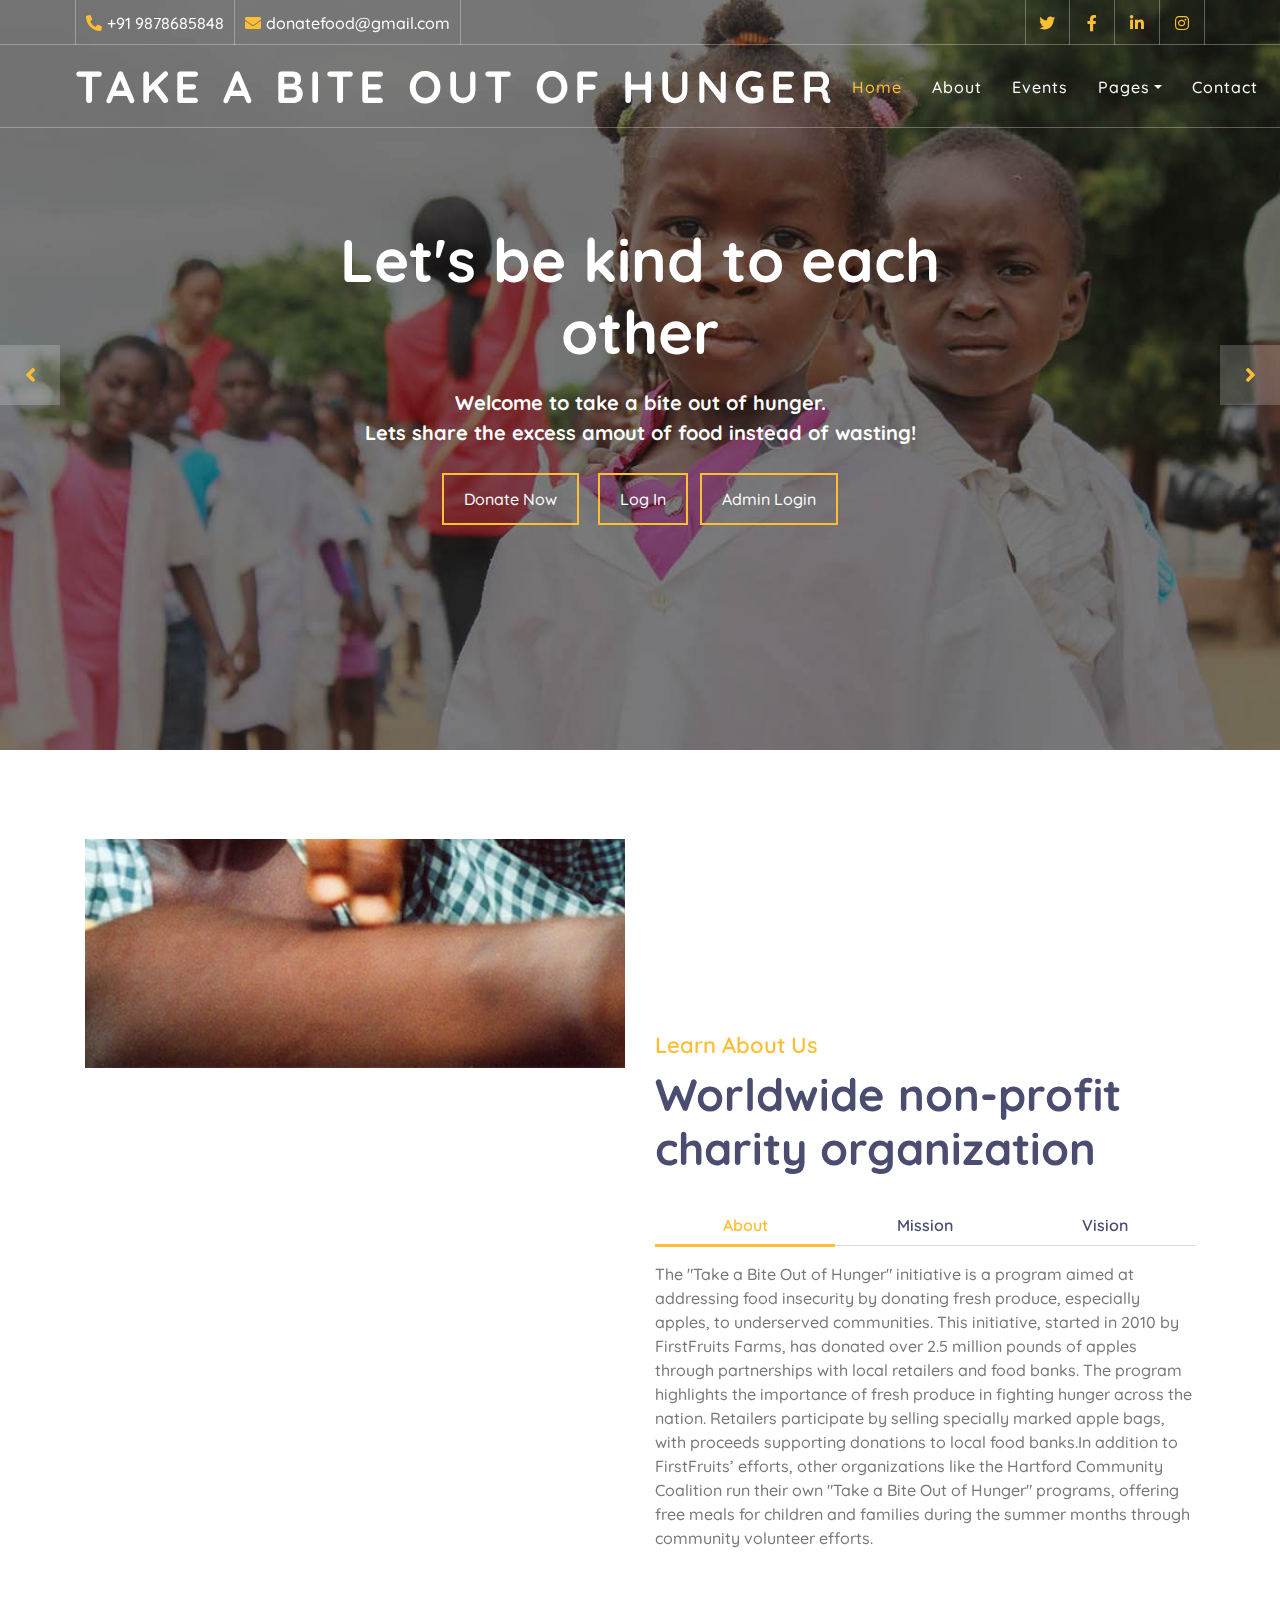
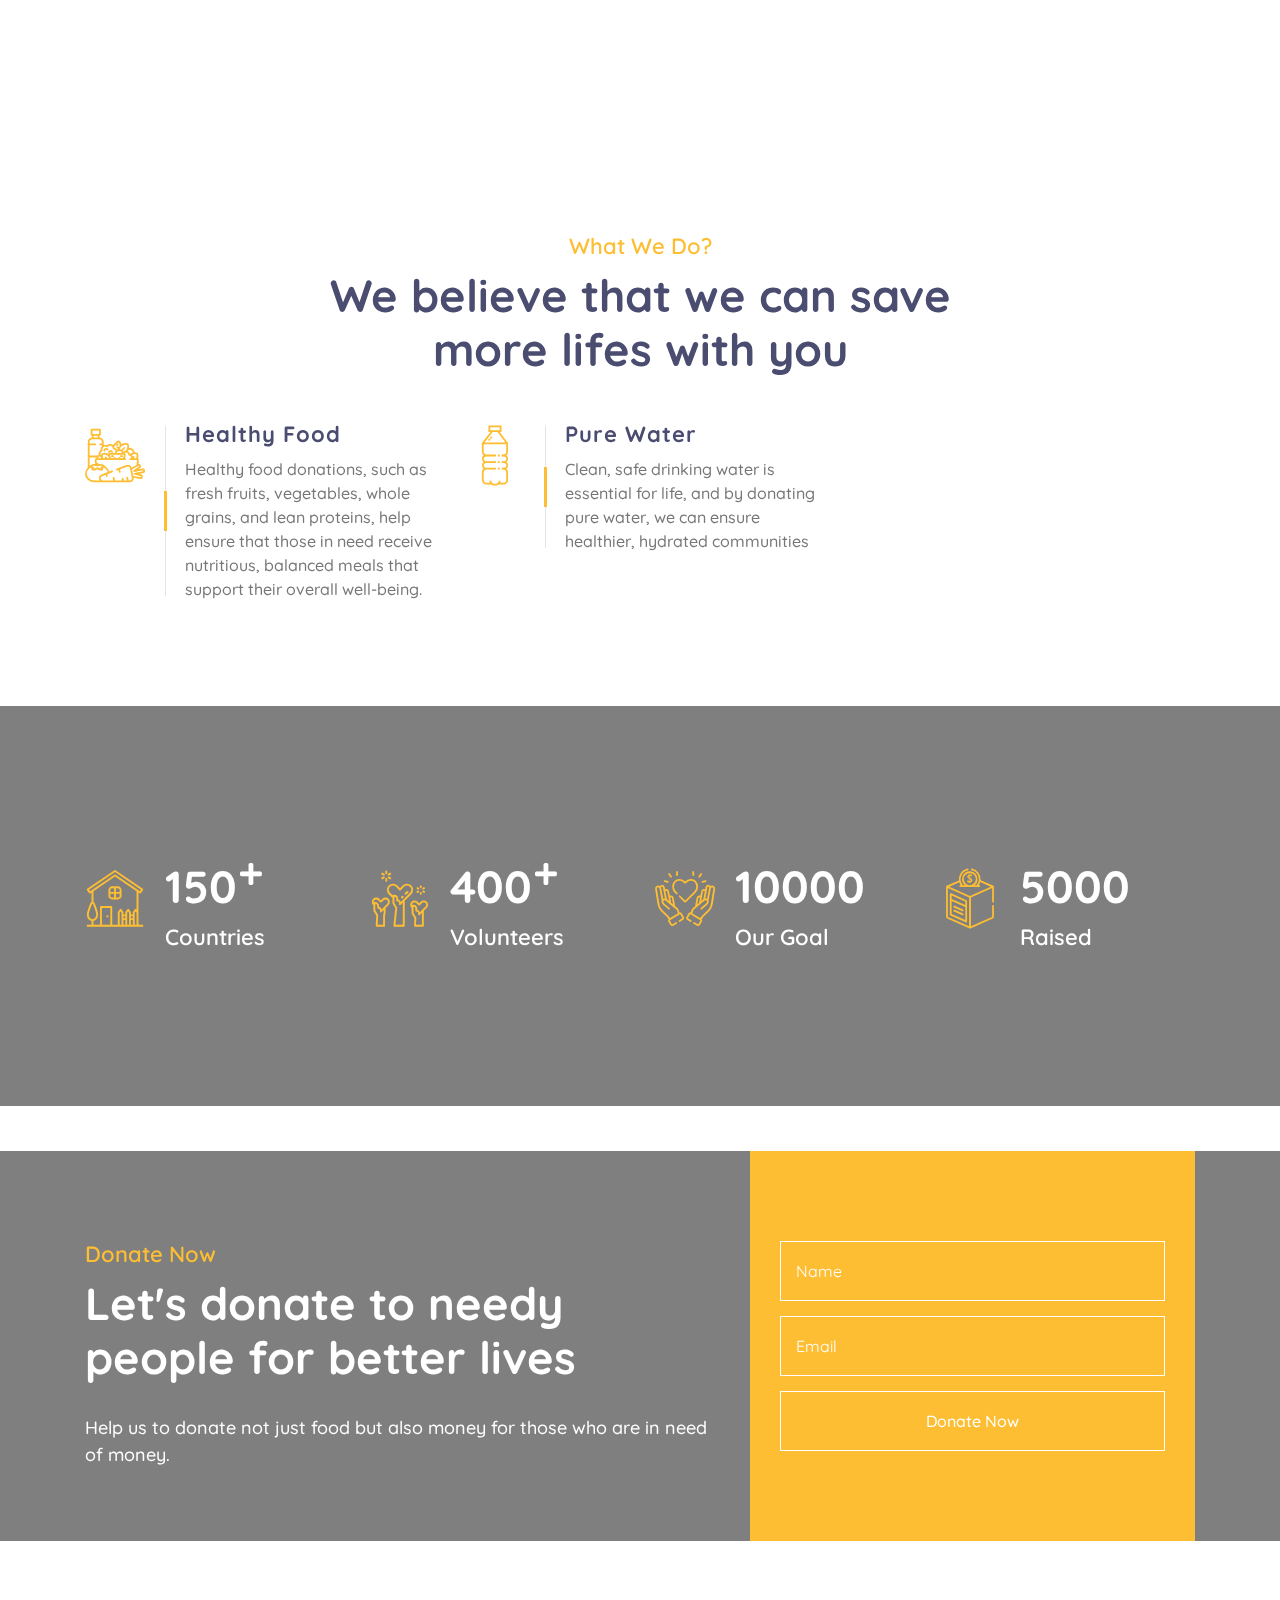
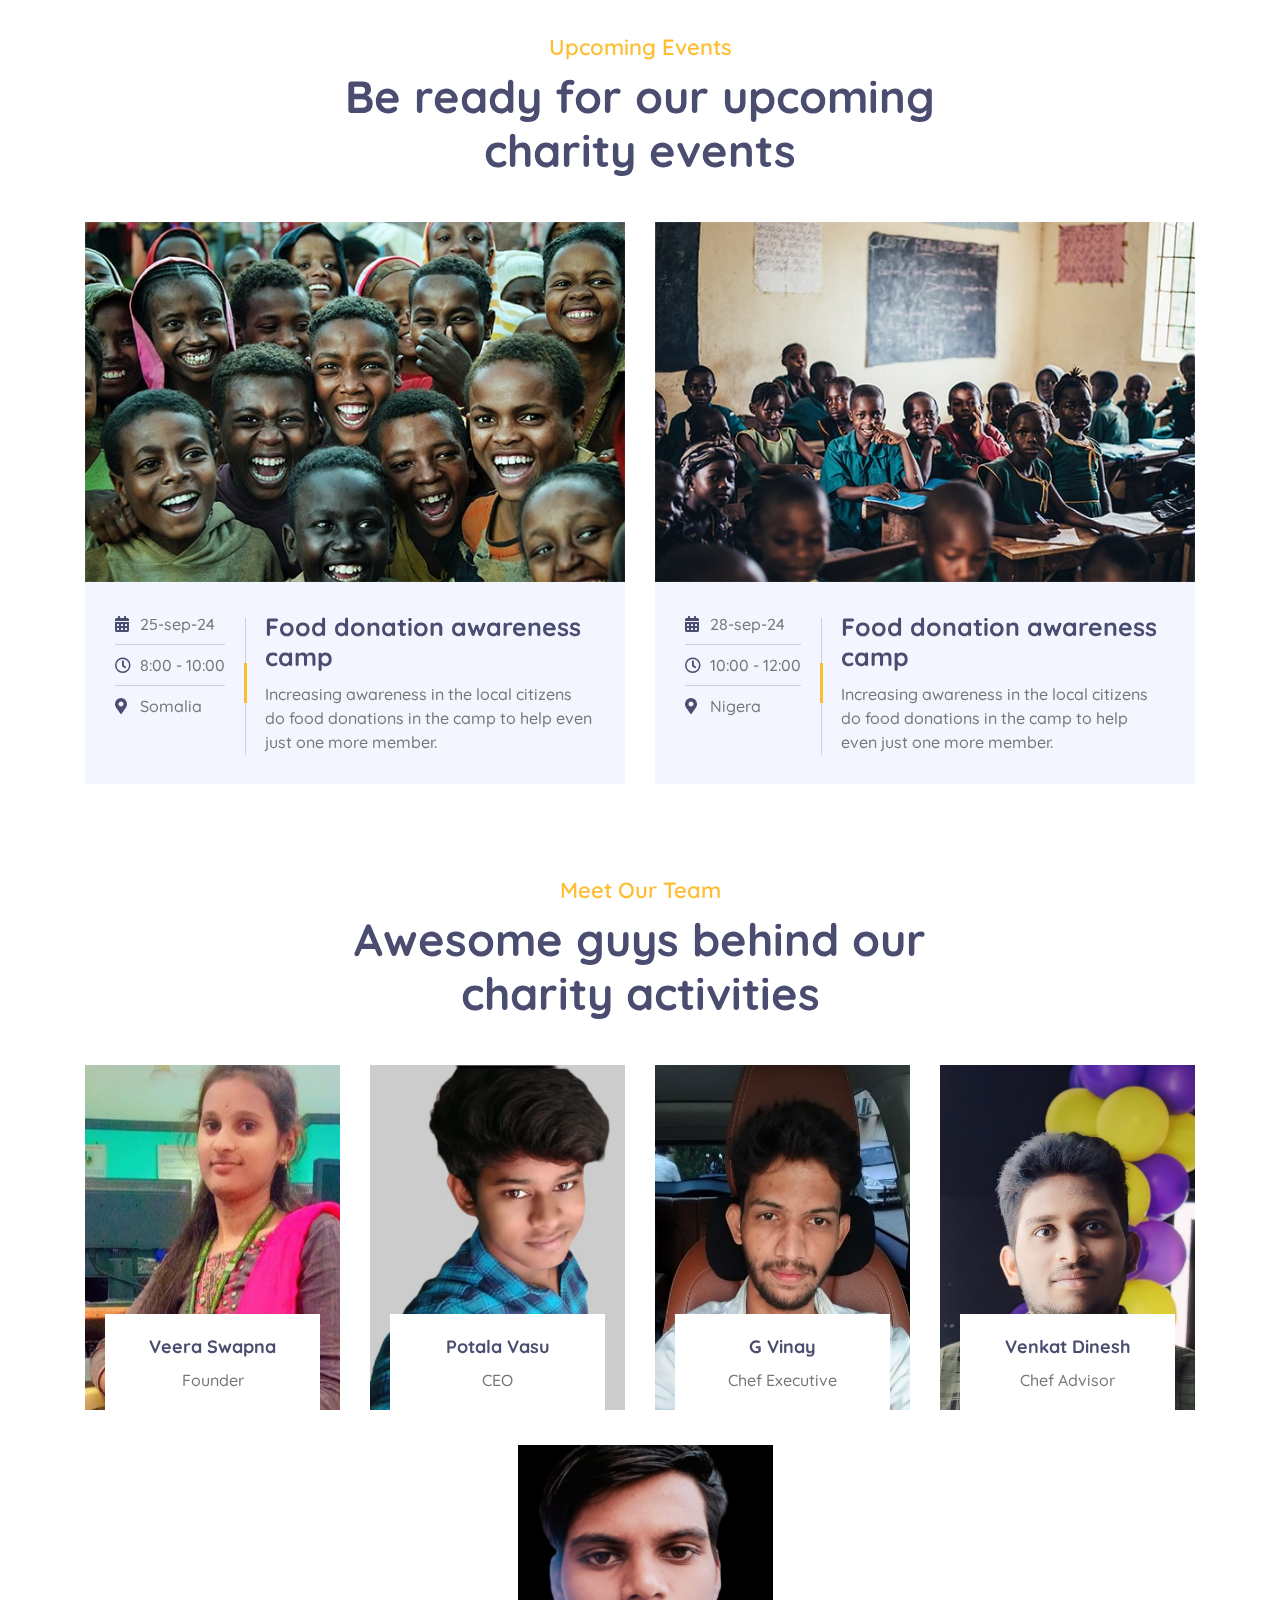
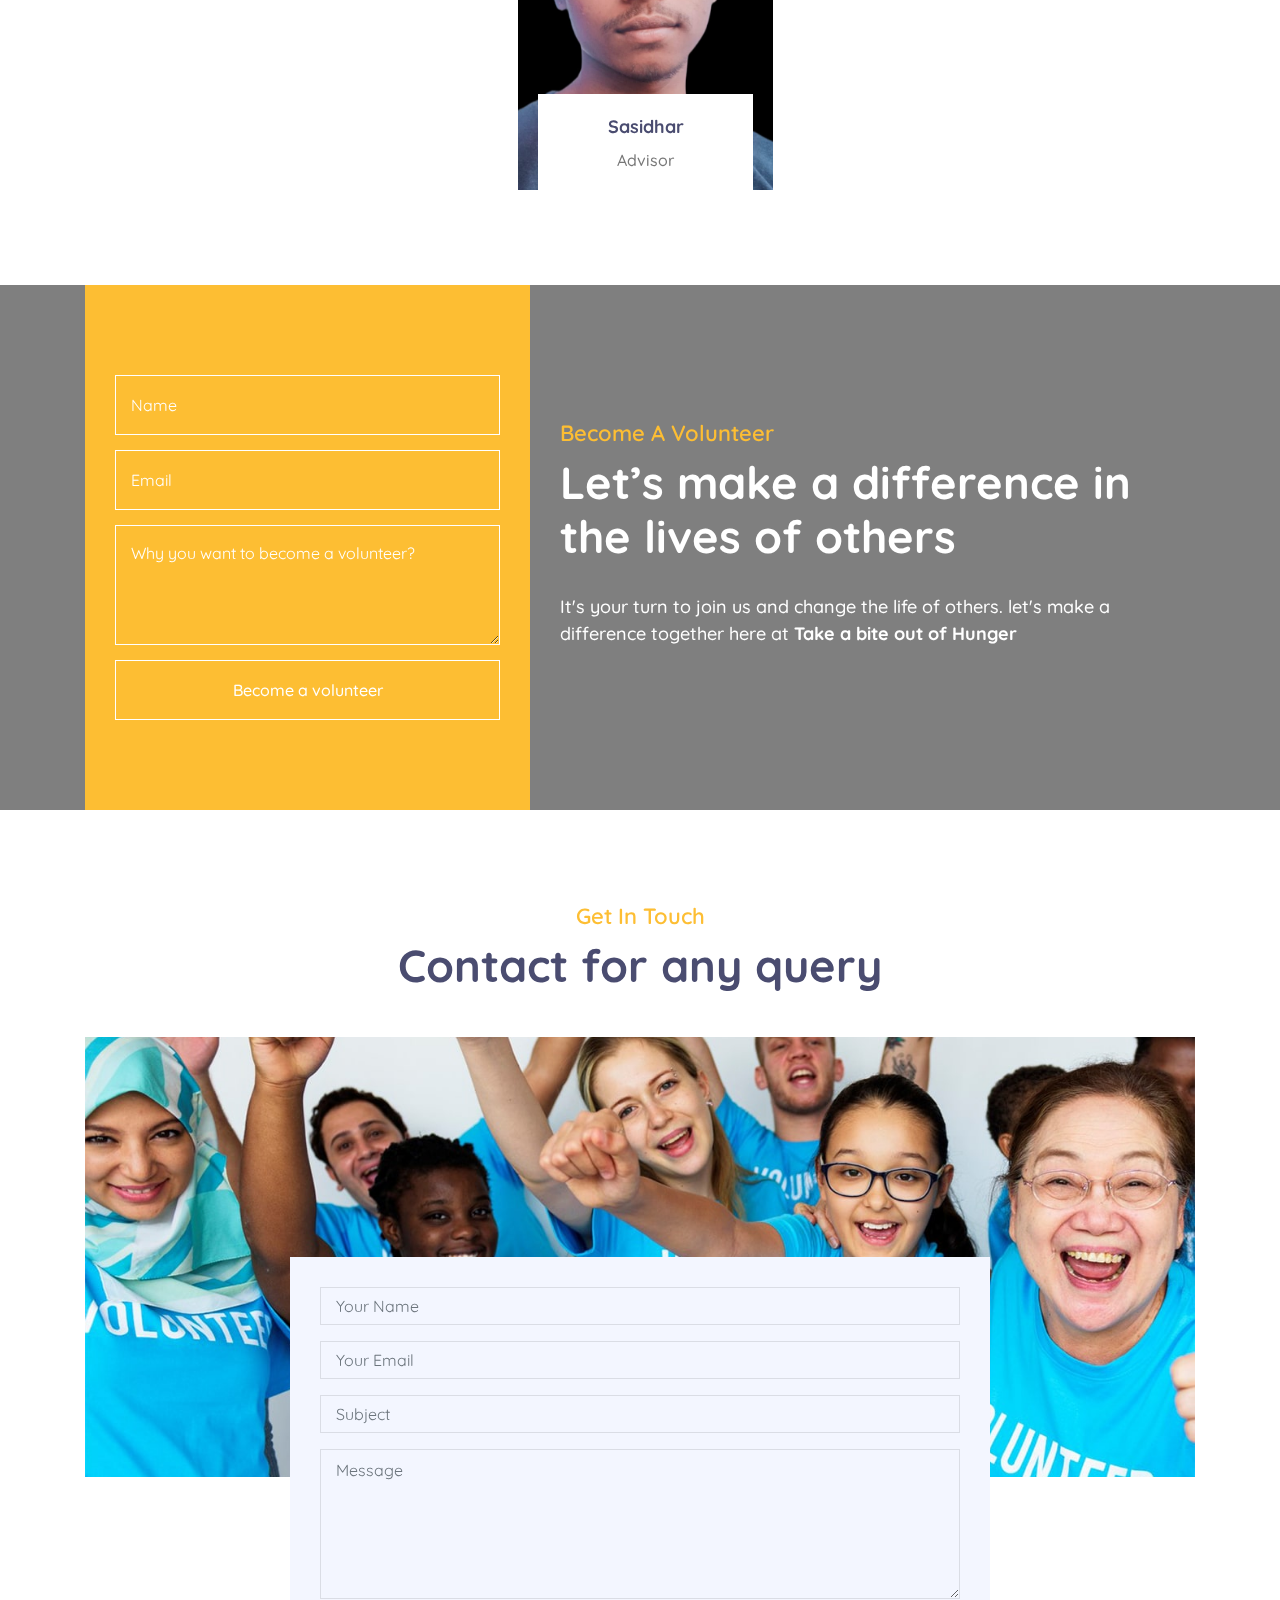
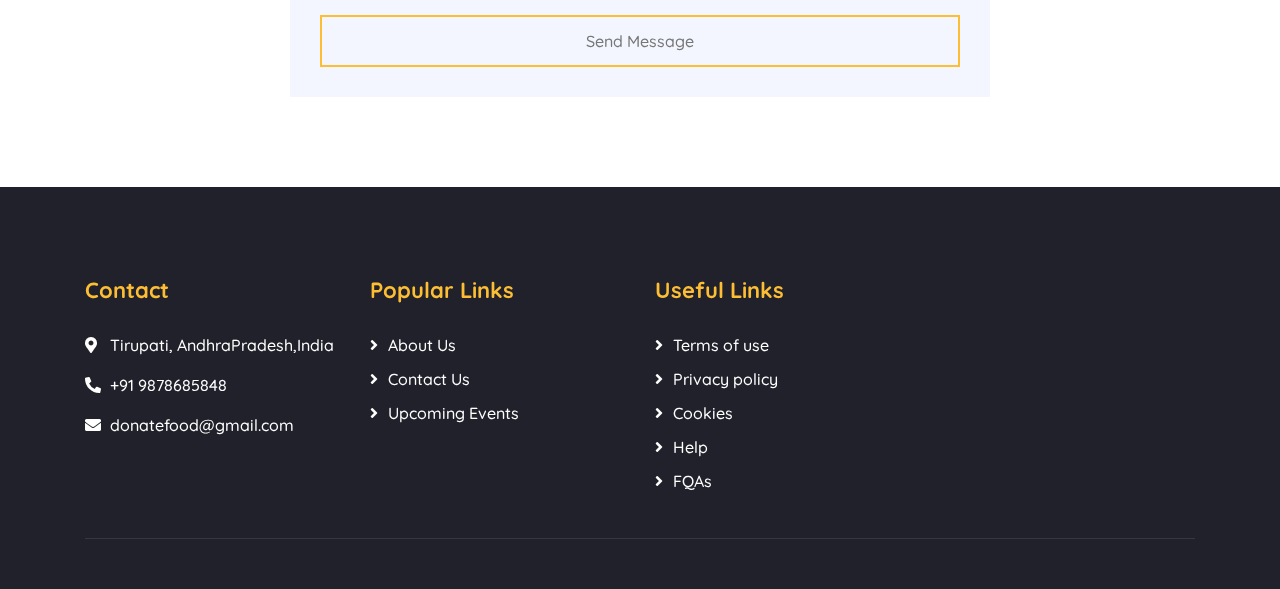
<file: index.html>
<!DOCTYPE html>
<html lang="en">
    <head>
        <meta charset="utf-8">
        <title>Take a Bite of Hunger</title>
        <meta content="width=device-width, initial-scale=1.0" name="viewport">
        <meta content="Free Website Template" name="keywords">
        <meta content="Free Website Template" name="description">

        <!-- Favicon 
        <link href="img/favicon.ico" rel="icon">-->

        <!-- Google Font -->
        <link href="https://fonts.googleapis.com/css2?family=Quicksand:wght@300;400;500;600;700&display=swap" rel="stylesheet">
        
        <!-- CSS Libraries -->
        <link href="https://stackpath.bootstrapcdn.com/bootstrap/4.4.1/css/bootstrap.min.css" rel="stylesheet">
        <link href="https://cdnjs.cloudflare.com/ajax/libs/font-awesome/5.10.0/css/all.min.css" rel="stylesheet">
        <link href="lib/flaticon/font/flaticon.css" rel="stylesheet">
        <link href="lib/animate/animate.min.css" rel="stylesheet">
        <link href="lib/owlcarousel/assets/owl.carousel.min.css" rel="stylesheet">

        <!-- Template Stylesheet -->
        <link href="css/style.css" rel="stylesheet">
        <link href="css/sasi.css" rel="stylesheet">
    </head>

    <body>
        <!-- Top Bar Start -->
        <div class="top-bar d-none d-md-block">
            <div class="container-fluid">
                <div class="row">
                    <div class="col-md-8">
                        <div class="top-bar-left">
                            <div class="text">
                                <i class="fa fa-phone-alt"></i>
                                <p>+91 9878685848</p>
                            </div>
                            <div class="text">
                                <i class="fa fa-envelope"></i>
                                <p>donatefood@gmail.com</p>
                            </div>
                        </div>
                    </div>
                    <div class="col-md-4">
                        <div class="top-bar-right">
                            <div class="social">
                                <a href=""><i class="fab fa-twitter"></i></a>
                                <a href=""><i class="fab fa-facebook-f"></i></a>
                                <a href=""><i class="fab fa-linkedin-in"></i></a>
                                <a href=""><i class="fab fa-instagram"></i></a>
                            </div>
                        </div>
                    </div>
                </div>
            </div>
        </div>
        <!-- Top Bar End -->

        <!-- Nav Bar Start -->
        <div class="navbar navbar-expand-lg bg-dark navbar-dark">
            <div class="container-fluid">
                <a href="index.html" class="navbar-brand">Take a Bite Out Of Hunger</a>
                <button type="button" class="navbar-toggler" data-toggle="collapse" data-target="#navbarCollapse">
                    <span class="navbar-toggler-icon"></span>
                </button>

                <div class="collapse navbar-collapse justify-content-between" id="navbarCollapse">
                    <div class="navbar-nav ml-auto">
                        <a href="index.html" class="nav-item nav-link active">Home</a>
                        <a href="about.html" class="nav-item nav-link">About</a>
                        <a href="event.html" class="nav-item nav-link">Events</a>
                        <div class="nav-item dropdown">
                            <a href="#" class="nav-link dropdown-toggle" data-toggle="dropdown">Pages</a>
                            <div class="dropdown-menu">
                                <a href="single.html" class="dropdown-item">Detail Page</a>
                                <a href="service.html" class="dropdown-item">What We Do</a>
                                <a href="team.html" class="dropdown-item">Meet The Team</a>
                                <a href="donate.html" class="dropdown-item">Donate Now</a>
                                <a href="volunteer.html" class="dropdown-item">Become A Volunteer</a>
                            </div>
                        </div>
                        <a href="contact.html" class="nav-item nav-link">Contact</a>
                    </div>
                </div>
            </div>
        </div>
        <!-- Nav Bar End -->


        <!-- Carousel Start -->
        <div class="carousel">
            <div class="container-fluid">
                <div class="owl-carousel">
                    <div class="carousel-item">
                        <div class="carousel-img">
                            <img src="img/carousel-1.jpg" alt="Image">
                        </div>
                        <div class="carousel-text">
                            <h1>Let's be kind to each other</h1>
                            <p>
                               <b> Welcome to take a bite out of hunger. <br>Lets share the excess amout of food instead of wasting!</b>
                            </p>
                            <div class="carousel-btn">
                                <a class="btn btn-custom" href="donate.html">Donate Now</a>
                                <a class="btn btn-custom btn-play" data-toggle="modal"  data-target="#videoModal" onclick="window.open('login.html')">Log In</a>
                                &nbsp;&nbsp;<a class="btn btn-custom btn-play" data-toggle="modal" data-target="#videoModal"onclick="window.open('adminlogin.html')">Admin Login</a>
                            </div>
                        </div>
                    </div>
                    <div class="carousel-item">
                        <div class="carousel-img">
                            <img src="img/carousel-2.jpg" alt="Image">
                        </div>
                        <div class="carousel-text">
                            <h1>Get Involved with helping hand</h1>
                            <p>
                                <b>Take a step forward and start helping others to receive help in future.</b>
                            </p>
                            <div class="carousel-btn">
                                <a class="btn btn-custom" href="donate.html">Donate Now</a>
                                <a class="btn btn-custom btn-play" data-toggle="modal" data-target="#videoModal"onclick="window.open('login.html')">Log In</a>
                                &nbsp;&nbsp;<a class="btn btn-custom btn-play" data-toggle="modal" data-target="#videoModal"onclick="window.open('adminlogin.html')">Admin Login</a>
                            </div>
                        </div>
                    </div>
                    <div class="carousel-item">
                        <div class="carousel-img">
                            <img src="img/carousel-3.jpg" alt="Image">
                        </div>
                        <div class="carousel-text">
                            <h1>Bringing smiles to millions</h1>
                            <p>
                                We bring smile to millions of starving people. Join with us in this Journey!
                            </p>
                            <div class="carousel-btn">
                                <a class="btn btn-custom btn-play" data-toggle="modal"  data-target="#videoModal"onclick="window.open('donate.html')">Donate Now</a>
                                <a class="btn btn-custom btn-play" data-toggle="modal"  data-target="#videoModal"onclick="window.open('login.html')">Log In</a>
                                &nbsp;&nbsp;<a class="btn btn-custom btn-play" data-toggle="modal" data-target="#videoModal"onclick="window.open('adminlogin.html')">Admin Login</a>
                            </div>
                        </div>  
                    </div>
                </div>
            </div>
        </div>
        <!-- Carousel End -->

        <!-- Video Modal Start
        <div class="modal fade" id="videoModal" tabindex="-1" role="dialog" aria-labelledby="exampleModalLabel" aria-hidden="true">
            <div class="modal-dialog" role="document">
                <div class="modal-content">
                    <div class="modal-body">
                        <button type="button" class="close" data-dismiss="modal" aria-label="Close">
                            <span aria-hidden="true">&times;</span>
                        </button>        
                         16:9 aspect ratio 
                        <div class="embed-responsive embed-responsive-16by9">
                            <iframe class="embed-responsive-item" src="" id="video"  allowscriptaccess="always" allow="autoplay"></iframe>
                        </div>
                    </div>
                </div>
            </div>
        </div> 
         Video Modal End -->
        

        <!-- About Start -->
        <div class="about">
            <div class="container">
                <div class="row align-items-center">
                    <div class="col-lg-6">
                        <div class="about-img" data-parallax="scroll" data-image-src="img/about.jpg"></div>
                    </div>
                    <div class="col-lg-6">
                        <div class="section-header">
                            <p>Learn About Us</p>
                            <h2>Worldwide non-profit charity organization</h2>
                        </div>
                        <div class="about-tab">
                            <ul class="nav nav-pills nav-justified">
                                <li class="nav-item">
                                    <a class="nav-link active" data-toggle="pill" href="#tab-content-1">About</a>
                                </li>
                                <li class="nav-item">
                                    <a class="nav-link" data-toggle="pill" href="#tab-content-2">Mission</a>
                                </li>
                                <li class="nav-item">
                                    <a class="nav-link" data-toggle="pill" href="#tab-content-3">Vision</a>
                                </li>
                            </ul>

                            <div class="tab-content">
                                <div id="tab-content-1" class="container tab-pane active">
                                    The "Take a Bite Out of Hunger" initiative is a program aimed at addressing food insecurity by donating fresh produce, especially apples, to underserved communities. This initiative, started in 2010 by FirstFruits Farms, has donated over 2.5 million pounds of apples through partnerships with local retailers and food banks. The program highlights the importance of fresh produce in fighting hunger across the nation. Retailers participate by selling specially marked apple bags, with proceeds supporting donations to local food banks​.In addition to FirstFruits’ efforts, other organizations like the Hartford Community Coalition run their own "Take a Bite Out of Hunger" programs, offering free meals for children and families during the summer months through community volunteer efforts​.
                                </div>
                                <div id="tab-content-2" class="container tab-pane fade">
                                    The mission of "Take a Bite Out of Hunger" is to provide meals to those struggling with hunger, while also raising awareness about food insecurity and supporting local food banks and pantries."Take a Bite Out of Hunger" is a philanthropic initiative aimed at combating hunger and food insecurity.
                                </div>
                                <div id="tab-content-3" class="container tab-pane fade">
                                    The vision of "Take a Bite Out of Hunger" is to create a world where everyone has access to nutritious food and no one struggles with hunger.
                                </div>
                            </div>
                        </div>
                    </div>
                </div>
            </div>
        </div>
        <!-- About End -->


        <!-- Service Start -->
        <div class="service">
            <div class="container">
                <div class="section-header text-center">
                    <p>What We Do?</p>
                    <h2>We believe that we can save more lifes with you</h2>
                </div>
                <div class="row">
                    <div class="col-lg-4 col-md-6">
                        <div class="service-item">
                            <div class="service-icon">
                                <i class="flaticon-diet"></i>
                            </div>
                            <div class="service-text">
                                <h3>Healthy Food</h3>
                                <p>Healthy food donations, such as fresh fruits, vegetables, whole grains, and lean proteins, help ensure that those in need receive nutritious, balanced meals that support their overall well-being.</p>
                            </div>
                        </div>
                    </div>
                    <div class="col-lg-4 col-md-6">
                        <div class="service-item">
                            <div class="service-icon">
                                <i class="flaticon-water"></i>
                            </div>
                            <div class="service-text">
                                <h3>Pure Water</h3>
                                <p>Clean, safe drinking water is essential for life, and by donating pure water, we can ensure healthier, hydrated communities</p>
                            </div>
                        </div>
                    </div>
                    
                </div>
            </div>
        </div>
        <!-- Service End -->
        
        
        <!-- Facts Start -->
        <div class="facts" data-parallax="scroll" data-image-src="img/facts.jpg">
            <div class="container">
                <div class="row">
                    <div class="col-lg-3 col-md-6">
                        <div class="facts-item">
                            <i class="flaticon-home"></i>
                            <div class="facts-text">
                                <h3 class="facts-plus" data-toggle="counter-up">150</h3>
                                <p>Countries</p>
                            </div>
                        </div>
                    </div>
                    <div class="col-lg-3 col-md-6">
                        <div class="facts-item">
                            <i class="flaticon-charity"></i>
                            <div class="facts-text">
                                <h3 class="facts-plus" data-toggle="counter-up">400</h3>
                                <p>Volunteers</p>
                            </div>
                        </div>
                    </div>
                    <div class="col-lg-3 col-md-6">
                        <div class="facts-item">
                            <i class="flaticon-kindness"></i>
                            <div class="facts-text">
                                <h3 class="facts-rupee" data-toggle="counter-up">10000</h3>
                                <p>Our Goal</p>
                            </div>
                        </div>
                    </div>
                    <div class="col-lg-3 col-md-6">
                        <div class="facts-item">
                            <i class="flaticon-donation"></i>
                            <div class="facts-text">
                                <h3 class="facts-rupee" data-toggle="counter-up">5000</h3>
                                <p>Raised</p>
                            </div>
                        </div>
                    </div>
                </div>
            </div>
        </div>
        <!-- Facts End -->
        <!-- Donate Start -->
        <div class="donate" data-parallax="scroll" data-image-src="img/donate.jpg">
            <div class="container">
                <div class="row align-items-center">
                    <div class="col-lg-7">
                        <div class="donate-content">
                            <div class="section-header">
                                <p>Donate Now</p>
                                <h2>Let's donate to needy people for better lives</h2>
                            </div>
                            <div class="donate-text">
                                <p>
                                    Help us to donate not just food but also money for those who are in need of money. 
                                </p>
                            </div>
                        </div>
                    </div>
                    <div class="col-lg-5">
                        <div class="donate-form">
                            <form>
                                <div class="control-group">
                                    <input type="text" class="form-control" placeholder="Name" required="required" />
                                </div>
                                <div class="control-group">
                                    <input type="email" class="form-control" placeholder="Email" required="required" />
                                </div>
                                
                                <div>
                                    <button class="btn btn-custom" onclick="window.open('moneydonate.html')" type="submit">Donate Now</button>
                                </div>
                            </form>
                        </div>
                    </div>
                </div>
            </div>
        </div>
        <!-- Donate End -->
        
        
        <!-- Event Start -->
        <div class="event">
            <div class="container">
                <div class="section-header text-center">
                    <p>Upcoming Events</p>
                    <h2>Be ready for our upcoming charity events</h2>
                </div>
                <div class="row">
                    <div class="col-lg-6">
                        <div class="event-item">
                            <img src="img/event-1.jpg" alt="Image">
                            <div class="event-content">
                                <div class="event-meta">
                                    <p><i class="fa fa-calendar-alt"></i>25-sep-24</p>
                                    <p><i class="far fa-clock"></i>8:00 - 10:00</p>
                                    <p><i class="fa fa-map-marker-alt"></i>Somalia</p>
                                </div>
                                <div class="event-text">
                                    <h3>Food donation awareness camp</h3>
                                    <p>
                                        Increasing awareness in the local citizens do food donations in the camp to help even  just one more member.
                                    </p>
                                </div>
                            </div>
                        </div>
                    </div>
                    <div class="col-lg-6">
                        <div class="event-item">
                            <img src="img/event-2.jpg" alt="Image">
                            <div class="event-content">
                                <div class="event-meta">
                                    <p><i class="fa fa-calendar-alt"></i>28-sep-24</p>
                                    <p><i class="far fa-clock"></i>10:00 - 12:00</p>
                                    <p><i class="fa fa-map-marker-alt"></i>Nigera</p>
                                </div>
                                <div class="event-text">
                                    <h3>Food donation awareness camp</h3>
                                    <p>
                                        Increasing awareness in the local citizens do food donations in the camp to help even  just one more member.
                                    </p>
                                </div>
                            </div>
                        </div>
                    </div>
                </div>
            </div>
        </div>
        <!-- Event End -->


         <!-- Team Start -->
         <div class="team">
            <div class="container">
                <div class="section-header text-center">
                    <p>Meet Our Team</p>
                    <h2>Awesome guys behind our charity activities</h2>
                </div>
                <div class="row">
                    <div class="col-lg-3 col-md-6">
                        <div class="team-item">
                            <div class="team-img">
                                <img src="img/swapna.jpg" style="height: 360px;" alt="Team Image">
                            </div>
                            <div class="team-text">
                                <h2>Veera Swapna</h2>
                                <p>Founder</p>
                                <div class="team-social">
                                    <a href=""><i class="fab fa-twitter"></i></a>
                                    <a href=""><i class="fab fa-facebook-f"></i></a>
                                    <a href=""><i class="fab fa-linkedin-in"></i></a>
                                    <a href=""><i class="fab fa-instagram"></i></a>
                                </div>
                            </div>
                        </div>
                    </div>
                    <div class="col-lg-3 col-md-6">
                        <div class="team-item">
                            <div class="team-img">
                                <img src="img/vasu.jpg" style="height: 360px;" alt="Team Image">
                            </div>
                            <div class="team-text">
                                <h2>Potala Vasu</h2>
                                <p>CEO</p>
                                <div class="team-social">
                                    <a href=""><i class="fab fa-twitter"></i></a>
                                    <a href=""><i class="fab fa-facebook-f"></i></a>
                                    <a href=""><i class="fab fa-linkedin-in"></i></a>
                                    <a href=""><i class="fab fa-instagram"></i></a>
                                </div>
                            </div>
                        </div>
                    </div>
                    <div class="col-lg-3 col-md-6">
                        <div class="team-item">
                            <div class="team-img">
                                <img src="img/vinay.jpg" style="height: 360px;" alt="Team Image">
                            </div>
                            <div class="team-text">
                                <h2>G Vinay</h2>
                                <p>Chef Executive</p>
                                <div class="team-social">
                                    <a href=""><i class="fab fa-twitter"></i></a>
                                    <a href=""><i class="fab fa-facebook-f"></i></a>
                                    <a href=""><i class="fab fa-linkedin-in"></i></a>
                                    <a href=""><i class="fab fa-instagram"></i></a>
                                </div>
                            </div>
                        </div>
                    </div>
                    <div class="col-lg-3 col-md-6">
                        <div class="team-item">
                            <div class="team-img">
                                <img src="img/dinesh.jpg" style="height: 360px;" alt="Team Image">
                            </div>
                            <div class="team-text">
                                <h2>Venkat Dinesh</h2>
                                <p>Chef Advisor</p>
                                <div class="team-social">
                                    <a href=""><i class="fab fa-twitter"></i></a>
                                    <a href=""><i class="fab fa-facebook-f"></i></a>
                                    <a href=""><i class="fab fa-linkedin-in"></i></a>
                                    <a href=""><i class="fab fa-instagram"></i></a>
                                </div>
                            </div>
                        </div>
                    </div>
                    <div class="col-lg-3 col-md-6 sasi">
                        <div class="team-item">
                            <div class="team-img">
                                <img  src="img/sasi.jpg" style="height: 360px;" alt="Team Image">
                            </div>
                            <div class="team-text">
                                <h2>Sasidhar</h2>
                                <p>Advisor</p>
                                <div class="team-social">
                                    <a href=""><i class="fab fa-twitter"></i></a>
                                    <a href=""><i class="fab fa-facebook-f"></i></a>
                                    <a href=""><i class="fab fa-linkedin-in"></i></a>
                                    <a href=""><i class="fab fa-instagram"></i></a>
                                </div>
                            </div>
                        </div>
                    </div>
                    
                </div>
            </div>
        </div>
        <!-- Team End -->
        
        
        <!-- Volunteer Start -->
        <div class="volunteer" data-parallax="scroll" data-image-src="img/volunteer.jpg">
            <div class="container">
                <div class="row align-items-center">
                    <div class="col-lg-5">
                        <div class="volunteer-form">
                            <form action="volunteer.php" method="post">
                                <div class="control-group">
                                    <input type="text" class="form-control" placeholder="Name" name="name" required="required" />
                                </div>
                                <div class="control-group">
                                    <input type="email" class="form-control" placeholder="Email" name="email" required="required" />
                                </div>
                                <div class="control-group">
                                    <textarea class="form-control" placeholder="Why you want to become a volunteer?" required="required"></textarea>
                                </div>
                                <div>
                                    <button class="btn btn-custom" type="submit">Become a volunteer</button>
                                </div>
                            </form>
                        </div>
                    </div>
                    <div class="col-lg-7">
                        <div class="volunteer-content">
                            <div class="section-header">
                                <p>Become A Volunteer</p>
                                <h2>Let’s make a difference in the lives of others</h2>
                            </div>
                            <div class="volunteer-text">
                                <p>
                                    It's your turn to join us and change the life of others. let's make a difference together here at <b>Take a bite out of Hunger</b>
                                </p>
                            </div>
                        </div>
                    </div>
                </div>
            </div>
        </div>
        <!-- Volunteer End -->
        
        <!-- Contact Start -->
        <div class="contact">
            <div class="container">
                <div class="section-header text-center">
                    <p>Get In Touch</p>
                    <h2>Contact for any query</h2>
                </div>
                <div class="contact-img">
                    <img src="img/contact.jpg" alt="Image">
                </div>
                <div class="contact-form">
                        <div id="success"></div>
                        <form name="sentMessage" id="contactForm" novalidate="novalidate">
                            <div class="control-group">
                                <input type="text" class="form-control" id="name" placeholder="Your Name" required="required" data-validation-required-message="Please enter your name" />
                                <p class="help-block text-danger"></p>
                            </div>
                            <div class="control-group">
                                <input type="email" class="form-control" id="email" placeholder="Your Email" required="required" data-validation-required-message="Please enter your email" />
                                <p class="help-block text-danger"></p>
                            </div>
                            <div class="control-group">
                                <input type="text" class="form-control" id="subject" placeholder="Subject" required="required" data-validation-required-message="Please enter a subject" />
                                <p class="help-block text-danger"></p>
                            </div>
                            <div class="control-group">
                                <textarea class="form-control" id="message" placeholder="Message" required="required" data-validation-required-message="Please enter your message"></textarea>
                                <p class="help-block text-danger"></p>
                            </div>
                            <div>
                                <button class="btn btn-custom" type="submit" id="sendMessageButton">Send Message</button>
                            </div>
                        </form>
                    </div>
            </div>
        </div>
        <!-- Contact End -->
        <!-- Footer Start -->
        <div class="footer">
            <div class="container">
                <div class="row">
                    <div class="col-lg-3 col-md-6">
                        <div class="footer-contact">
                            <h2>Contact</h2>
                            <p><i class="fa fa-map-marker-alt"></i>Tirupati, AndhraPradesh,India</p>
                            <p><i class="fa fa-phone-alt"></i>+91 9878685848</p>
                            <p><i class="fa fa-envelope"></i>donatefood@gmail.com</p>
                        </div>
                    </div>
                    <div class="col-lg-3 col-md-6">
                        <div class="footer-link">
                            <h2>Popular Links</h2>
                            <a href="about.html">About Us</a>
                            <a href="contact.html">Contact Us</a>
                            <a href="event.html">Upcoming Events</a>
                        </div>
                    </div>
                    <div class="col-lg-3 col-md-6">
                        <div class="footer-link">
                            <h2>Useful Links</h2>
                            <a href="">Terms of use</a>
                            <a href="">Privacy policy</a>
                            <a href="">Cookies</a>
                            <a href="">Help</a>
                            <a href="">FQAs</a>
                        </div>
                    </div>
                </div>
            </div>
            <div class="container copyright">
                <div class="row">
                    <div class="col-md-6">
                        
                    </div>
                    <div class="col-md-6">
                        
                    </div>
                </div>
            </div>
        </div>
        <!-- Footer End -->
        
        <!-- Back to top button -->
        <a href="#" class="back-to-top"><i class="fa fa-chevron-up"></i></a>
        
        <!-- Pre Loader 
        <div id="loader" class="show">
            <div class="loader"></div>
        </div>-->

        <!-- JavaScript Libraries -->
        <script src="https://code.jquery.com/jquery-3.4.1.min.js"></script>
        <script src="https://stackpath.bootstrapcdn.com/bootstrap/4.4.1/js/bootstrap.bundle.min.js"></script>
        <script src="lib/easing/easing.min.js"></script>
        <script src="lib/owlcarousel/owl.carousel.min.js"></script>
        <script src="lib/waypoints/waypoints.min.js"></script>
        <script src="lib/counterup/counterup.min.js"></script>
        <script src="lib/parallax/parallax.min.js"></script>
        
        <!-- Contact Javascript File -->
        <script src="mail/jqBootstrapValidation.min.js"></script>
        <script src="mail/contact.js"></script>

        <!-- Template Javascript -->
        <script src="js/main.js"></script>
    </body>
</html>
</file>
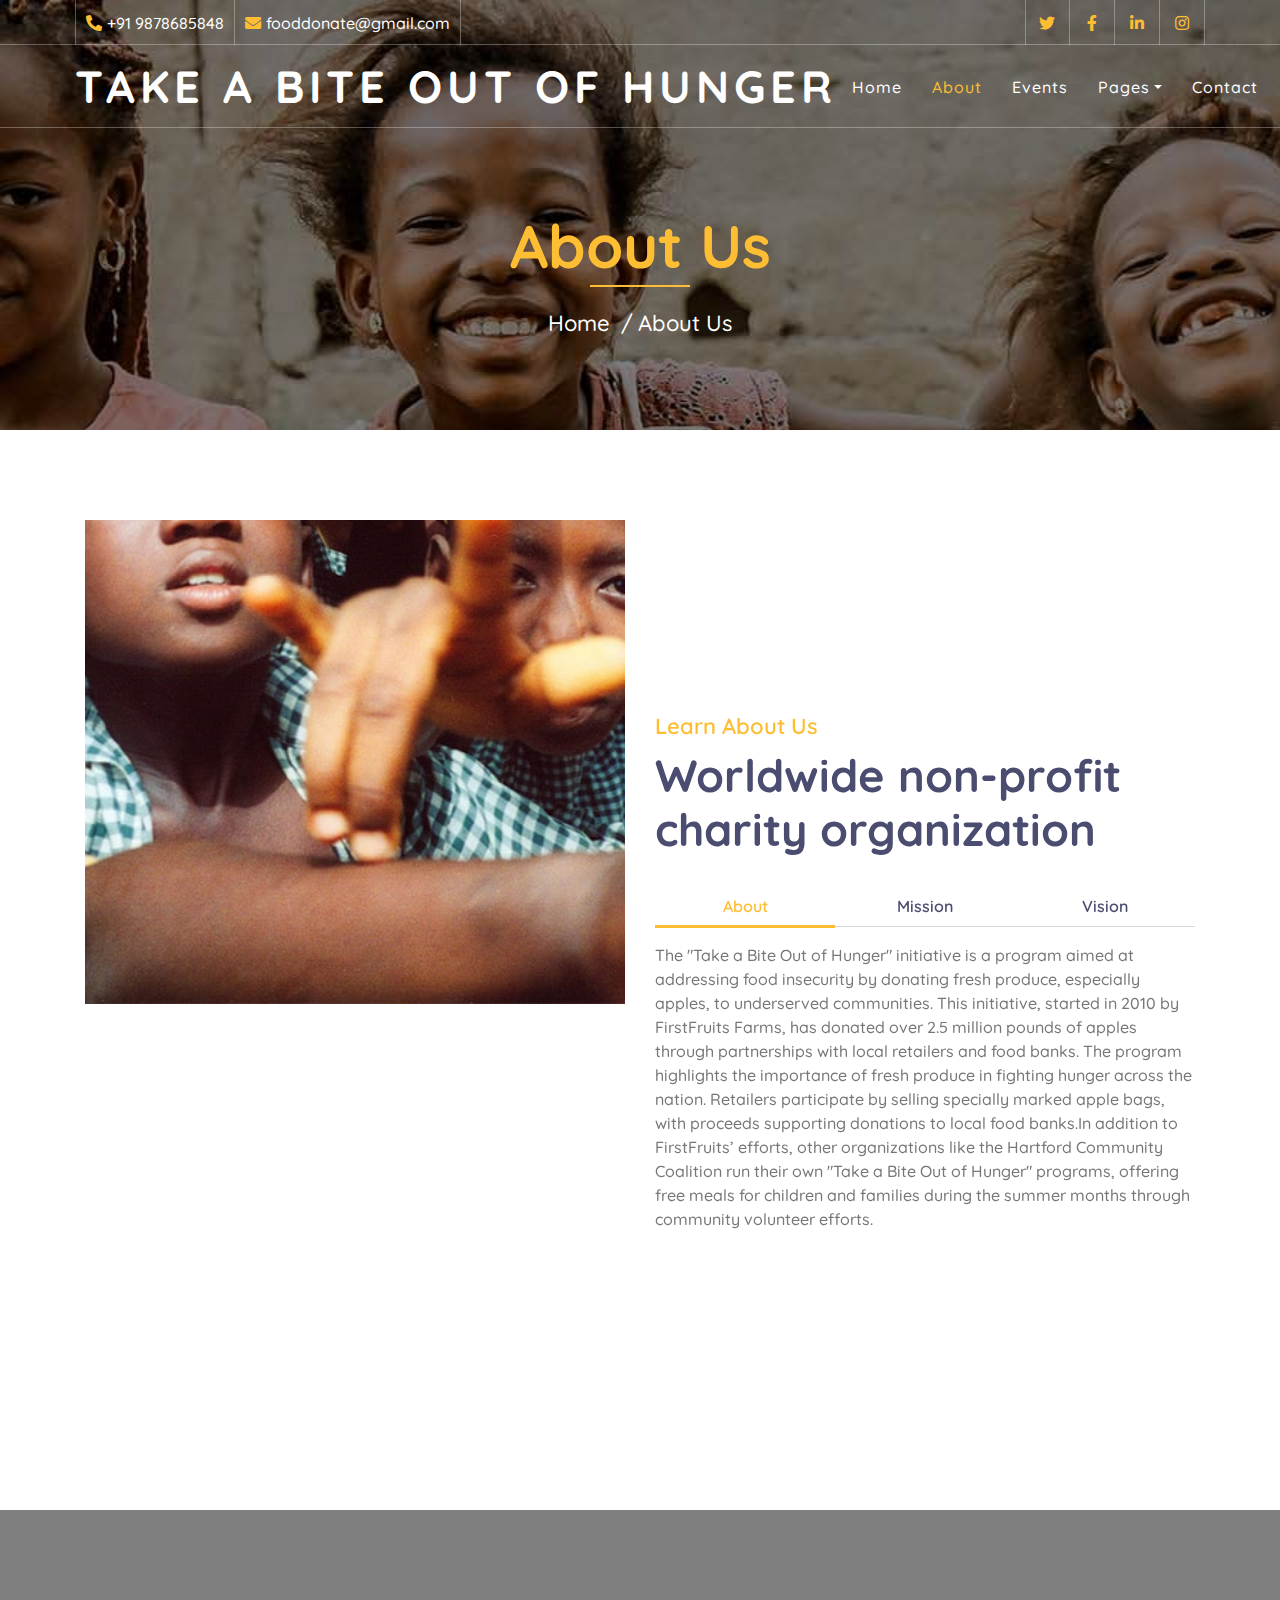
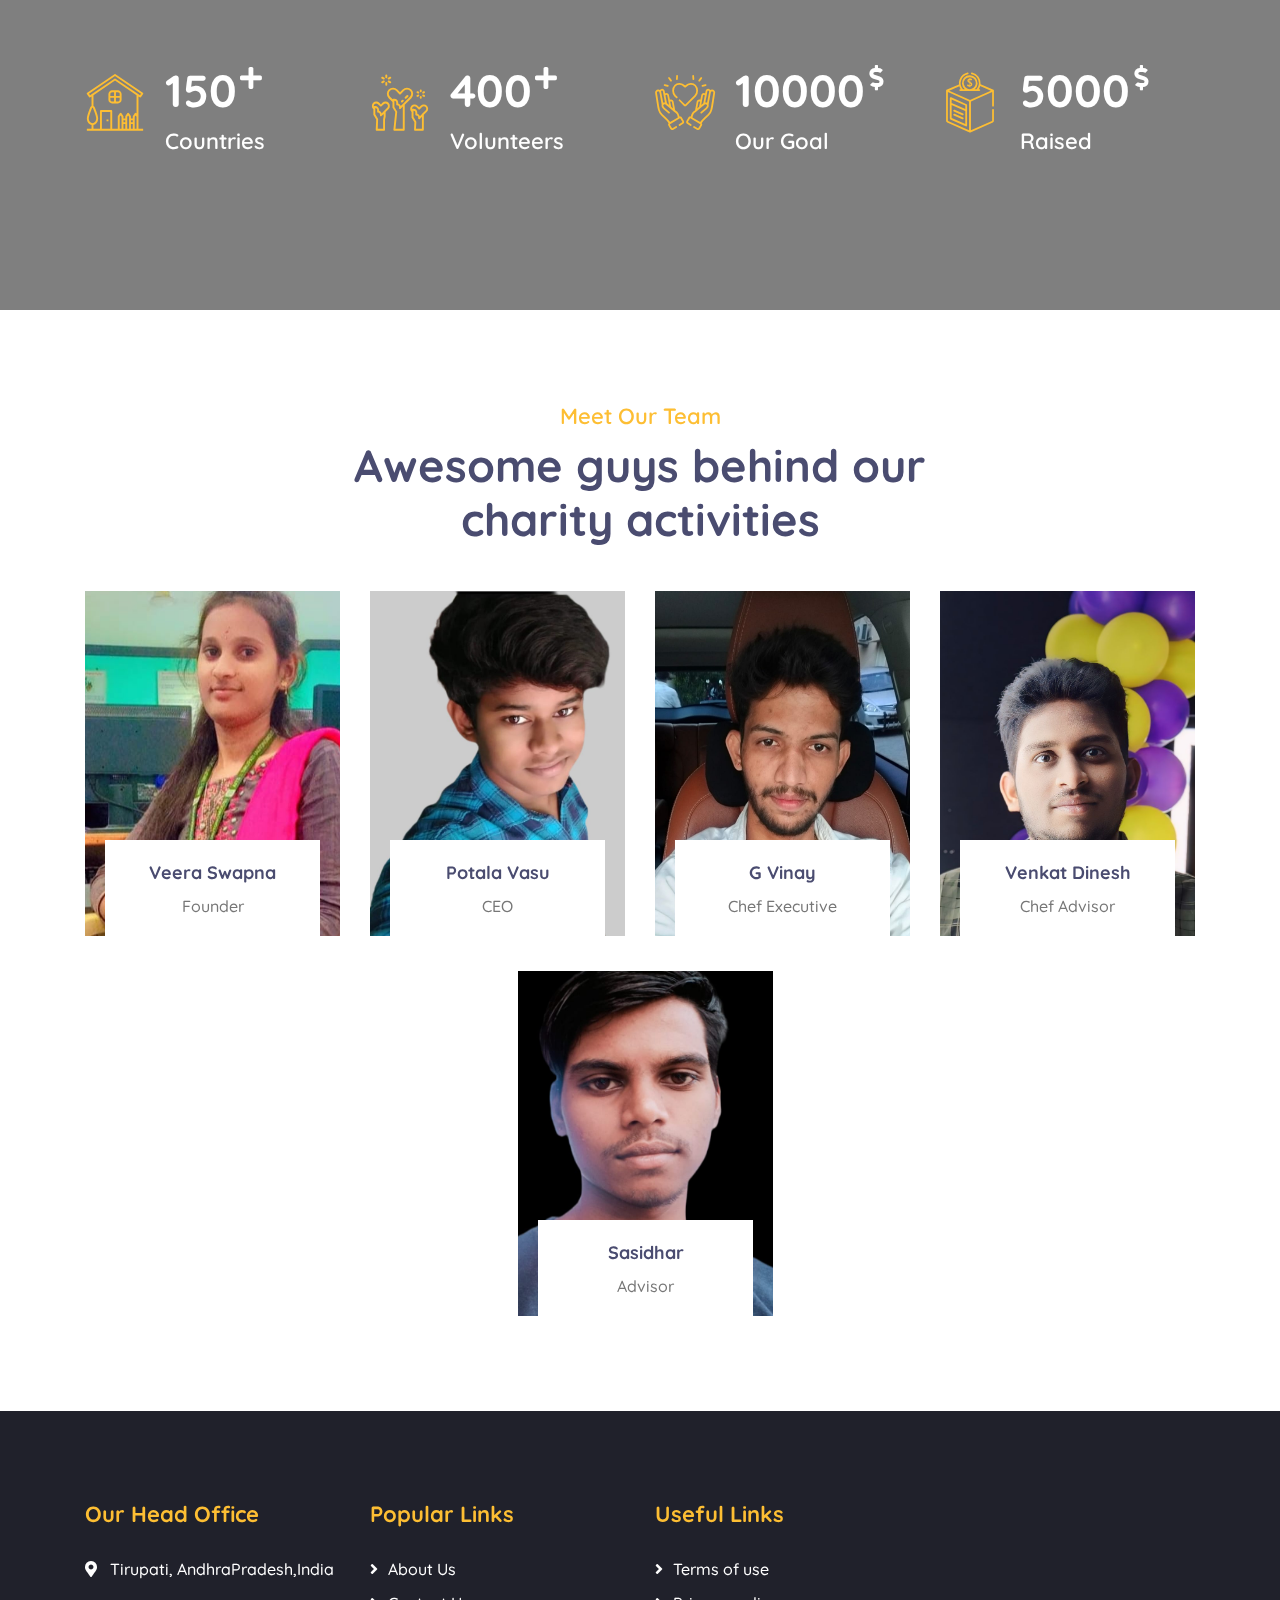
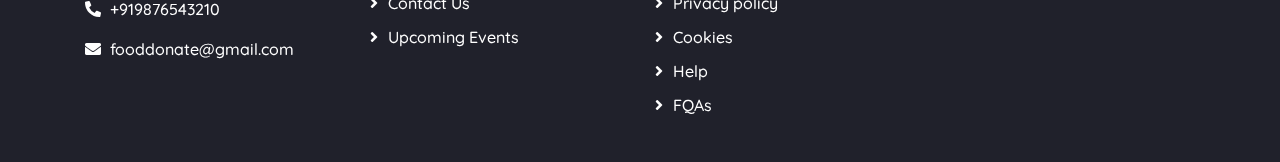
<file: about.html>
<!DOCTYPE html>
<html lang="en">
    <head>
        <meta charset="utf-8">
        <title>Take a Bite out of Hunger</title>
        <meta content="width=device-width, initial-scale=1.0" name="viewport">
        <meta content="Free Website Template" name="keywords">
        <meta content="Free Website Template" name="description">

        <!-- Favicon -->
        <link href="img/favicon.ico" rel="icon">

        <!-- Google Font -->
        <link href="https://fonts.googleapis.com/css2?family=Quicksand:wght@300;400;500;600;700&display=swap" rel="stylesheet">
        
        <!-- CSS Libraries -->
        <link href="https://stackpath.bootstrapcdn.com/bootstrap/4.4.1/css/bootstrap.min.css" rel="stylesheet">
        <link href="https://cdnjs.cloudflare.com/ajax/libs/font-awesome/5.10.0/css/all.min.css" rel="stylesheet">
        <link href="lib/flaticon/font/flaticon.css" rel="stylesheet">
        <link href="lib/animate/animate.min.css" rel="stylesheet">
        <link href="lib/owlcarousel/assets/owl.carousel.min.css" rel="stylesheet">

        <!-- Template Stylesheet -->
        <link href="css/style.css" rel="stylesheet">
        <link href="css/sasi.css" rel="stylesheet">
    </head>

    <body>
        <!-- Top Bar Start -->
        <div class="top-bar d-none d-md-block">
            <div class="container-fluid">
                <div class="row">
                    <div class="col-md-8">
                        <div class="top-bar-left">
                            <div class="text">
                                <i class="fa fa-phone-alt"></i>
                                <p>+91 9878685848</p>
                            </div>
                            <div class="text">
                                <i class="fa fa-envelope"></i>
                                <p>fooddonate@gmail.com</p>
                            </div>
                        </div>
                    </div>
                    <div class="col-md-4">
                        <div class="top-bar-right">
                            <div class="social">
                                <a href=""><i class="fab fa-twitter"></i></a>
                                <a href=""><i class="fab fa-facebook-f"></i></a>
                                <a href=""><i class="fab fa-linkedin-in"></i></a>
                                <a href=""><i class="fab fa-instagram"></i></a>
                            </div>
                        </div>
                    </div>
                </div>
            </div>
        </div>
        <!-- Top Bar End -->

        <!-- Nav Bar Start -->
        <div class="navbar navbar-expand-lg bg-dark navbar-dark">
            <div class="container-fluid">
                <a href="index1.html" class="navbar-brand">Take a Bite out of Hunger</a>
                <button type="button" class="navbar-toggler" data-toggle="collapse" data-target="#navbarCollapse">
                    <span class="navbar-toggler-icon"></span>
                </button>

                <div class="collapse navbar-collapse justify-content-between" id="navbarCollapse">
                    <div class="navbar-nav ml-auto">
                        <a href="index1.html" class="nav-item nav-link">Home</a>
                        <a href="about.html" class="nav-item nav-link active">About</a>
                        <a href="event.html" class="nav-item nav-link">Events</a>
                        <div class="nav-item dropdown">
                            <a href="#" class="nav-link dropdown-toggle" data-toggle="dropdown">Pages</a>
                            <div class="dropdown-menu">
                                <a href="single.html" class="dropdown-item">Detail Page</a>
                                <a href="service.html" class="dropdown-item">What We Do</a>
                                <a href="team.html" class="dropdown-item">Meet The Team</a>
                                <a href="donate.html" class="dropdown-item">Donate Now</a>
                                <a href="volunteer.html" class="dropdown-item">Become A Volunteer</a>
                            </div>
                        </div>
                        <a href="contact.html" class="nav-item nav-link">Contact</a>
                    </div>
                </div>
            </div>
        </div>
        <!-- Nav Bar End -->
        
        
        <!-- Page Header Start -->
        <div class="page-header">
            <div class="container">
                <div class="row">
                    <div class="col-12">
                        <h2>About Us</h2>
                    </div>
                    <div class="col-12">
                        <a href="index1.html">Home</a>
                        <a href="about.html">About Us</a>
                    </div>
                </div>
            </div>
        </div>
        <!-- Page Header End -->
        

        <!-- About Start -->
        <div class="about">
            <div class="container">
                <div class="row align-items-center">
                    <div class="col-lg-6">
                        <div class="about-img" data-parallax="scroll" data-image-src="img/about.jpg"></div>
                    </div>
                    <div class="col-lg-6">
                        <div class="section-header">
                            <p>Learn About Us</p>
                            <h2>Worldwide non-profit charity organization</h2>
                        </div>
                        <div class="about-tab">
                            <ul class="nav nav-pills nav-justified">
                                <li class="nav-item">
                                    <a class="nav-link active" data-toggle="pill" href="#tab-content-1">About</a>
                                </li>
                                <li class="nav-item">
                                    <a class="nav-link" data-toggle="pill" href="#tab-content-2">Mission</a>
                                </li>
                                <li class="nav-item">
                                    <a class="nav-link" data-toggle="pill" href="#tab-content-3">Vision</a>
                                </li>
                            </ul>

                            <div class="tab-content">
                                <div id="tab-content-1" class="container tab-pane active">
                                    The "Take a Bite Out of Hunger" initiative is a program aimed at addressing food insecurity by donating fresh produce, especially apples, to underserved communities. This initiative, started in 2010 by FirstFruits Farms, has donated over 2.5 million pounds of apples through partnerships with local retailers and food banks. The program highlights the importance of fresh produce in fighting hunger across the nation. Retailers participate by selling specially marked apple bags, with proceeds supporting donations to local food banks​.In addition to FirstFruits’ efforts, other organizations like the Hartford Community Coalition run their own "Take a Bite Out of Hunger" programs, offering free meals for children and families during the summer months through community volunteer efforts​.
                                </div>
                                <div id="tab-content-2" class="container tab-pane fade">
                                    The mission of "Take a Bite Out of Hunger" is to provide meals to those struggling with hunger, while also raising awareness about food insecurity and supporting local food banks and pantries."Take a Bite Out of Hunger" is a philanthropic initiative aimed at combating hunger and food insecurity.
                                </div>
                                <div id="tab-content-3" class="container tab-pane fade">
                                    The vision of "Take a Bite Out of Hunger" is to create a world where everyone has access to nutritious food and no one struggles with hunger.
                                </div>
                            </div>
                        </div>
                    </div>
                </div>
            </div>
        </div>
        <!-- About End -->
        
        
        <!-- Facts Start -->
        <div class="facts" data-parallax="scroll" data-image-src="img/facts.jpg">
            <div class="container">
                <div class="row">
                    <div class="col-lg-3 col-md-6">
                        <div class="facts-item">
                            <i class="flaticon-home"></i>
                            <div class="facts-text">
                                <h3 class="facts-plus" data-toggle="counter-up">150</h3>
                                <p>Countries</p>
                            </div>
                        </div>
                    </div>
                    <div class="col-lg-3 col-md-6">
                        <div class="facts-item">
                            <i class="flaticon-charity"></i>
                            <div class="facts-text">
                                <h3 class="facts-plus" data-toggle="counter-up">400</h3>
                                <p>Volunteers</p>
                            </div>
                        </div>
                    </div>
                    <div class="col-lg-3 col-md-6">
                        <div class="facts-item">
                            <i class="flaticon-kindness"></i>
                            <div class="facts-text">
                                <h3 class="facts-dollar" data-toggle="counter-up">10000</h3>
                                <p>Our Goal</p>
                            </div>
                        </div>
                    </div>
                    <div class="col-lg-3 col-md-6">
                        <div class="facts-item">
                            <i class="flaticon-donation"></i>
                            <div class="facts-text">
                                <h3 class="facts-dollar" data-toggle="counter-up">5000</h3>
                                <p>Raised</p>
                            </div>
                        </div>
                    </div>
                </div>
            </div>
        </div>
        <!-- Facts End -->


         <!-- Team Start -->
         <div class="team">
            <div class="container">
                <div class="section-header text-center">
                    <p>Meet Our Team</p>
                    <h2>Awesome guys behind our charity activities</h2>
                </div>
                <div class="row">
                    <div class="col-lg-3 col-md-6">
                        <div class="team-item">
                            <div class="team-img">
                                <img src="img/swapna.jpg" style="height: 360px;" alt="Team Image">
                            </div>
                            <div class="team-text">
                                <h2>Veera Swapna</h2>
                                <p>Founder</p>
                                <div class="team-social">
                                    <a href=""><i class="fab fa-twitter"></i></a>
                                    <a href=""><i class="fab fa-facebook-f"></i></a>
                                    <a href=""><i class="fab fa-linkedin-in"></i></a>
                                    <a href=""><i class="fab fa-instagram"></i></a>
                                </div>
                            </div>
                        </div>
                    </div>
                    <div class="col-lg-3 col-md-6">
                        <div class="team-item">
                            <div class="team-img">
                                <img src="img/vasu.jpg" style="height: 360px;" alt="Team Image">
                            </div>
                            <div class="team-text">
                                <h2>Potala Vasu</h2>
                                <p>CEO</p>
                                <div class="team-social">
                                    <a href=""><i class="fab fa-twitter"></i></a>
                                    <a href=""><i class="fab fa-facebook-f"></i></a>
                                    <a href=""><i class="fab fa-linkedin-in"></i></a>
                                    <a href=""><i class="fab fa-instagram"></i></a>
                                </div>
                            </div>
                        </div>
                    </div>
                    <div class="col-lg-3 col-md-6">
                        <div class="team-item">
                            <div class="team-img">
                                <img src="img/vinay.jpg" style="height: 360px;" alt="Team Image">
                            </div>
                            <div class="team-text">
                                <h2>G Vinay</h2>
                                <p>Chef Executive</p>
                                <div class="team-social">
                                    <a href=""><i class="fab fa-twitter"></i></a>
                                    <a href=""><i class="fab fa-facebook-f"></i></a>
                                    <a href=""><i class="fab fa-linkedin-in"></i></a>
                                    <a href=""><i class="fab fa-instagram"></i></a>
                                </div>
                            </div>
                        </div>
                    </div>
                    <div class="col-lg-3 col-md-6">
                        <div class="team-item">
                            <div class="team-img">
                                <img src="img/dinesh.jpg" style="height: 360px;" alt="Team Image">
                            </div>
                            <div class="team-text">
                                <h2>Venkat Dinesh</h2>
                                <p>Chef Advisor</p>
                                <div class="team-social">
                                    <a href=""><i class="fab fa-twitter"></i></a>
                                    <a href=""><i class="fab fa-facebook-f"></i></a>
                                    <a href=""><i class="fab fa-linkedin-in"></i></a>
                                    <a href=""><i class="fab fa-instagram"></i></a>
                                </div>
                            </div>
                        </div>
                    </div>
                    <div class="col-lg-3 col-md-6 sasi">
                        <div class="team-item">
                            <div class="team-img">
                                <img  src="img/sasi.jpg" style="height: 360px;" alt="Team Image">
                            </div>
                            <div class="team-text">
                                <h2>Sasidhar</h2>
                                <p>Advisor</p>
                                <div class="team-social">
                                    <a href=""><i class="fab fa-twitter"></i></a>
                                    <a href=""><i class="fab fa-facebook-f"></i></a>
                                    <a href=""><i class="fab fa-linkedin-in"></i></a>
                                    <a href=""><i class="fab fa-instagram"></i></a>
                                </div>
                            </div>
                        </div>
                    </div>
                    
                </div>
            </div>
        </div>
        <!-- Team End -->
        
        <!-- Footer Start -->
        <div class="footer">
            <div class="container">
                <div class="row">
                    <div class="col-lg-3 col-md-6">
                        <div class="footer-contact">
                            <h2>Our Head Office</h2>
                            <p><i class="fa fa-map-marker-alt"></i>Tirupati, AndhraPradesh,India</p>
                            <p><i class="fa fa-phone-alt"></i>+919876543210</p>
                            <p><i class="fa fa-envelope"></i>fooddonate@gmail.com</p>
                        </div>
                    </div>
                    <div class="col-lg-3 col-md-6">
                        <div class="footer-link">
                            <h2>Popular Links</h2>
                            <a href="about.html">About Us</a>
                            <a href="contact.html">Contact Us</a>
                            <a href="event.html">Upcoming Events</a>
                        </div>
                    </div>
                    <div class="col-lg-3 col-md-6">
                        <div class="footer-link">
                            <h2>Useful Links</h2>
                            <a href="">Terms of use</a>
                            <a href="">Privacy policy</a>
                            <a href="">Cookies</a>
                            <a href="">Help</a>
                            <a href="">FQAs</a>
                        </div>
                    </div>
                    </div>
                </div>
            </div>
           
        </div>
        <!-- Footer End -->

        <!-- Back to top button -->
        <a href="#" class="back-to-top"><i class="fa fa-chevron-up"></i></a>
        
        <!-- Pre Loader -->
        <div id="loader" class="show">
            <div class="loader"></div>
        </div>

        <!-- JavaScript Libraries -->
        <script src="https://code.jquery.com/jquery-3.4.1.min.js"></script>
        <script src="https://stackpath.bootstrapcdn.com/bootstrap/4.4.1/js/bootstrap.bundle.min.js"></script>
        <script src="lib/easing/easing.min.js"></script>
        <script src="lib/owlcarousel/owl.carousel.min.js"></script>
        <script src="lib/waypoints/waypoints.min.js"></script>
        <script src="lib/counterup/counterup.min.js"></script>
        <script src="lib/parallax/parallax.min.js"></script>
        
        <!-- Contact Javascript File -->
        <script src="mail/jqBootstrapValidation.min.js"></script>
        <script src="mail/contact.js"></script>

        <!-- Template Javascript -->
        <script src="js/main.js"></script>
    </body>
</html>
</file>
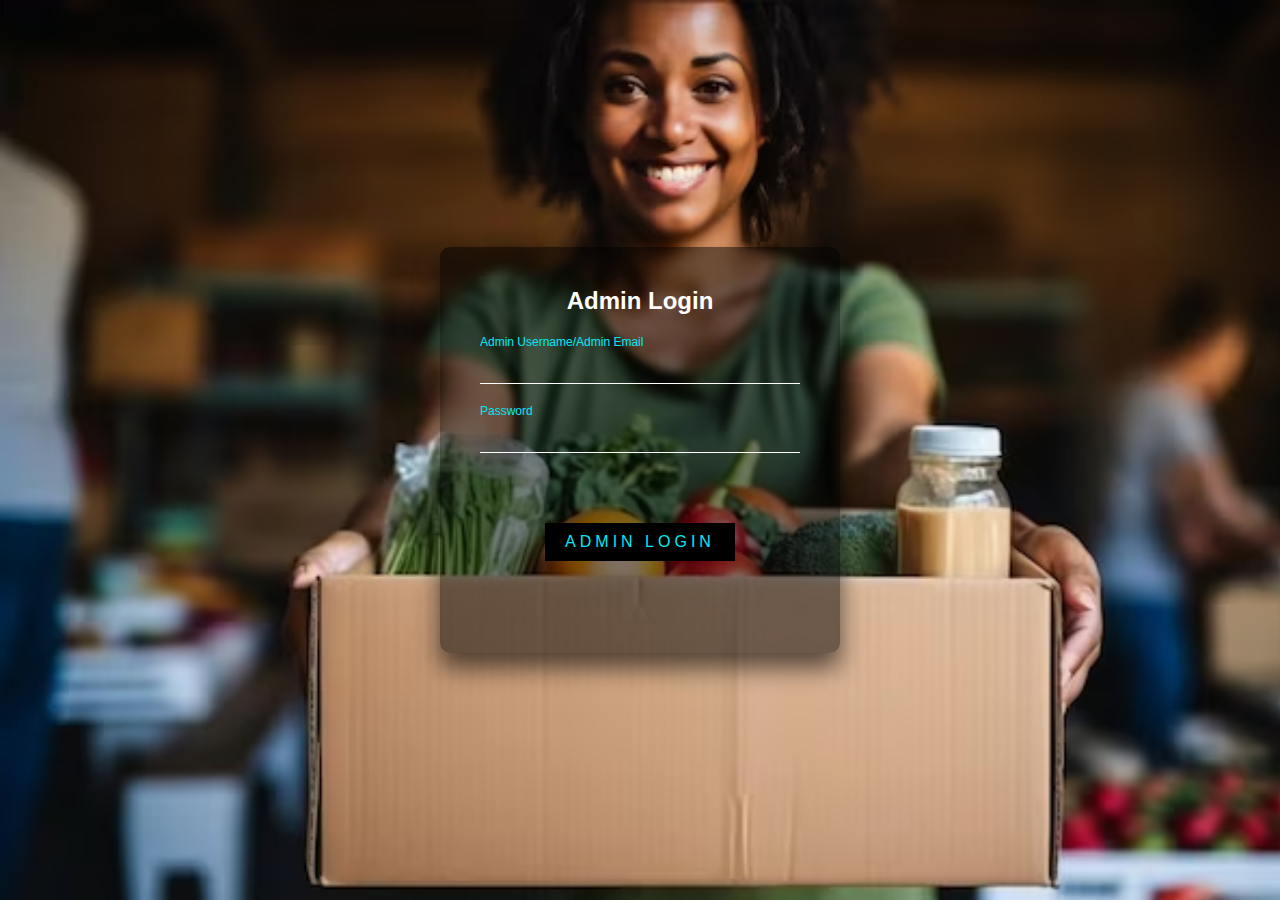
<file: adminlogin.html>
!<!DOCTYPE html>
<html lang="en">
<head>
    <meta charset="UTF-8">
    <meta name="viewport" content="width=device-width, initial-scale=1.0">
    <title>Login</title>
    <link rel="stylesheet" href="login.css">
</head>
<body>
    <div class="login-box">
        <h2>Admin Login</h2>
        <form action="adminlogin.php" method="get" autocomplete="off">
        <div class="user-box">
               <input id="username" type="text" name="username" autocomplete="off">
               <label>Admin Username/Admin Email</label>
        </div>
        <div class="user-box">
            <input type="password" name="password">
            <label>Password</label>
     </div>
     <center><button style="background-color:black;border:none"> Admin Login
        <span></span>
        <span></span>
        <span></span>
        <span></span>
     </button></center><br><br>
        <span></span>
        <span></span>
        <span></span>
        <span></span>
     </button>
        
        </form>
      
    </div>
</body>
</html>
</file>
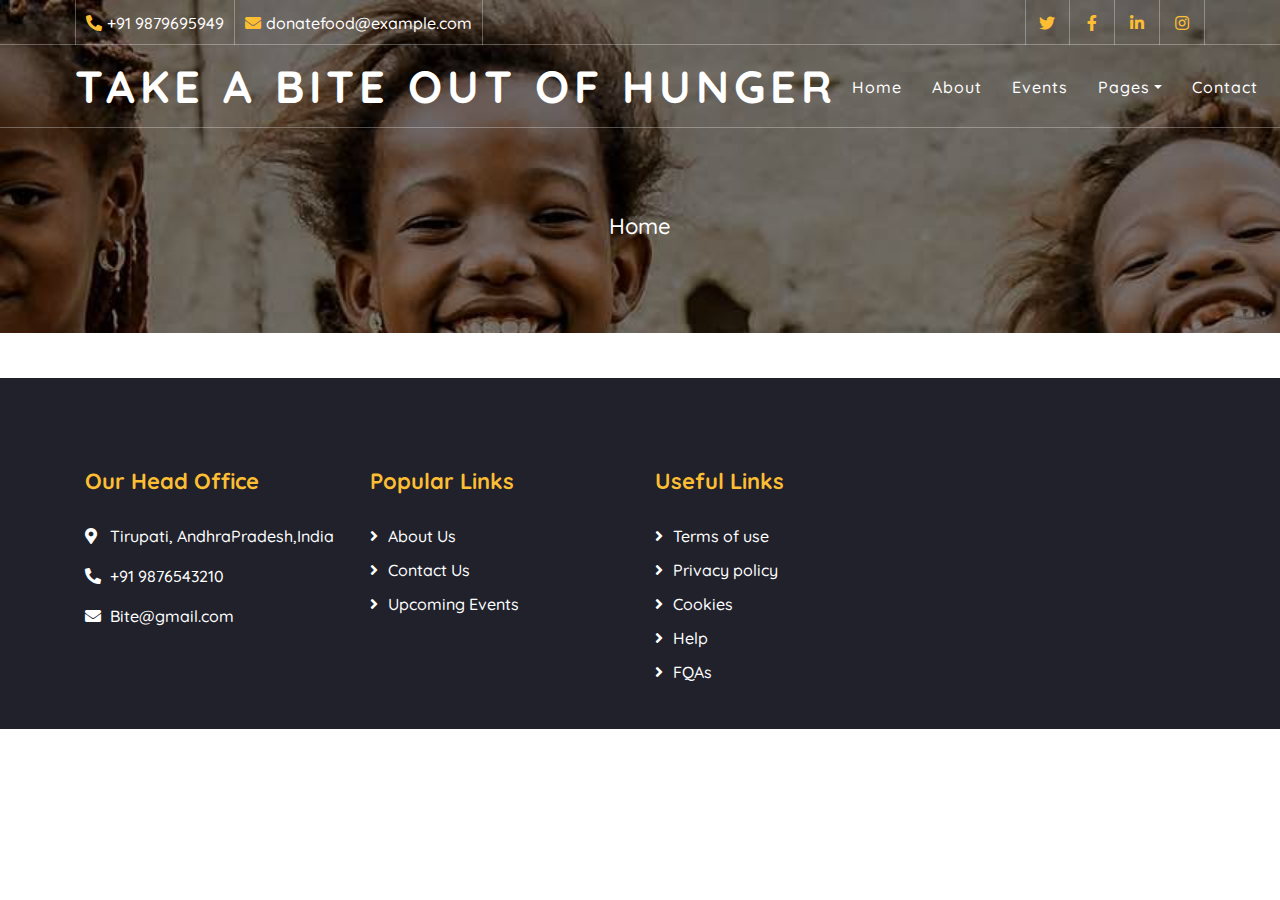
<file: blog.html>
<!DOCTYPE html>
<html lang="en">
    <head>
        <meta charset="utf-8">
        <title>Take a Bite out of Hunger</title>
        <meta content="width=device-width, initial-scale=1.0" name="viewport">
        <meta content="Free Website Template" name="keywords">
        <meta content="Free Website Template" name="description">

        <!-- Favicon -->
        <link href="img/favicon.ico" rel="icon">

        <!-- Google Font -->
        <link href="https://fonts.googleapis.com/css2?family=Quicksand:wght@300;400;500;600;700&display=swap" rel="stylesheet">
        
        <!-- CSS Libraries -->
        <link href="https://stackpath.bootstrapcdn.com/bootstrap/4.4.1/css/bootstrap.min.css" rel="stylesheet">
        <link href="https://cdnjs.cloudflare.com/ajax/libs/font-awesome/5.10.0/css/all.min.css" rel="stylesheet">
        <link href="lib/flaticon/font/flaticon.css" rel="stylesheet">
        <link href="lib/animate/animate.min.css" rel="stylesheet">
        <link href="lib/owlcarousel/assets/owl.carousel.min.css" rel="stylesheet">

        <!-- Template Stylesheet -->
        <link href="css/style.css" rel="stylesheet">
    </head>

    <body>
        <!-- Top Bar Start -->
        <div class="top-bar d-none d-md-block">
            <div class="container-fluid">
                <div class="row">
                    <div class="col-md-8">
                        <div class="top-bar-left">
                            <div class="text">
                                <i class="fa fa-phone-alt"></i>
                                <p>+91 9879695949</p>
                            </div>
                            <div class="text">
                                <i class="fa fa-envelope"></i>
                                <p>donatefood@example.com</p>
                            </div>
                        </div>
                    </div>
                    <div class="col-md-4">
                        <div class="top-bar-right">
                            <div class="social">
                                <a href=""><i class="fab fa-twitter"></i></a>
                                <a href=""><i class="fab fa-facebook-f"></i></a>
                                <a href=""><i class="fab fa-linkedin-in"></i></a>
                                <a href=""><i class="fab fa-instagram"></i></a>
                            </div>
                        </div>
                    </div>
                </div>
            </div>
        </div>
        <!-- Top Bar End -->

        <!-- Nav Bar Start -->
        <div class="navbar navbar-expand-lg bg-dark navbar-dark">
            <div class="container-fluid">
                <a href="index1.html" class="navbar-brand">Take a Bite out of Hunger</a>
                <button type="button" class="navbar-toggler" data-toggle="collapse" data-target="#navbarCollapse">
                    <span class="navbar-toggler-icon"></span>
                </button>

                <div class="collapse navbar-collapse justify-content-between" id="navbarCollapse">
                    <div class="navbar-nav ml-auto">
                        <a href="index1.html" class="nav-item nav-link">Home</a>
                        <a href="about.html" class="nav-item nav-link">About</a>
                        <a href="event.html" class="nav-item nav-link">Events</a>
                        <div class="nav-item dropdown">
                            <a href="#" class="nav-link dropdown-toggle" data-toggle="dropdown">Pages</a>
                            <div class="dropdown-menu">
                                <a href="single.html" class="dropdown-item">Detail Page</a>
                                <a href="service.html" class="dropdown-item">What We Do</a>
                                <a href="team.html" class="dropdown-item">Meet The Team</a>
                                <a href="donate.html" class="dropdown-item">Donate Now</a>
                                <a href="volunteer.html" class="dropdown-item">Become A Volunteer</a>
                            </div>
                        </div>
                        <a href="contact.html" class="nav-item nav-link">Contact</a>
                    </div>
                </div>
            </div>
        </div>
        <!-- Nav Bar End -->
        
        
        <!-- Page Header Start -->
        <div class="page-header">
            <div class="container">
                <div class="row">
                    <div class="col-12">
                    </div>
                    <div class="col-12">
                        <a href="index1.html">Home</a>
                    </div>
                </div>
            </div>
        </div>
        <!-- Page Header End -->
        <!-- Footer Start -->
        <div class="footer">
            <div class="container">
                <div class="row">
                    <div class="col-lg-3 col-md-6">
                        <div class="footer-contact">
                            <h2>Our Head Office</h2>
                            <p><i class="fa fa-map-marker-alt"></i>Tirupati, AndhraPradesh,India</p>
                            <p><i class="fa fa-phone-alt"></i>+91 9876543210</p>
                            <p><i class="fa fa-envelope"></i>Bite@gmail.com</p>
                            
                        </div>
                    </div>
                    <div class="col-lg-3 col-md-6">
                        <div class="footer-link">
                            <h2>Popular Links</h2>
                            <a href="about.html">About Us</a>
                            <a href="contact.html">Contact Us</a>
                            <a href="event.html">Upcoming Events</a>
                        </div>
                    </div>
                    <div class="col-lg-3 col-md-6">
                        <div class="footer-link">
                            <h2>Useful Links</h2>
                            <a href="">Terms of use</a>
                            <a href="">Privacy policy</a>
                            <a href="">Cookies</a>
                            <a href="">Help</a>
                            <a href="">FQAs</a>
                        </div>
                    </div>
                </div>
            </div>
            
        </div>
        <!-- Footer End -->

        <!-- Back to top button -->
        <a href="#" class="back-to-top"><i class="fa fa-chevron-up"></i></a>
        
        <!-- Pre Loader -->
        <div id="loader" class="show">
            <div class="loader"></div>
        </div>

        <!-- JavaScript Libraries -->
        <script src="https://code.jquery.com/jquery-3.4.1.min.js"></script>
        <script src="https://stackpath.bootstrapcdn.com/bootstrap/4.4.1/js/bootstrap.bundle.min.js"></script>
        <script src="lib/easing/easing.min.js"></script>
        <script src="lib/owlcarousel/owl.carousel.min.js"></script>
        <script src="lib/waypoints/waypoints.min.js"></script>
        <script src="lib/counterup/counterup.min.js"></script>
        <script src="lib/parallax/parallax.min.js"></script>
        
        <!-- Contact Javascript File -->
        <script src="mail/jqBootstrapValidation.min.js"></script>
        <script src="mail/contact.js"></script>

        <!-- Template Javascript -->
        <script src="js/main.js"></script>
    </body>
</html>
</file>
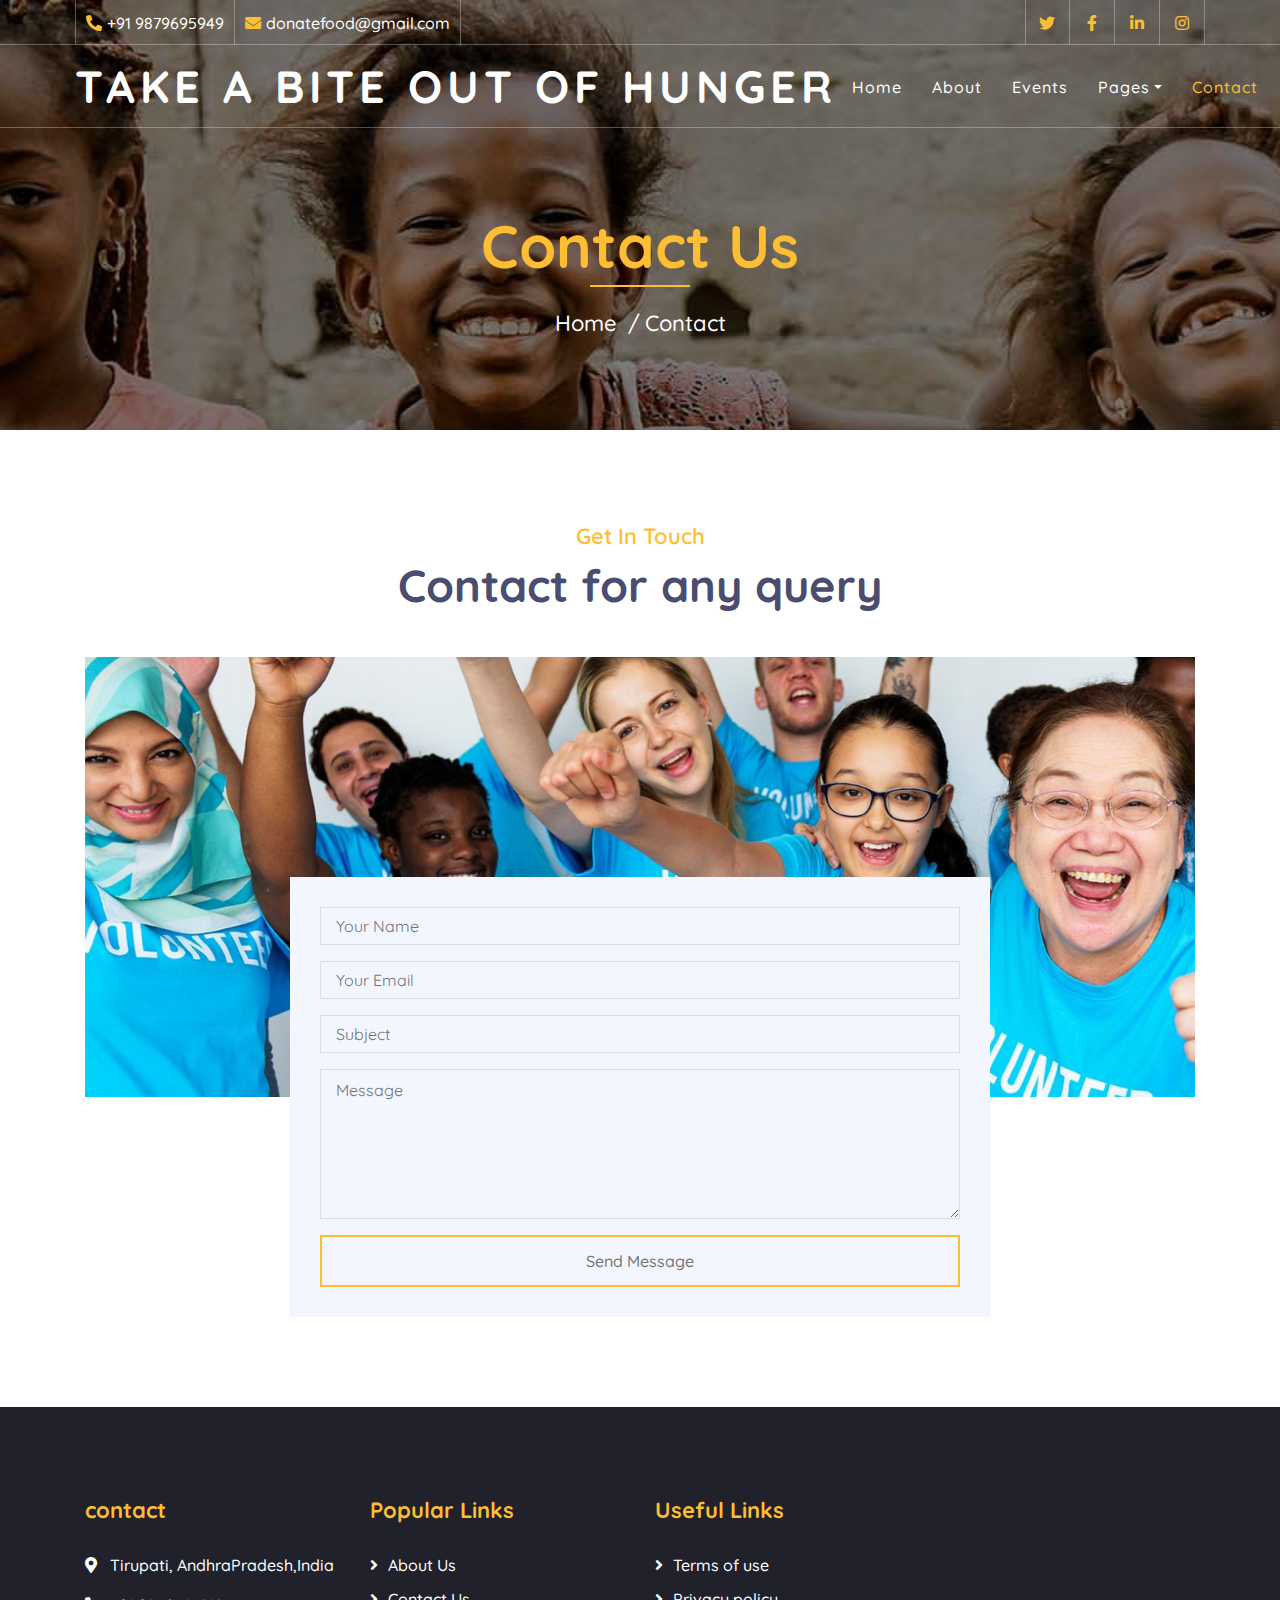
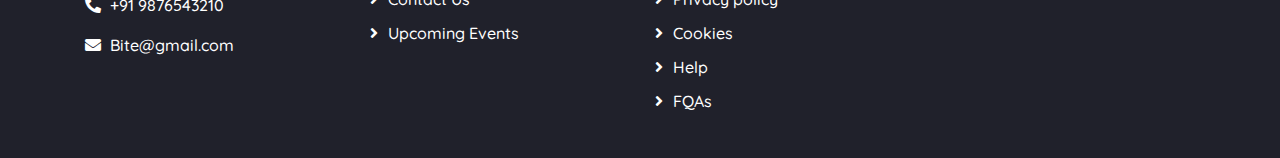
<file: contact.html>
<!DOCTYPE html>
<html lang="en">
    <head>
        <meta charset="utf-8">
        <title>Take a Bite out of Hunger</title>
        <meta content="width=device-width, initial-scale=1.0" name="viewport">
        <meta content="Free Website Template" name="keywords">
        <meta content="Free Website Template" name="description">

        <!-- Favicon -->
        <link href="img/favicon.ico" rel="icon">

        <!-- Google Font -->
        <link href="https://fonts.googleapis.com/css2?family=Quicksand:wght@300;400;500;600;700&display=swap" rel="stylesheet">
        
        <!-- CSS Libraries -->
        <link href="https://stackpath.bootstrapcdn.com/bootstrap/4.4.1/css/bootstrap.min.css" rel="stylesheet">
        <link href="https://cdnjs.cloudflare.com/ajax/libs/font-awesome/5.10.0/css/all.min.css" rel="stylesheet">
        <link href="lib/flaticon/font/flaticon.css" rel="stylesheet">
        <link href="lib/animate/animate.min.css" rel="stylesheet">
        <link href="lib/owlcarousel/assets/owl.carousel.min.css" rel="stylesheet">

        <!-- Template Stylesheet -->
        <link href="css/style.css" rel="stylesheet">
    </head>

    <body>
        <!-- Top Bar Start -->
        <div class="top-bar d-none d-md-block">
            <div class="container-fluid">
                <div class="row">
                    <div class="col-md-8">
                        <div class="top-bar-left">
                            <div class="text">
                                <i class="fa fa-phone-alt"></i>
                                <p>+91 9879695949</p>
                            </div>
                            <div class="text">
                                <i class="fa fa-envelope"></i>
                                <p>donatefood@gmail.com</p>
                            </div>
                        </div>
                    </div>
                    <div class="col-md-4">
                        <div class="top-bar-right">
                            <div class="social">
                                <a href=""><i class="fab fa-twitter"></i></a>
                                <a href=""><i class="fab fa-facebook-f"></i></a>
                                <a href=""><i class="fab fa-linkedin-in"></i></a>
                                <a href=""><i class="fab fa-instagram"></i></a>
                            </div>
                        </div>
                    </div>
                </div>
            </div>
        </div>
        <!-- Top Bar End -->

        <!-- Nav Bar Start -->
        <div class="navbar navbar-expand-lg bg-dark navbar-dark">
            <div class="container-fluid">
                <a href="index1.html" class="navbar-brand">Take a Bite out of Hunger</a>
                <button type="button" class="navbar-toggler" data-toggle="collapse" data-target="#navbarCollapse">
                    <span class="navbar-toggler-icon"></span>
                </button>

                <div class="collapse navbar-collapse justify-content-between" id="navbarCollapse">
                    <div class="navbar-nav ml-auto">
                        <a href="index1.html" class="nav-item nav-link">Home</a>
                        <a href="about.html" class="nav-item nav-link">About</a>
                        <a href="event.html" class="nav-item nav-link">Events</a>
                        <div class="nav-item dropdown">
                            <a href="#" class="nav-link dropdown-toggle" data-toggle="dropdown">Pages</a>
                            <div class="dropdown-menu">
                                <a href="single.html" class="dropdown-item">Detail Page</a>
                                <a href="service.html" class="dropdown-item">What We Do</a>
                                <a href="team.html" class="dropdown-item">Meet The Team</a>
                                <a href="donate.html" class="dropdown-item">Donate Now</a>
                                <a href="volunteer.html" class="dropdown-item">Become A Volunteer</a>
                            </div>
                        </div>
                        <a href="contact.html" class="nav-item nav-link active">Contact</a>
                    </div>
                </div>
            </div>
        </div>
        <!-- Nav Bar End -->
        
        
        <!-- Page Header Start -->
        <div class="page-header">
            <div class="container">
                <div class="row">
                    <div class="col-12">
                        <h2>Contact Us</h2>
                    </div>
                    <div class="col-12">
                        <a href="home.html">Home</a>
                        <a href="contact.html">Contact</a>
                    </div>
                </div>
            </div>
        </div>
        <!-- Page Header End -->
        
        
        <!-- Contact Start -->
        <div class="contact">
            <div class="container">
                <div class="section-header text-center">
                    <p>Get In Touch</p>
                    <h2>Contact for any query</h2>
                </div>
                <div class="contact-img">
                    <img src="img/contact.jpg" alt="Image">
                </div>
                <div class="contact-form">
                        <div id="success"></div>
                        <form name="sentMessage" id="contactForm" novalidate="novalidate">
                            <div class="control-group">
                                <input type="text" class="form-control" id="name" placeholder="Your Name" required="required" data-validation-required-message="Please enter your name" />
                                <p class="help-block text-danger"></p>
                            </div>
                            <div class="control-group">
                                <input type="email" class="form-control" id="email" placeholder="Your Email" required="required" data-validation-required-message="Please enter your email" />
                                <p class="help-block text-danger"></p>
                            </div>
                            <div class="control-group">
                                <input type="text" class="form-control" id="subject" placeholder="Subject" required="required" data-validation-required-message="Please enter a subject" />
                                <p class="help-block text-danger"></p>
                            </div>
                            <div class="control-group">
                                <textarea class="form-control" id="message" placeholder="Message" required="required" data-validation-required-message="Please enter your message"></textarea>
                                <p class="help-block text-danger"></p>
                            </div>
                            <div>
                                <button class="btn btn-custom" type="submit" id="sendMessageButton" onclick="window.location.href='database.php';">Send Message</button>
                            </div>
                        </form>
                    </div>
            </div>
        </div>
        <!-- Contact End -->


        <!-- Footer Start -->
        <div class="footer">
            <div class="container">
                <div class="row">
                    <div class="col-lg-3 col-md-6">
                        <div class="footer-contact">
                            <h2>contact</h2>
                            <p><i class="fa fa-map-marker-alt"></i>Tirupati, AndhraPradesh,India</p>
                            <p><i class="fa fa-phone-alt"></i>+91 9876543210</p>
                            <p><i class="fa fa-envelope"></i>Bite@gmail.com</p>
                        </div>
                    </div>
                    <div class="col-lg-3 col-md-6">
                        <div class="footer-link">
                            <h2>Popular Links</h2>
                            <a href="about.html">About Us</a>
                            <a href="contact.html">Contact Us</a>
                            <a href="event.html">Upcoming Events</a>
                        </div>
                    </div>
                    <div class="col-lg-3 col-md-6">
                        <div class="footer-link">
                            <h2>Useful Links</h2>
                            <a href="">Terms of use</a>
                            <a href="">Privacy policy</a>
                            <a href="">Cookies</a>
                            <a href="">Help</a>
                            <a href="">FQAs</a>
                        </div>
                    </div>
                </div>
            </div>
        </div>
        <!-- Footer End -->

        <!-- Back to top button -->
        <a href="#" class="back-to-top"><i class="fa fa-chevron-up"></i></a>
        
        <!-- Pre Loader -->
        <div id="loader" class="show">
            <div class="loader"></div>
        </div>

        <!-- JavaScript Libraries -->
        <script src="https://code.jquery.com/jquery-3.4.1.min.js"></script>
        <script src="https://stackpath.bootstrapcdn.com/bootstrap/4.4.1/js/bootstrap.bundle.min.js"></script>
        <script src="lib/easing/easing.min.js"></script>
        <script src="lib/owlcarousel/owl.carousel.min.js"></script>
        <script src="lib/waypoints/waypoints.min.js"></script>
        <script src="lib/counterup/counterup.min.js"></script>
        <script src="lib/parallax/parallax.min.js"></script>
        
        <!-- Contact Javascript File -->
        <script src="mail/jqBootstrapValidation.min.js"></script>
        <script src="mail/contact.js"></script>

        <!-- Template Javascript -->
        <script src="js/main.js"></script>
    </body>
</html>
</file>
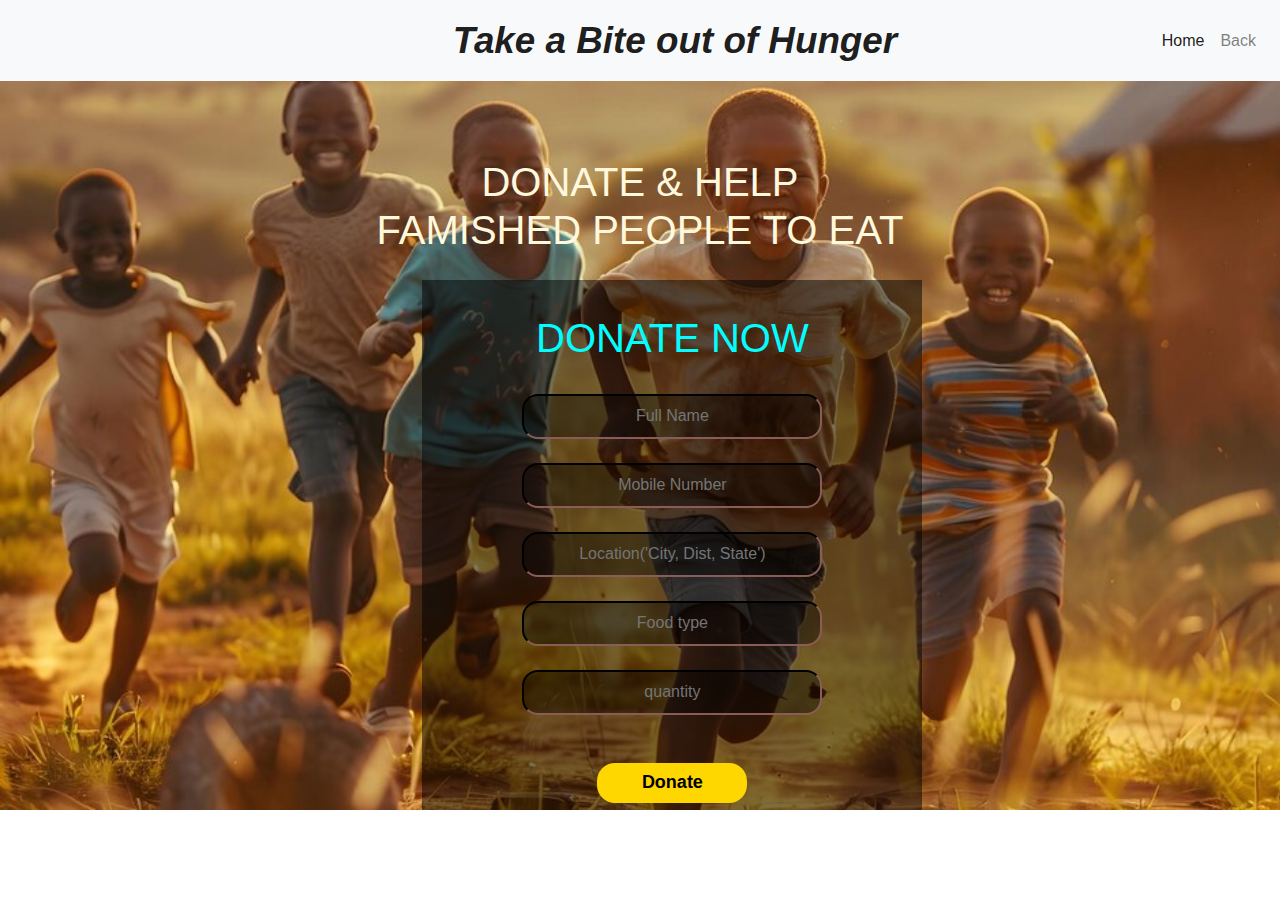
<file: donate.html>
<!DOCTYPE html>
<html lang="en">
<head>
    <meta charset="utf-8">
    <title>Take a Bite out of Hunger</title>
    <meta content="width=device-width, initial-scale=1.0" name="viewport">
    <meta content="Free Website Template" name="keywords">
    <meta content="Free Website Template" name="description">
    <!-- Favicon -->
    <link href="img/favicon.ico" rel="icon">
    <!-- Google Font -->
    <link href="https://fonts.googleapis.com/css2?family=Quicksand:wght@300;400;500;600;700&display=swap" rel="stylesheet">
    
    <!-- CSS Libraries -->
    <link href="https://stackpath.bootstrapcdn.com/bootstrap/4.4.1/css/bootstrap.min.css" rel="stylesheet">
    <link href="https://cdnjs.cloudflare.com/ajax/libs/font-awesome/5.10.0/css/all.min.css" rel="stylesheet">
    <link href="lib/flaticon/font/flaticon.css" rel="stylesheet">
    <link href="lib/animate/animate.min.css" rel="stylesheet">
    <link href="lib/owlcarousel/assets/owl.carousel.min.css" rel="stylesheet">
    
    <!-- Template Stylesheet -->
    <link href="donate.css" rel="stylesheet">
</head>
<body>

    <!-- Navigation Bar -->
    <nav class="navbar navbar-expand-lg navbar-light bg-light">
        <a class="navbar-brand" href="index.html">Take a Bite out of Hunger</a>
        <button class="navbar-toggler" type="button" data-toggle="collapse" data-target="#navbarSupportedContent" aria-controls="navbarSupportedContent" aria-expanded="false" aria-label="Toggle navigation">
            <span class="navbar-toggler-icon"></span>
        </button>
        <div class="collapse navbar-collapse" id="navbarSupportedContent">
            <ul class="navbar-nav ml-auto">
                <li class="nav-item active">
                    <a class="nav-link" href="index.html">Home <span class="sr-only">(current)</span></a>
                </li>
                <li class="nav-item">
                    <a class="nav-link" href="index1.html" onclick="history.back()">Back</a>
                </li>
            </ul>
        </div>
    </nav>

    <b><h1 style="margin-top: 6%; color: cornsilk;"> DONATE & HELP<br>FAMISHED PEOPLE TO EAT</h1></b>
    <div class="main-div">
       <br> <h1 style="color: aqua;">DONATE NOW</h1>
        <br>
        <form action="donate.php" method="post" autocomplete="off">
            <center><input type="text" id="Donarname" name="Donarname" placeholder="Full Name" style="text-align: center;"></center><br>
            <center><input type="text" id="number" name="number" placeholder="Mobile Number"style="text-align: center;"></center><br>
            <center> <input type="text" id="location" name="location" placeholder="Location('City, Dist, State')"style="text-align: center;"><br>
            <br><input type="text" id="foodtype" name="foodtype" placeholder="Food type"style="text-align:center;"></center>
            <br><center><input type="text" id="quantity" name="quantity" placeholder="quantity" style="text-align: center;"></center>
            <br><br><button id="btn-donate"><b>Donate</b></button>
        </form>
    </div> 
</body>
</html>
</file>
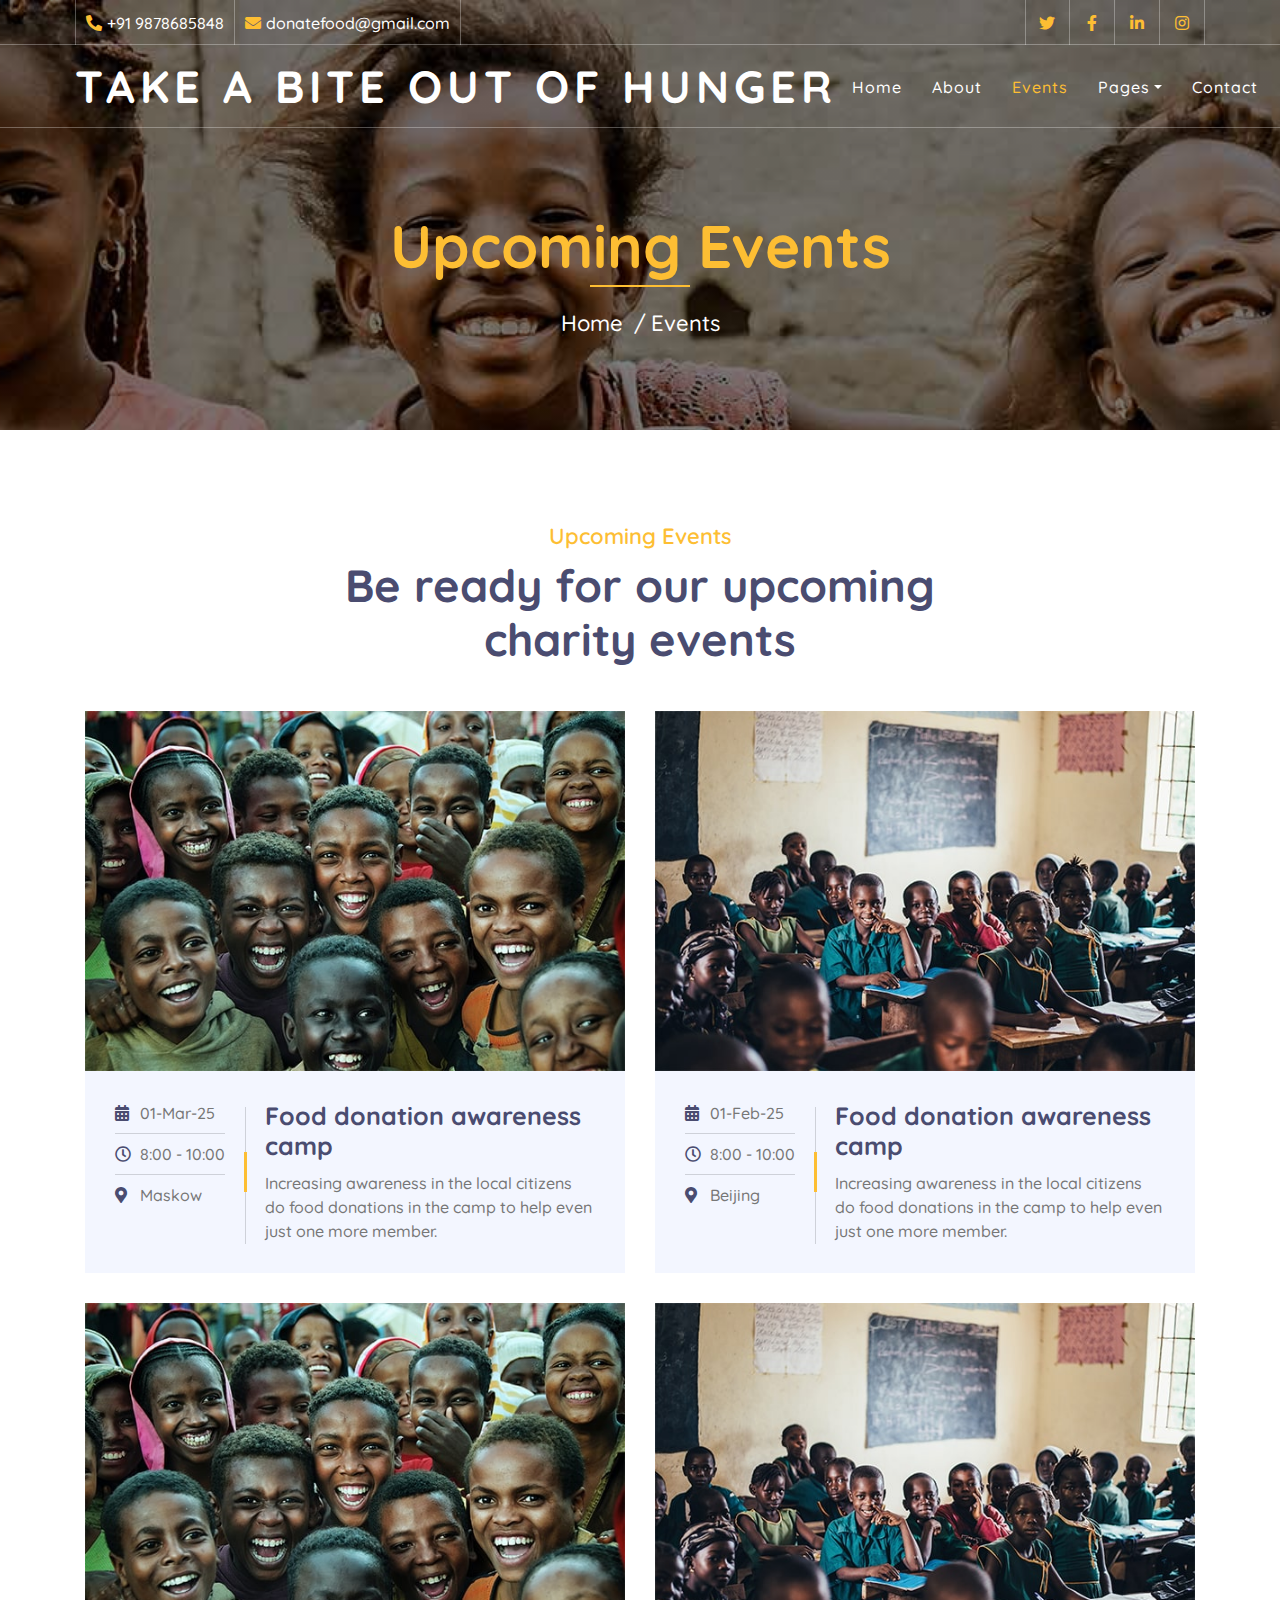
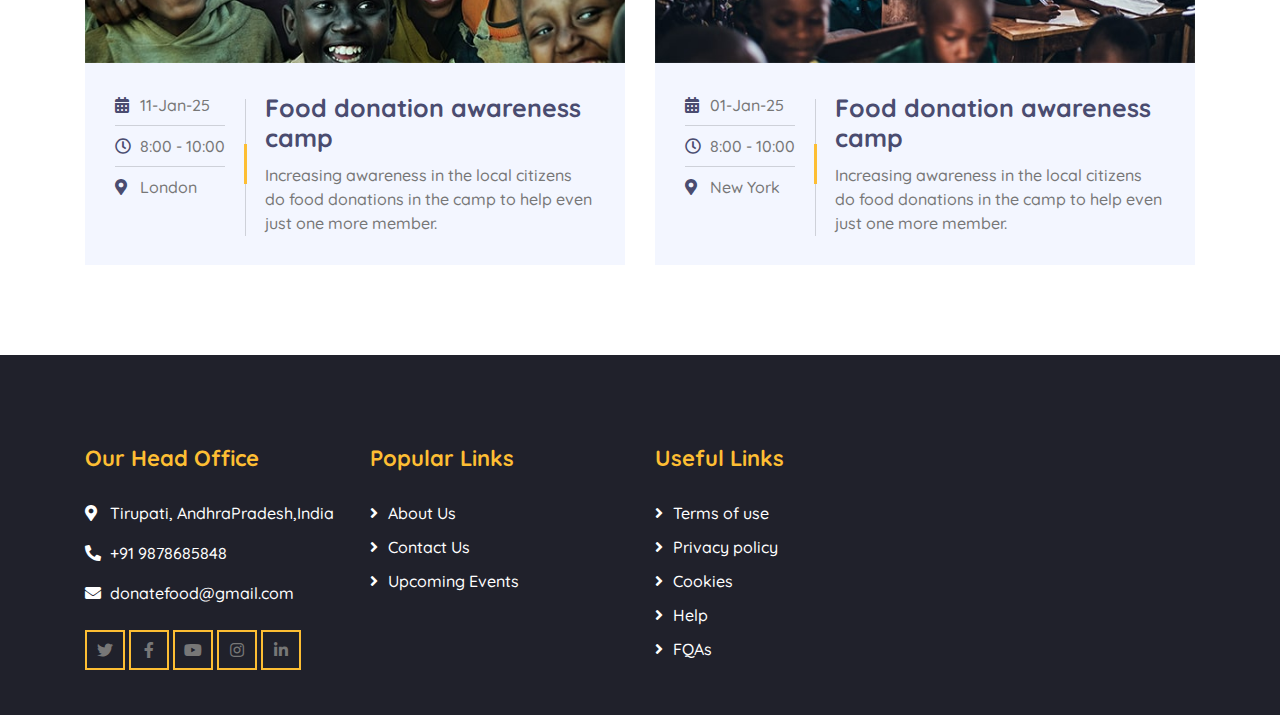
<file: event.html>
<!DOCTYPE html>
<html lang="en">
    <head>
        <meta charset="utf-8">
        <title>Take a Bite out of Hunger</title>
        <meta content="width=device-width, initial-scale=1.0" name="viewport">
        <meta content="Free Website Template" name="keywords">
        <meta content="Free Website Template" name="description">

        <!-- Favicon -->
        <link href="img/favicon.ico" rel="icon">

        <!-- Google Font -->
        <link href="https://fonts.googleapis.com/css2?family=Quicksand:wght@300;400;500;600;700&display=swap" rel="stylesheet">
        
        <!-- CSS Libraries -->
        <link href="https://stackpath.bootstrapcdn.com/bootstrap/4.4.1/css/bootstrap.min.css" rel="stylesheet">
        <link href="https://cdnjs.cloudflare.com/ajax/libs/font-awesome/5.10.0/css/all.min.css" rel="stylesheet">
        <link href="lib/flaticon/font/flaticon.css" rel="stylesheet">
        <link href="lib/animate/animate.min.css" rel="stylesheet">
        <link href="lib/owlcarousel/assets/owl.carousel.min.css" rel="stylesheet">

        <!-- Template Stylesheet -->
        <link href="css/style.css" rel="stylesheet">
    </head>

    <body>
        <!-- Top Bar Start -->
        <div class="top-bar d-none d-md-block">
            <div class="container-fluid">
                <div class="row">
                    <div class="col-md-8">
                        <div class="top-bar-left">
                            <div class="text">
                                <i class="fa fa-phone-alt"></i>
                                <p>+91 9878685848</p>
                            </div>
                            <div class="text">
                                <i class="fa fa-envelope"></i>
                                <p>donatefood@gmail.com</p>
                            </div>
                        </div>
                    </div>
                    <div class="col-md-4">
                        <div class="top-bar-right">
                            <div class="social">
                                <a href=""><i class="fab fa-twitter"></i></a>
                                <a href=""><i class="fab fa-facebook-f"></i></a>
                                <a href=""><i class="fab fa-linkedin-in"></i></a>
                                <a href=""><i class="fab fa-instagram"></i></a>
                            </div>
                        </div>
                    </div>
                </div>
            </div>
        </div>
        <!-- Top Bar End -->

        <!-- Nav Bar Start -->
        <div class="navbar navbar-expand-lg bg-dark navbar-dark">
            <div class="container-fluid">
                <a href="index1.html" class="navbar-brand">Take a Bite out of Hunger</a>
                <button type="button" class="navbar-toggler" data-toggle="collapse" data-target="#navbarCollapse">
                    <span class="navbar-toggler-icon"></span>
                </button>

                <div class="collapse navbar-collapse justify-content-between" id="navbarCollapse">
                    <div class="navbar-nav ml-auto">
                        <a href="index1.html" class="nav-item nav-link">Home</a>
                        <a href="about.html" class="nav-item nav-link">About</a>
                        <a href="event.html" class="nav-item nav-link active">Events</a>
                        <div class="nav-item dropdown">
                            <a href="#" class="nav-link dropdown-toggle" data-toggle="dropdown">Pages</a>
                            <div class="dropdown-menu">
                                <a href="single.html" class="dropdown-item">Detail Page</a>
                                <a href="service.html" class="dropdown-item">What We Do</a>
                                <a href="team.html" class="dropdown-item">Meet The Team</a>
                                <a href="donate.html" class="dropdown-item">Donate Now</a>
                                <a href="volunteer.html" class="dropdown-item">Become A Volunteer</a>
                            </div>
                        </div>
                        <a href="contact.html" class="nav-item nav-link">Contact</a>
                    </div>
                </div>
            </div>
        </div>
        <!-- Nav Bar End -->
        
        
        <!-- Page Header Start -->
        <div class="page-header">
            <div class="container">
                <div class="row">
                    <div class="col-12">
                        <h2>Upcoming Events</h2>
                    </div>
                    <div class="col-12">
                        <a href="home.html">Home</a>
                        <a href="event.html">Events</a>
                    </div>
                </div>
            </div>
        </div>
        <!-- Page Header End -->
        
        
        <!-- Event Start -->
        <div class="event">
            <div class="container">
                <div class="section-header text-center">
                    <p>Upcoming Events</p>
                    <h2>Be ready for our upcoming charity events</h2>
                </div>
                <div class="row">
                    <div class="col-lg-6">
                        <div class="event-item">
                            <img src="img/event-1.jpg" alt="Image">
                            <div class="event-content">
                                <div class="event-meta">
                                    <p><i class="fa fa-calendar-alt"></i>01-Mar-25</p>
                                    <p><i class="far fa-clock"></i>8:00 - 10:00</p>
                                    <p><i class="fa fa-map-marker-alt"></i>Maskow</p>
                                </div>
                                <div class="event-text">
                                    <h3>Food donation awareness camp</h3>
                                    <p>
                                        Increasing awareness in the local citizens do food donations in the camp to help even just one more member.
                                    </p>
                                </div>
                            </div>
                        </div>
                    </div>
                    <div class="col-lg-6">
                        <div class="event-item">
                            <img src="img/event-2.jpg" alt="Image">
                            <div class="event-content">
                                <div class="event-meta">
                                    <p><i class="fa fa-calendar-alt"></i>01-Feb-25</p>
                                    <p><i class="far fa-clock"></i>8:00 - 10:00</p>
                                    <p><i class="fa fa-map-marker-alt"></i>Beijing</p>
                                </div>
                                <div class="event-text">
                                    <h3>Food donation awareness camp</h3>
                                    <p>
                                        Increasing awareness in the local citizens do food donations in the camp to help even just one more member.
                                    </p>
                                </div>
                            </div>
                        </div>
                    </div>
                    <div class="col-lg-6">
                        <div class="event-item">
                            <img src="img/event-1.jpg" alt="Image">
                            <div class="event-content">
                                <div class="event-meta">
                                    <p><i class="fa fa-calendar-alt"></i>11-Jan-25</p>
                                    <p><i class="far fa-clock"></i>8:00 - 10:00</p>
                                    <p><i class="fa fa-map-marker-alt"></i>London</p>
                                </div>
                                <div class="event-text">
                                    <h3>Food donation awareness camp</h3>
                                    <p>
                                        Increasing awareness in the local citizens do food donations in the camp to help even just one more member.
                                    </p>
                                </div>
                            </div>
                        </div>
                    </div>
                    <div class="col-lg-6">
                        <div class="event-item">
                            <img src="img/event-2.jpg" alt="Image">
                            <div class="event-content">
                                <div class="event-meta">
                                    <p><i class="fa fa-calendar-alt"></i>01-Jan-25</p>
                                    <p><i class="far fa-clock"></i>8:00 - 10:00</p>
                                    <p><i class="fa fa-map-marker-alt"></i>New York</p>
                                </div>
                                <div class="event-text">
                                    <h3>Food donation awareness camp</h3>
                                    <p>
                                        Increasing awareness in the local citizens do food donations in the camp to help even just one more member.
                                    </p>
                                </div>
                            </div>
                        </div>
                    </div>
                </div>
            </div>
        </div>
        <!-- Event End -->


        <!-- Footer Start -->
        <div class="footer">
            <div class="container">
                <div class="row">
                    <div class="col-lg-3 col-md-6">
                        <div class="footer-contact">
                            <h2>Our Head Office</h2>
                            <p><i class="fa fa-map-marker-alt"></i>Tirupati, AndhraPradesh,India</p>
                            <p><i class="fa fa-phone-alt"></i>+91 9878685848</p>
                            <p><i class="fa fa-envelope"></i>donatefood@gmail.com</p>
                            <div class="footer-social">
                                <a class="btn btn-custom" href="https://freewebsitecode.com"><i class="fab fa-twitter"></i></a>
                                <a class="btn btn-custom" href="https://facebook.com/freewebsitecode"><i class="fab fa-facebook-f"></i></a>
                                <a class="btn btn-custom" href="https://www.youtube.com/channel/UC9HlQRmKgG3jeVD_fBxj1Pw/videos"><i class="fab fa-youtube"></i></a>
                                <a class="btn btn-custom" href="https://freewebsitecode.com"><i class="fab fa-instagram"></i></a>
                                <a class="btn btn-custom" href="https://freewebsitecode.com"><i class="fab fa-linkedin-in"></i></a>
                            </div>
                        </div>
                    </div>
                    <div class="col-lg-3 col-md-6">
                        <div class="footer-link">
                            <h2>Popular Links</h2>
                            <a href="about.html">About Us</a>
                            <a href="contact.html">Contact Us</a>
                            <a href="event.html">Upcoming Events</a>
                        </div>
                    </div>
                    <div class="col-lg-3 col-md-6">
                        <div class="footer-link">
                            <h2>Useful Links</h2>
                            <a href="">Terms of use</a>
                            <a href="">Privacy policy</a>
                            <a href="">Cookies</a>
                            <a href="">Help</a>
                            <a href="">FQAs</a>
                        </div>
                    </div>
                   
                </div>
            </div>
        </div>
        <!-- Footer End -->

        <!-- Back to top button -->
        <a href="#" class="back-to-top"><i class="fa fa-chevron-up"></i></a>
        
        <!-- Pre Loader -->
        <div id="loader" class="show">
            <div class="loader"></div>
        </div>

        <!-- JavaScript Libraries -->
        <script src="https://code.jquery.com/jquery-3.4.1.min.js"></script>
        <script src="https://stackpath.bootstrapcdn.com/bootstrap/4.4.1/js/bootstrap.bundle.min.js"></script>
        <script src="lib/easing/easing.min.js"></script>
        <script src="lib/owlcarousel/owl.carousel.min.js"></script>
        <script src="lib/waypoints/waypoints.min.js"></script>
        <script src="lib/counterup/counterup.min.js"></script>
        <script src="lib/parallax/parallax.min.js"></script>
        
        <!-- Contact Javascript File -->
        <script src="mail/jqBootstrapValidation.min.js"></script>
        <script src="mail/contact.js"></script>

        <!-- Template Javascript -->
        <script src="js/main.js"></script>
    </body>
</html>
</file>
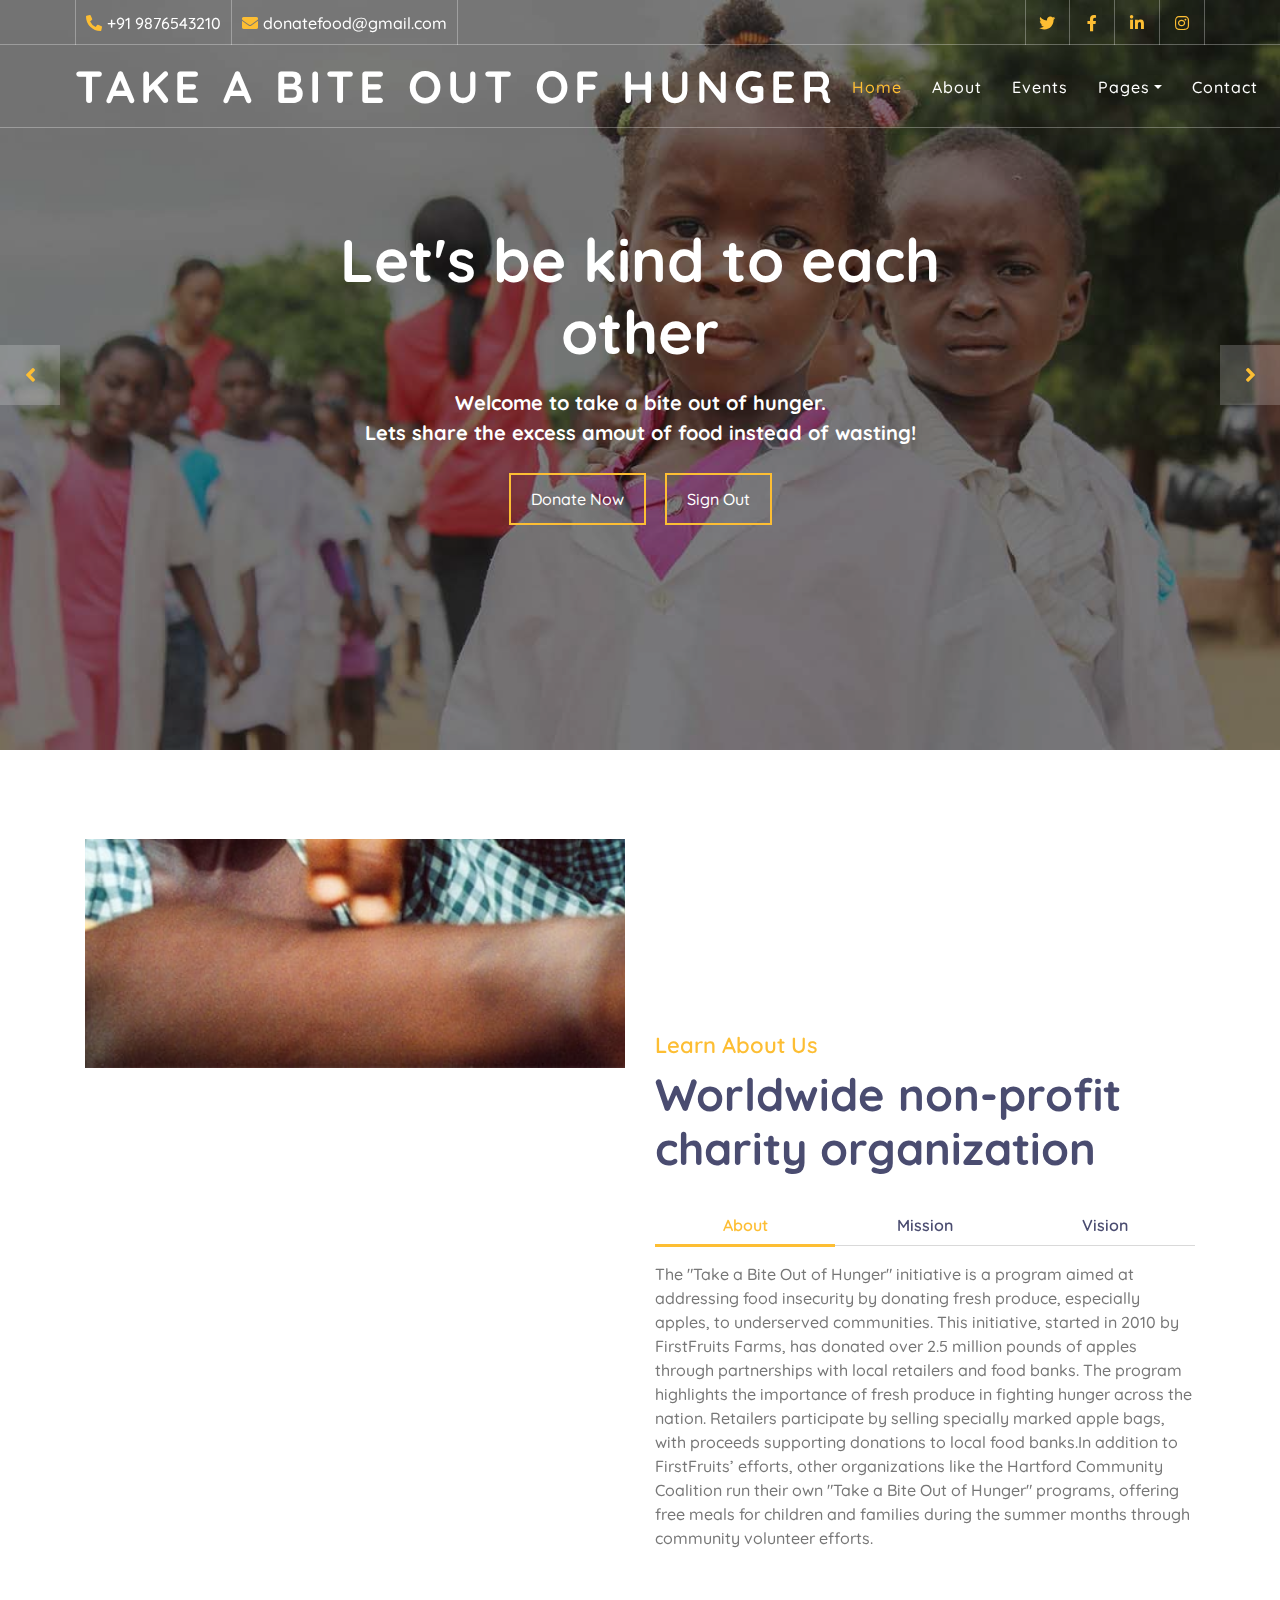
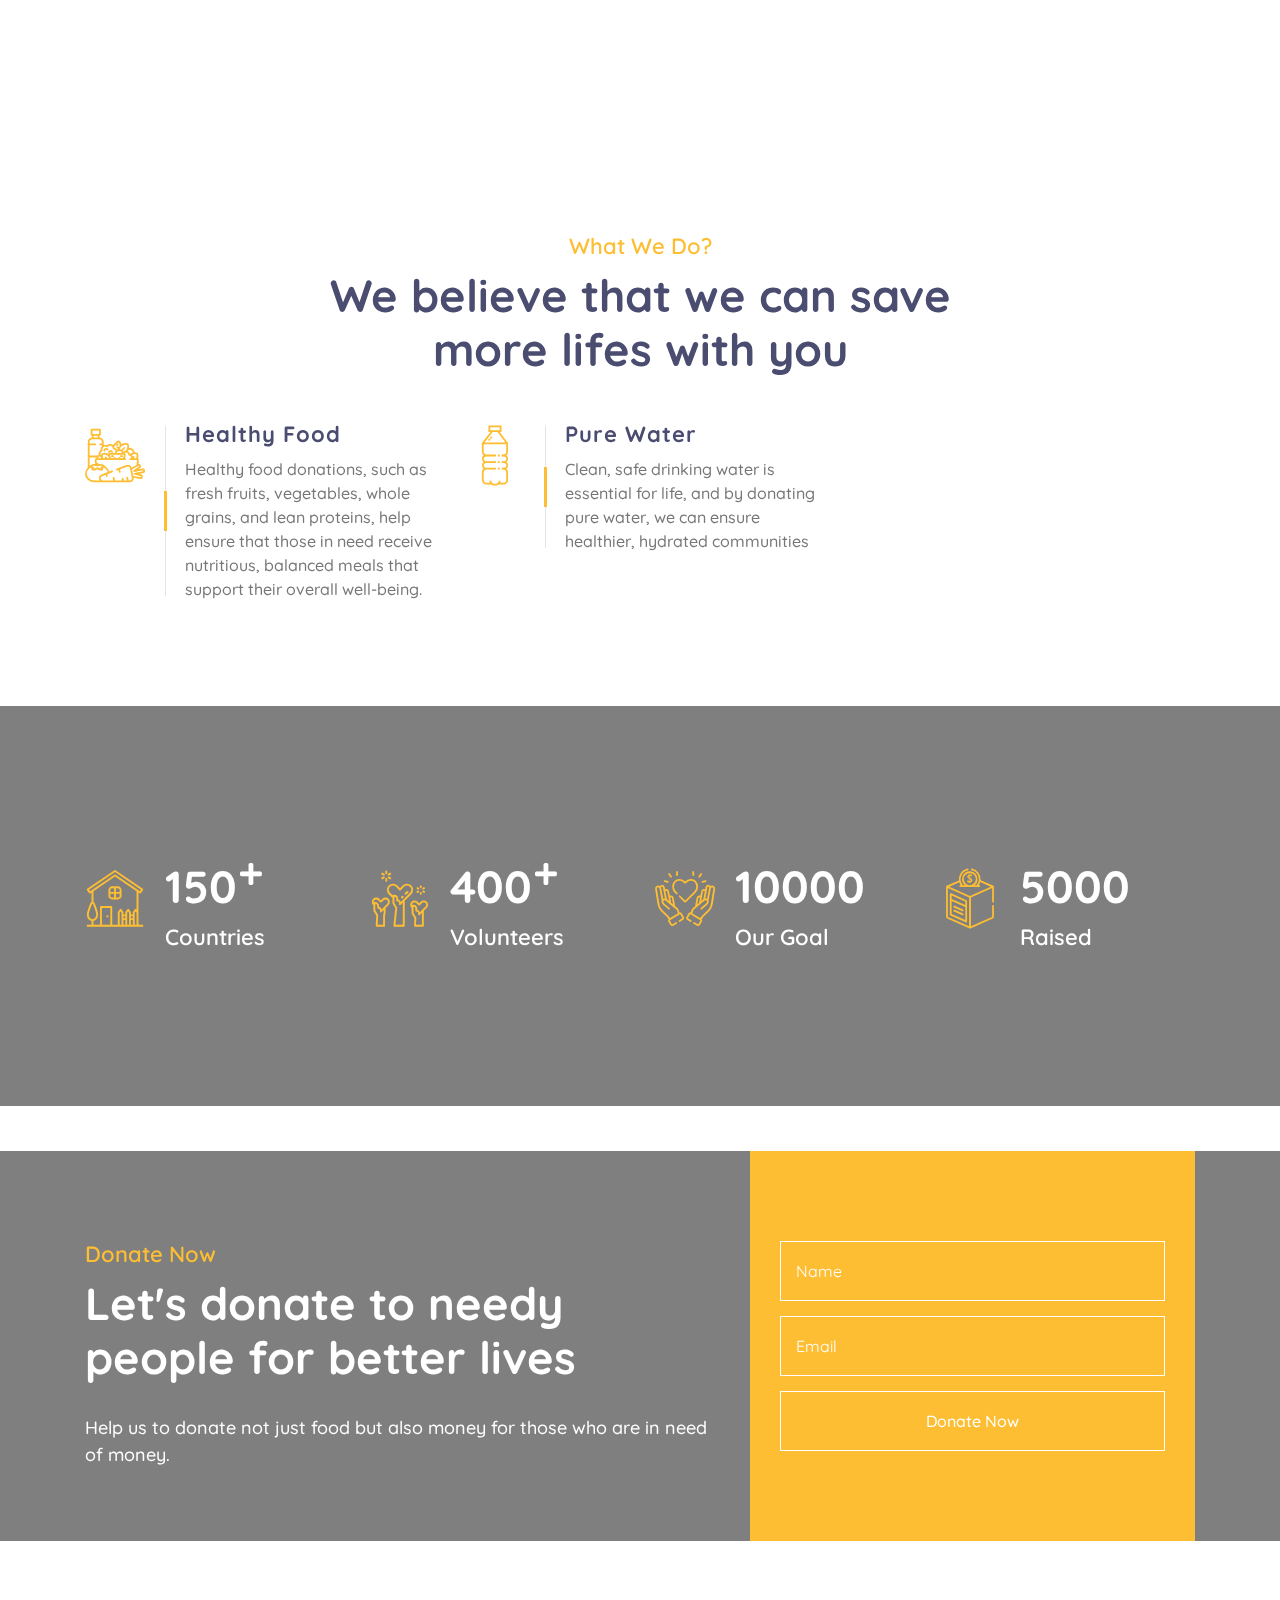
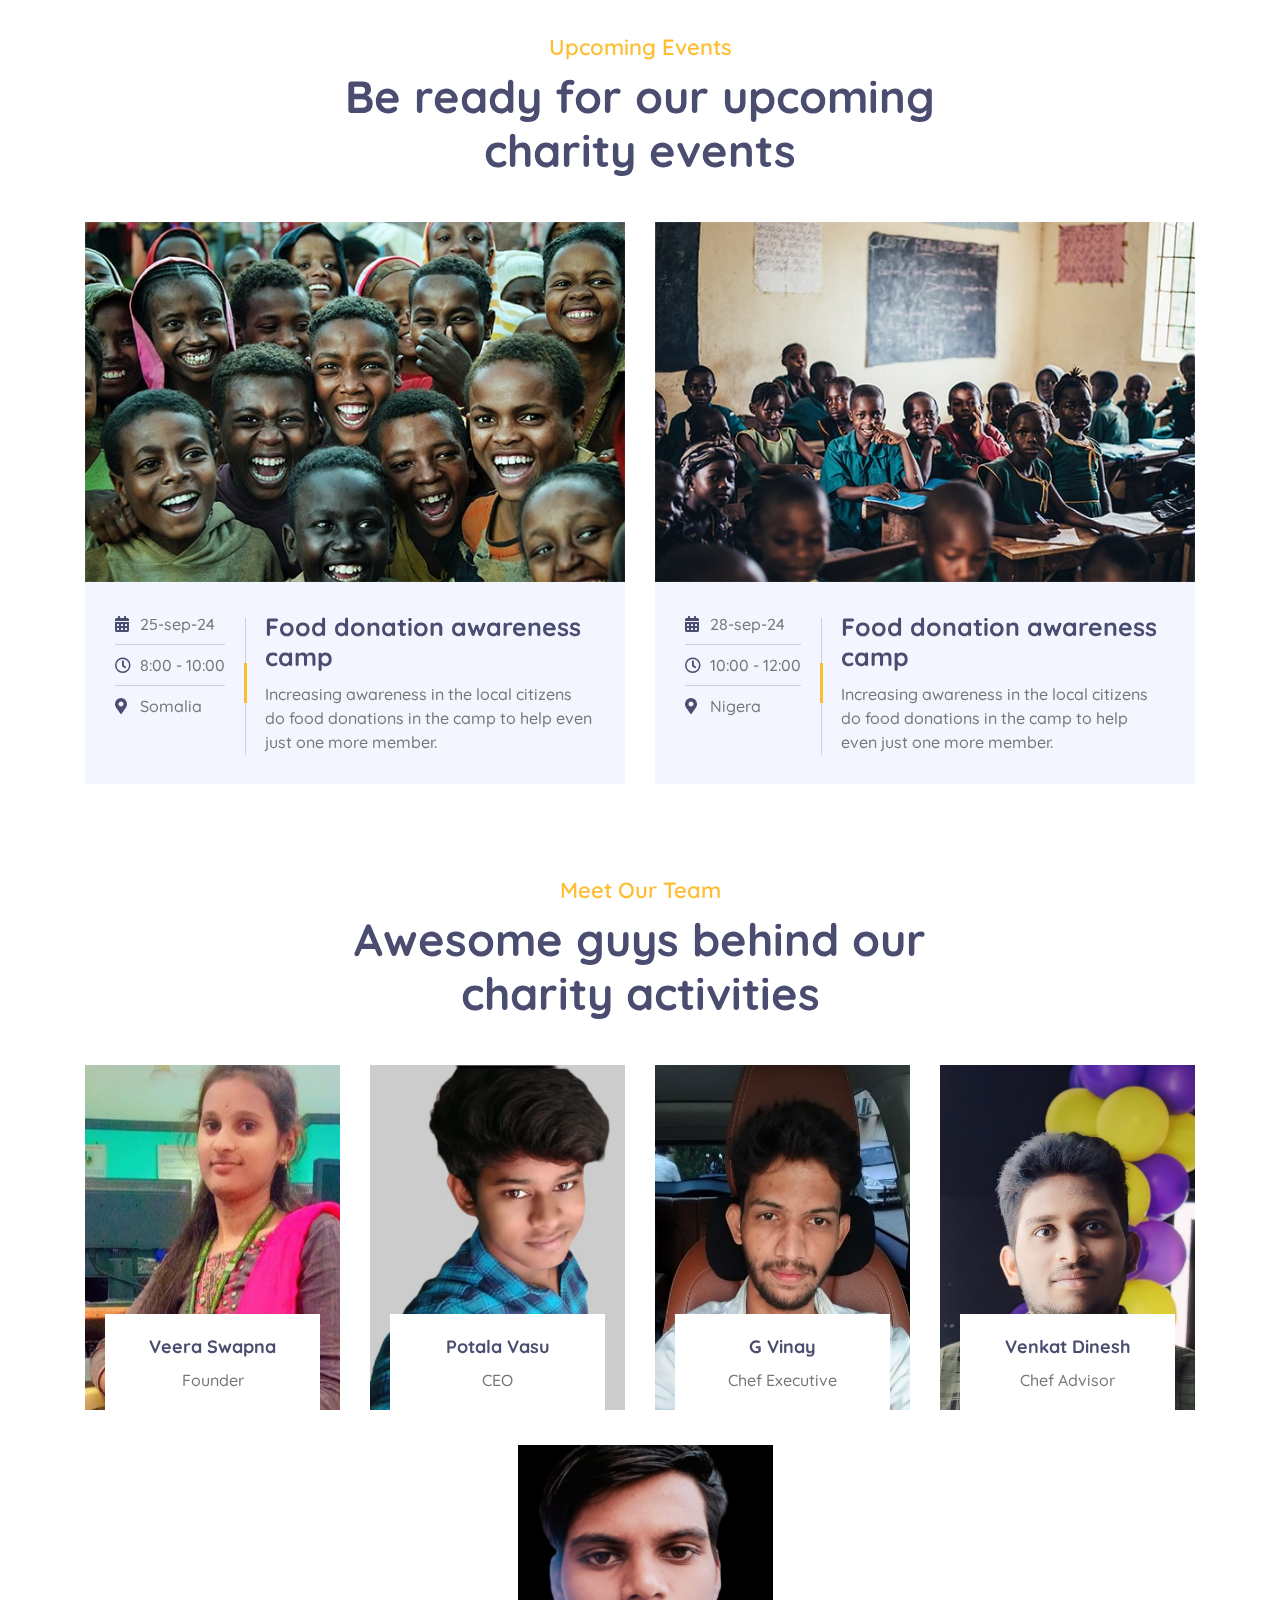
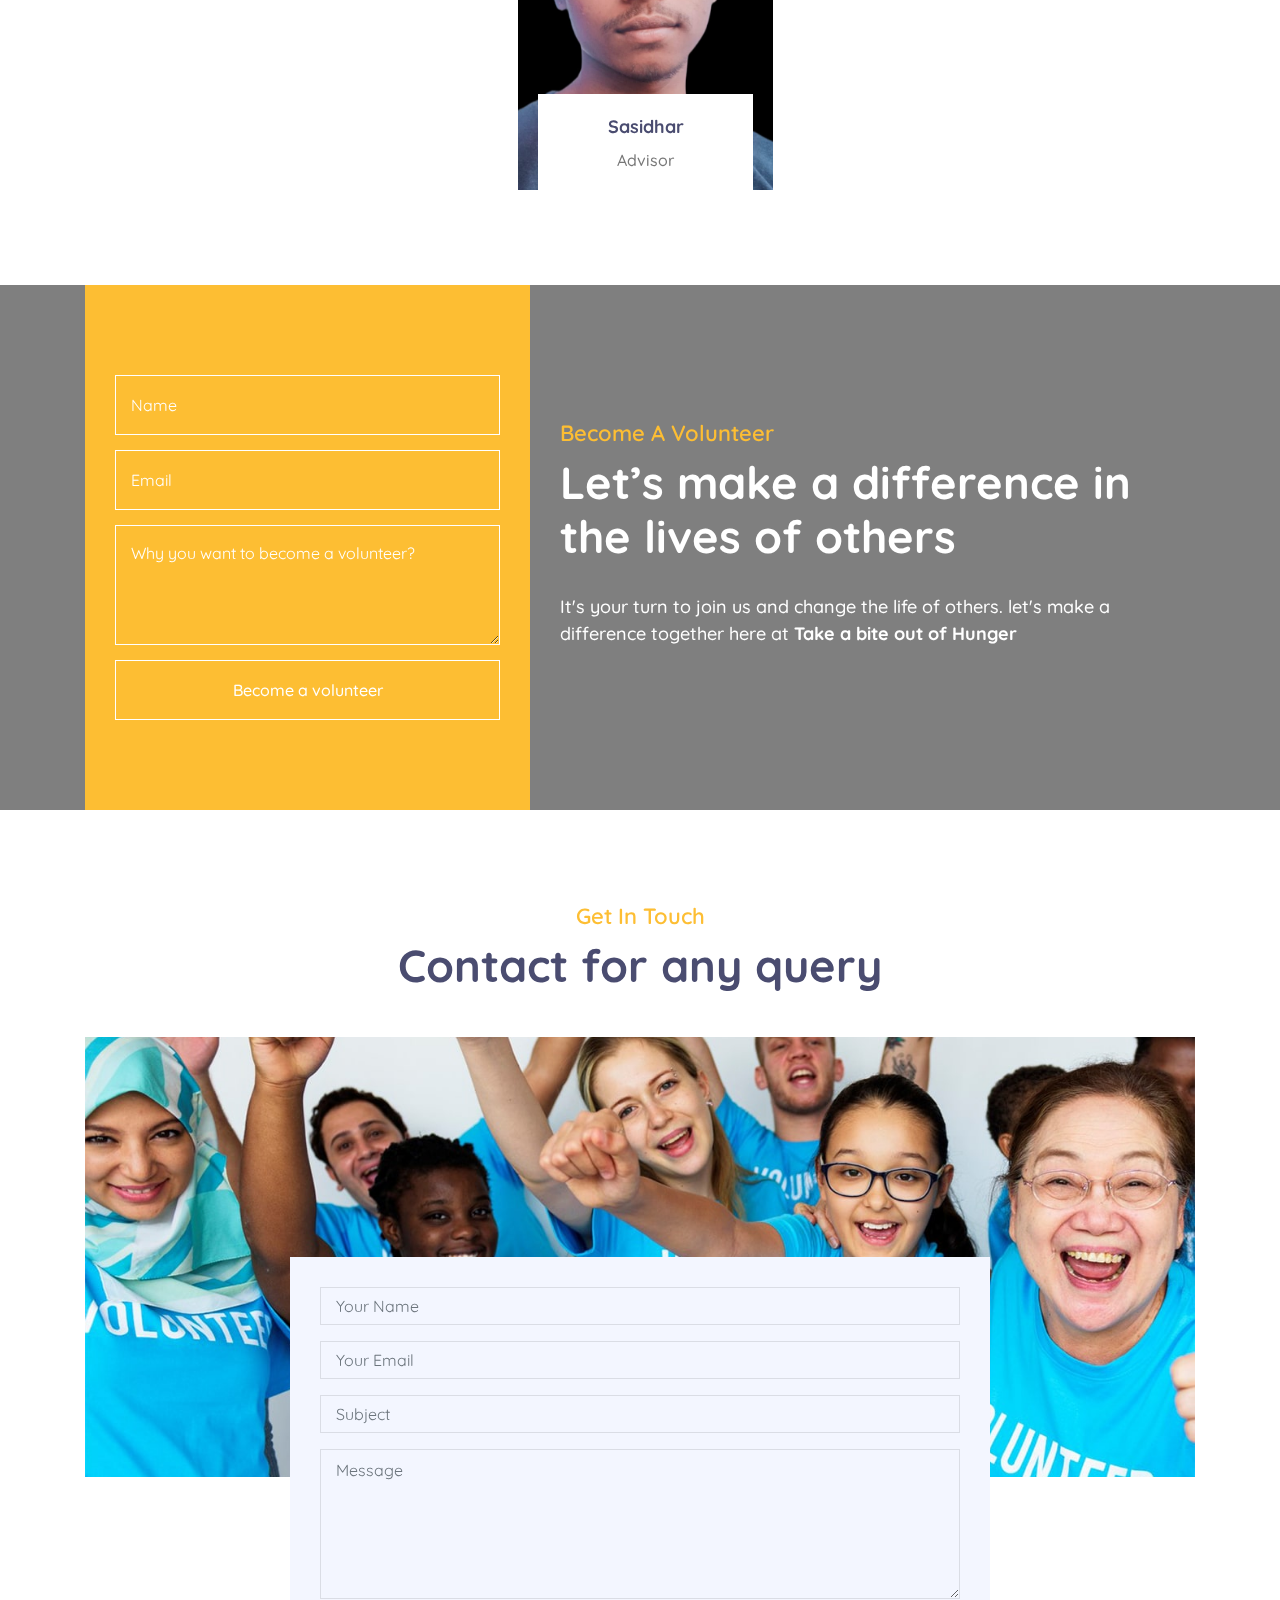
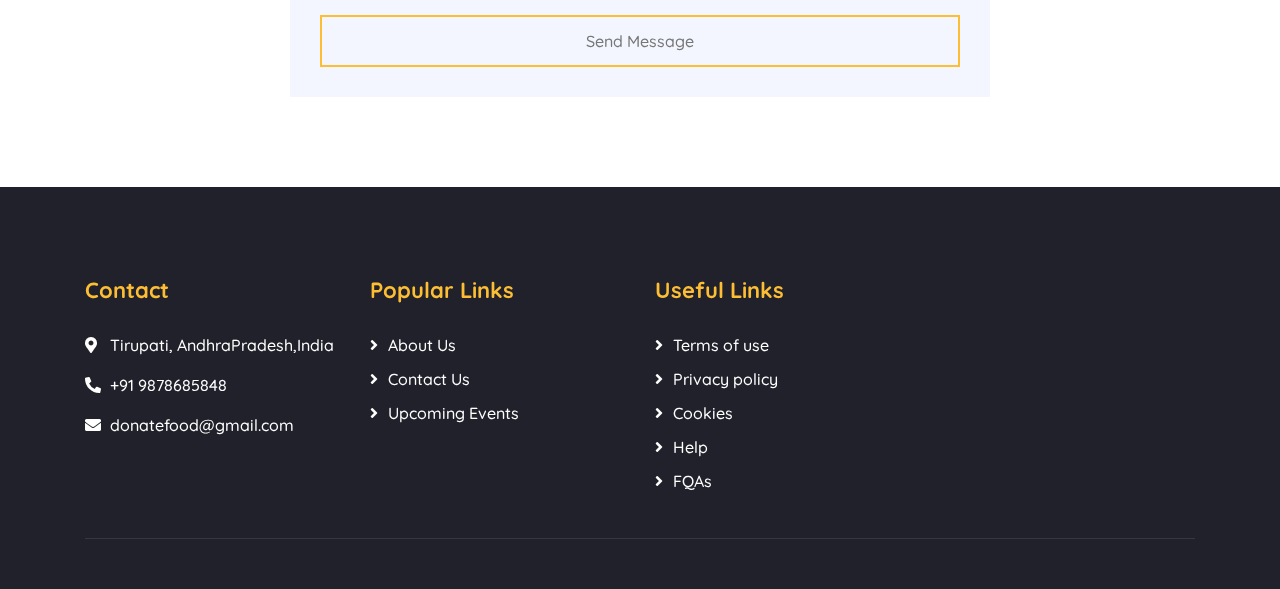
<file: index1.html>
<!DOCTYPE html>
<html lang="en">
    <head>
        <meta charset="utf-8">
        <title>Take a Bite of Hunger</title>
        <meta content="width=device-width, initial-scale=1.0" name="viewport">
        <meta content="Free Website Template" name="keywords">
        <meta content="Free Website Template" name="description">

        <!-- Favicon -->
        <link href="img/favicon.ico" rel="icon">

        <!-- Google Font -->
        <link href="https://fonts.googleapis.com/css2?family=Quicksand:wght@300;400;500;600;700&display=swap" rel="stylesheet">
        
        <!-- CSS Libraries -->
        <link href="https://stackpath.bootstrapcdn.com/bootstrap/4.4.1/css/bootstrap.min.css" rel="stylesheet">
        <link href="https://cdnjs.cloudflare.com/ajax/libs/font-awesome/5.10.0/css/all.min.css" rel="stylesheet">
        <link href="lib/flaticon/font/flaticon.css" rel="stylesheet">
        <link href="lib/animate/animate.min.css" rel="stylesheet">
        <link href="lib/owlcarousel/assets/owl.carousel.min.css" rel="stylesheet">

        <!-- Template Stylesheet -->
        <link href="css/style.css" rel="stylesheet">
        <link href="css/sasi.css" rel="stylesheet">
    </head>

    <body>
        <!-- Top Bar Start -->
        <div class="top-bar d-none d-md-block">
            <div class="container-fluid">
                <div class="row">
                    <div class="col-md-8">
                        <div class="top-bar-left">
                            <div class="text">
                                <i class="fa fa-phone-alt"></i>
                                <p>+91 9876543210</p>
                            </div>
                            <div class="text">
                                <i class="fa fa-envelope"></i>
                                <p>donatefood@gmail.com</p>
                            </div>
                        </div>
                    </div>
                    <div class="col-md-4">
                        <div class="top-bar-right">
                            <div class="social">
                                <a href=""><i class="fab fa-twitter"></i></a>
                                <a href=""><i class="fab fa-facebook-f"></i></a>
                                <a href=""><i class="fab fa-linkedin-in"></i></a>
                                <a href=""><i class="fab fa-instagram"></i></a>
                            </div>
                        </div>
                    </div>
                </div>
            </div>
        </div>
        <!-- Top Bar End -->

        <!-- Nav Bar Start -->
        <div class="navbar navbar-expand-lg bg-dark navbar-dark">
            <div class="container-fluid">
                <a href="index1.html" class="navbar-brand">Take a Bite Out Of Hunger</a>
                <button type="button" class="navbar-toggler" data-toggle="collapse" data-target="#navbarCollapse">
                    <span class="navbar-toggler-icon"></span>
                </button>

                <div class="collapse navbar-collapse justify-content-between" id="navbarCollapse">
                    <div class="navbar-nav ml-auto">
                        <a href="index1.html" class="nav-item nav-link active">Home</a>
                        <a href="about.html" class="nav-item nav-link">About</a>
                        <a href="event.html" class="nav-item nav-link">Events</a>
                        <div class="nav-item dropdown">
                            <a href="#" class="nav-link dropdown-toggle" data-toggle="dropdown">Pages</a>
                            <div class="dropdown-menu">
                                <a href="single.html" class="dropdown-item">Detail Page</a>
                                <a href="service.html" class="dropdown-item">What We Do</a>
                                <a href="team.html" class="dropdown-item">Meet The Team</a>
                                <a href="donate.html" class="dropdown-item">Donate Now</a>
                                <a href="volunteer.html" class="dropdown-item">Become A Volunteer</a>
                            </div>
                        </div>
                        <a href="contact.html" class="nav-item nav-link">Contact</a>
                    </div>
                </div>
            </div>
        </div>
        <!-- Nav Bar End -->


        <!-- Carousel Start -->
        <div class="carousel">
            <div class="container-fluid">
                <div class="owl-carousel">
                    <div class="carousel-item">
                        <div class="carousel-img">
                            <img src="img/carousel-1.jpg" alt="Image">
                        </div>
                        <div class="carousel-text">
                            <h1>Let's be kind to each other</h1>
                            <p>
                               <b> Welcome to take a bite out of hunger. <br>Lets share the excess amout of food instead of wasting!</b>
                            </p>
                            <div class="carousel-btn">
                                <a class="btn btn-custom" href="donate.html">Donate Now</a>
                                <a class="btn btn-custom btn-play" data-toggle="modal" data-target="#videoModal"onclick="window.open('index.html')">Sign Out</a>
                            </div>
                        </div>
                    </div>
                    <div class="carousel-item">
                        <div class="carousel-img">
                            <img src="img/carousel-2.jpg" alt="Image">
                        </div>
                        <div class="carousel-text">
                            <h1>Get Involved with helping hand</h1>
                            <p>
                                <b>Take a step forward and start helping others to receive help in future.</b>
                            </p>
                            <div class="carousel-btn">
                                <a class="btn btn-custom" href="donate.html">Donate Now</a>
                                <a class="btn btn-custom btn-play" data-toggle="modal" data-target="#videoModal"onclick="window.open('index.html')">Sign Out</a>
                            </div>
                        </div>
                    </div>
                    <div class="carousel-item">
                        <div class="carousel-img">
                            <img src="img/carousel-3.jpg" alt="Image">
                        </div>
                        <div class="carousel-text">
                            <h1>Bringing smiles to millions</h1>
                            <p>
                                We bring smile to millions of starving people. Join with us in this Journey!
                            </p>
                            <div class="carousel-btn">
                                <a class="btn btn-custom btn-play" data-toggle="modal"  data-target="#videoModal"onclick="window.open('donate.html')">Donate Now</a>
                                <a class="btn btn-custom btn-play" data-toggle="modal" data-target="#videoModal"onclick="window.open('index.html')">Sign Out</a>
                            </div>
                        </div>  
                    </div>
                </div>
            </div>
        </div>
        <!-- Carousel End -->

        <!-- Video Modal Start
        <div class="modal fade" id="videoModal" tabindex="-1" role="dialog" aria-labelledby="exampleModalLabel" aria-hidden="true">
            <div class="modal-dialog" role="document">
                <div class="modal-content">
                    <div class="modal-body">
                        <button type="button" class="close" data-dismiss="modal" aria-label="Close">
                            <span aria-hidden="true">&times;</span>
                        </button>        
                        16:9 aspect ratio 
                        <div class="embed-responsive embed-responsive-16by9">
                            <iframe class="embed-responsive-item" src="" id="video"  allowscriptaccess="always" allow="autoplay"></iframe>
                        </div>
                    </div>
                </div>
            </div>
        </div> 
         Video Modal End -->
        

        <!-- About Start -->
        <div class="about">
            <div class="container">
                <div class="row align-items-center">
                    <div class="col-lg-6">
                        <div class="about-img" data-parallax="scroll" data-image-src="img/about.jpg"></div>
                    </div>
                    <div class="col-lg-6">
                        <div class="section-header">
                            <p>Learn About Us</p>
                            <h2>Worldwide non-profit charity organization</h2>
                        </div>
                        <div class="about-tab">
                            <ul class="nav nav-pills nav-justified">
                                <li class="nav-item">
                                    <a class="nav-link active" data-toggle="pill" href="#tab-content-1">About</a>
                                </li>
                                <li class="nav-item">
                                    <a class="nav-link" data-toggle="pill" href="#tab-content-2">Mission</a>
                                </li>
                                <li class="nav-item">
                                    <a class="nav-link" data-toggle="pill" href="#tab-content-3">Vision</a>
                                </li>
                            </ul>

                            <div class="tab-content">
                                <div id="tab-content-1" class="container tab-pane active">
                                    The "Take a Bite Out of Hunger" initiative is a program aimed at addressing food insecurity by donating fresh produce, especially apples, to underserved communities. This initiative, started in 2010 by FirstFruits Farms, has donated over 2.5 million pounds of apples through partnerships with local retailers and food banks. The program highlights the importance of fresh produce in fighting hunger across the nation. Retailers participate by selling specially marked apple bags, with proceeds supporting donations to local food banks​.In addition to FirstFruits’ efforts, other organizations like the Hartford Community Coalition run their own "Take a Bite Out of Hunger" programs, offering free meals for children and families during the summer months through community volunteer efforts​.
                                </div>
                                <div id="tab-content-2" class="container tab-pane fade">
                                    The mission of "Take a Bite Out of Hunger" is to provide meals to those struggling with hunger, while also raising awareness about food insecurity and supporting local food banks and pantries."Take a Bite Out of Hunger" is a philanthropic initiative aimed at combating hunger and food insecurity.
                                </div>
                                <div id="tab-content-3" class="container tab-pane fade">
                                    The vision of "Take a Bite Out of Hunger" is to create a world where everyone has access to nutritious food and no one struggles with hunger.
                                </div>
                            </div>
                        </div>
                    </div>
                </div>
            </div>
        </div>
        <!-- About End -->


        <!-- Service Start -->
        <div class="service">
            <div class="container">
                <div class="section-header text-center">
                    <p>What We Do?</p>
                    <h2>We believe that we can save more lifes with you</h2>
                </div>
                <div class="row">
                    <div class="col-lg-4 col-md-6">
                        <div class="service-item">
                            <div class="service-icon">
                                <i class="flaticon-diet"></i>
                            </div>
                            <div class="service-text">
                                <h3>Healthy Food</h3>
                                <p>Healthy food donations, such as fresh fruits, vegetables, whole grains, and lean proteins, help ensure that those in need receive nutritious, balanced meals that support their overall well-being.</p>
                            </div>
                        </div>
                    </div>
                    <div class="col-lg-4 col-md-6">
                        <div class="service-item">
                            <div class="service-icon">
                                <i class="flaticon-water"></i>
                            </div>
                            <div class="service-text">
                                <h3>Pure Water</h3>
                                <p>Clean, safe drinking water is essential for life, and by donating pure water, we can ensure healthier, hydrated communities</p>
                            </div>
                        </div>
                    </div>
                    
                </div>
            </div>
        </div>
        <!-- Service End -->
        
        
        <!-- Facts Start -->
        <div class="facts" data-parallax="scroll" data-image-src="img/facts.jpg">
            <div class="container">
                <div class="row">
                    <div class="col-lg-3 col-md-6">
                        <div class="facts-item">
                            <i class="flaticon-home"></i>
                            <div class="facts-text">
                                <h3 class="facts-plus" data-toggle="counter-up">150</h3>
                                <p>Countries</p>
                            </div>
                        </div>
                    </div>
                    <div class="col-lg-3 col-md-6">
                        <div class="facts-item">
                            <i class="flaticon-charity"></i>
                            <div class="facts-text">
                                <h3 class="facts-plus" data-toggle="counter-up">400</h3>
                                <p>Volunteers</p>
                            </div>
                        </div>
                    </div>
                    <div class="col-lg-3 col-md-6">
                        <div class="facts-item">
                            <i class="flaticon-kindness"></i>
                            <div class="facts-text">
                                <h3 class="facts-rupee" data-toggle="counter-up">10000</h3>
                                <p>Our Goal</p>
                            </div>
                        </div>
                    </div>
                    <div class="col-lg-3 col-md-6">
                        <div class="facts-item">
                            <i class="flaticon-donation"></i>
                            <div class="facts-text">
                                <h3 class="facts-rupee" data-toggle="counter-up">5000</h3>
                                <p>Raised</p>
                            </div>
                        </div>
                    </div>
                </div>
            </div>
        </div>
        <!-- Facts End -->
        <!-- Donate Start -->
        <div class="donate" data-parallax="scroll" data-image-src="img/donate.jpg">
            <div class="container">
                <div class="row align-items-center">
                    <div class="col-lg-7">
                        <div class="donate-content">
                            <div class="section-header">
                                <p>Donate Now</p>
                                <h2>Let's donate to needy people for better lives</h2>
                            </div>
                            <div class="donate-text">
                                <p>
                                    Help us to donate not just food but also money for those who are in need of money. 
                                </p>
                            </div>
                        </div>
                    </div>
                    <div class="col-lg-5">
                        <div class="donate-form">
                            <form>
                                <div class="control-group">
                                    <input type="text" class="form-control" placeholder="Name" required="required" />
                                </div>
                                <div class="control-group">
                                    <input type="email" class="form-control" placeholder="Email" required="required" />
                                </div>
                                
                                <div>
                                    <button class="btn btn-custom" onclick="window.open('moneydonate.html')" type="submit">Donate Now</button>
                                </div>
                            </form>
                        </div>
                    </div>
                </div>
            </div>
        </div>
        <!-- Donate End -->
        
        
        <!-- Event Start -->
        <div class="event">
            <div class="container">
                <div class="section-header text-center">
                    <p>Upcoming Events</p>
                    <h2>Be ready for our upcoming charity events</h2>
                </div>
                <div class="row">
                    <div class="col-lg-6">
                        <div class="event-item">
                            <img src="img/event-1.jpg" alt="Image">
                            <div class="event-content">
                                <div class="event-meta">
                                    <p><i class="fa fa-calendar-alt"></i>25-sep-24</p>
                                    <p><i class="far fa-clock"></i>8:00 - 10:00</p>
                                    <p><i class="fa fa-map-marker-alt"></i>Somalia</p>
                                </div>
                                <div class="event-text">
                                    <h3>Food donation awareness camp</h3>
                                    <p>
                                        Increasing awareness in the local citizens do food donations in the camp to help even  just one more member.
                                    </p>
                                </div>
                            </div>
                        </div>
                    </div>
                    <div class="col-lg-6">
                        <div class="event-item">
                            <img src="img/event-2.jpg" alt="Image">
                            <div class="event-content">
                                <div class="event-meta">
                                    <p><i class="fa fa-calendar-alt"></i>28-sep-24</p>
                                    <p><i class="far fa-clock"></i>10:00 - 12:00</p>
                                    <p><i class="fa fa-map-marker-alt"></i>Nigera</p>
                                </div>
                                <div class="event-text">
                                    <h3>Food donation awareness camp</h3>
                                    <p>
                                        Increasing awareness in the local citizens do food donations in the camp to help even  just one more member.
                                    </p>
                                </div>
                            </div>
                        </div>
                    </div>
                </div>
            </div>
        </div>
        <!-- Event End -->


         <!-- Team Start -->
         <div class="team">
            <div class="container">
                <div class="section-header text-center">
                    <p>Meet Our Team</p>
                    <h2>Awesome guys behind our charity activities</h2>
                </div>
                <div class="row">
                    <div class="col-lg-3 col-md-6">
                        <div class="team-item">
                            <div class="team-img">
                                <img src="img/swapna.jpg" style="height: 360px;" alt="Team Image">
                            </div>
                            <div class="team-text">
                                <h2>Veera Swapna</h2>
                                <p>Founder</p>
                                <div class="team-social">
                                    <a href=""><i class="fab fa-twitter"></i></a>
                                    <a href=""><i class="fab fa-facebook-f"></i></a>
                                    <a href=""><i class="fab fa-linkedin-in"></i></a>
                                    <a href=""><i class="fab fa-instagram"></i></a>
                                </div>
                            </div>
                        </div>
                    </div>
                    <div class="col-lg-3 col-md-6">
                        <div class="team-item">
                            <div class="team-img">
                                <img src="img/vasu.jpg" style="height: 360px;" alt="Team Image">
                            </div>
                            <div class="team-text">
                                <h2>Potala Vasu</h2>
                                <p>CEO</p>
                                <div class="team-social">
                                    <a href=""><i class="fab fa-twitter"></i></a>
                                    <a href=""><i class="fab fa-facebook-f"></i></a>
                                    <a href=""><i class="fab fa-linkedin-in"></i></a>
                                    <a href=""><i class="fab fa-instagram"></i></a>
                                </div>
                            </div>
                        </div>
                    </div>
                    <div class="col-lg-3 col-md-6">
                        <div class="team-item">
                            <div class="team-img">
                                <img src="img/vinay.jpg" style="height: 360px;" alt="Team Image">
                            </div>
                            <div class="team-text">
                                <h2>G Vinay</h2>
                                <p>Chef Executive</p>
                                <div class="team-social">
                                    <a href=""><i class="fab fa-twitter"></i></a>
                                    <a href=""><i class="fab fa-facebook-f"></i></a>
                                    <a href=""><i class="fab fa-linkedin-in"></i></a>
                                    <a href=""><i class="fab fa-instagram"></i></a>
                                </div>
                            </div>
                        </div>
                    </div>
                    <div class="col-lg-3 col-md-6">
                        <div class="team-item">
                            <div class="team-img">
                                <img src="img/dinesh.jpg" style="height: 360px;" alt="Team Image">
                            </div>
                            <div class="team-text">
                                <h2>Venkat Dinesh</h2>
                                <p>Chef Advisor</p>
                                <div class="team-social">
                                    <a href=""><i class="fab fa-twitter"></i></a>
                                    <a href=""><i class="fab fa-facebook-f"></i></a>
                                    <a href=""><i class="fab fa-linkedin-in"></i></a>
                                    <a href=""><i class="fab fa-instagram"></i></a>
                                </div>
                            </div>
                        </div>
                    </div>
                    <div class="col-lg-3 col-md-6 sasi">
                        <div class="team-item">
                            <div class="team-img">
                                <img  src="img/sasi.jpg" style="height: 360px;" alt="Team Image">
                            </div>
                            <div class="team-text">
                                <h2>Sasidhar</h2>
                                <p>Advisor</p>
                                <div class="team-social">
                                    <a href=""><i class="fab fa-twitter"></i></a>
                                    <a href=""><i class="fab fa-facebook-f"></i></a>
                                    <a href=""><i class="fab fa-linkedin-in"></i></a>
                                    <a href=""><i class="fab fa-instagram"></i></a>
                                </div>
                            </div>
                        </div>
                    </div>
                    
                </div>
            </div>
        </div>
        <!-- Team End -->
        
        
        <!-- Volunteer Start -->
        <div class="volunteer" data-parallax="scroll" data-image-src="img/volunteer.jpg">
            <div class="container">
                <div class="row align-items-center">
                    <div class="col-lg-5">
                        <div class="volunteer-form">
                            <form action="volunteer.php" method="post">
                                <div class="control-group">
                                    <input type="text" class="form-control" placeholder="Name" name="name" required="required" />
                                </div>
                                <div class="control-group">
                                    <input type="email" class="form-control" placeholder="Email" name="email" required="required" />
                                </div>
                                <div class="control-group">
                                    <textarea class="form-control" placeholder="Why you want to become a volunteer?" required="required"></textarea>
                                </div>
                                <div>
                                    <button class="btn btn-custom" type="submit">Become a volunteer</button>
                                </div>
                            </form>
                        </div>
                    </div>
                    <div class="col-lg-7">
                        <div class="volunteer-content">
                            <div class="section-header">
                                <p>Become A Volunteer</p>
                                <h2>Let’s make a difference in the lives of others</h2>
                            </div>
                            <div class="volunteer-text">
                                <p>
                                    It's your turn to join us and change the life of others. let's make a difference together here at <b>Take a bite out of Hunger</b>
                                </p>
                            </div>
                        </div>
                    </div>
                </div>
            </div>
        </div>
        <!-- Volunteer End -->
        
        <!-- Contact Start -->
        <div class="contact">
            <div class="container">
                <div class="section-header text-center">
                    <p>Get In Touch</p>
                    <h2>Contact for any query</h2>
                </div>
                <div class="contact-img">
                    <img src="img/contact.jpg" alt="Image">
                </div>
                <div class="contact-form">
                        <div id="success"></div>
                        <form name="sentMessage" id="contactForm" novalidate="novalidate">
                            <div class="control-group">
                                <input type="text" class="form-control" id="name" placeholder="Your Name" required="required" data-validation-required-message="Please enter your name" />
                                <p class="help-block text-danger"></p>
                            </div>
                            <div class="control-group">
                                <input type="email" class="form-control" id="email" placeholder="Your Email" required="required" data-validation-required-message="Please enter your email" />
                                <p class="help-block text-danger"></p>
                            </div>
                            <div class="control-group">
                                <input type="text" class="form-control" id="subject" placeholder="Subject" required="required" data-validation-required-message="Please enter a subject" />
                                <p class="help-block text-danger"></p>
                            </div>
                            <div class="control-group">
                                <textarea class="form-control" id="message" placeholder="Message" required="required" data-validation-required-message="Please enter your message"></textarea>
                                <p class="help-block text-danger"></p>
                            </div>
                            <div>
                                <button class="btn btn-custom" type="submit" id="sendMessageButton">Send Message</button>
                            </div>
                        </form>
                    </div>
            </div>
        </div>
        <!-- Contact End -->
        <!-- Footer Start -->
        <div class="footer">
            <div class="container">
                <div class="row">
                    <div class="col-lg-3 col-md-6">
                        <div class="footer-contact">
                            <h2>Contact</h2>
                            <p><i class="fa fa-map-marker-alt"></i>Tirupati, AndhraPradesh,India</p>
                            <p><i class="fa fa-phone-alt"></i>+91 9878685848</p>
                            <p><i class="fa fa-envelope"></i>donatefood@gmail.com</p>
                        </div>
                    </div>
                    <div class="col-lg-3 col-md-6">
                        <div class="footer-link">
                            <h2>Popular Links</h2>
                            <a href="about.html">About Us</a>
                            <a href="contact.html">Contact Us</a>
                            <a href="event.html">Upcoming Events</a>
                        </div>
                    </div>
                    <div class="col-lg-3 col-md-6">
                        <div class="footer-link">
                            <h2>Useful Links</h2>
                            <a href="">Terms of use</a>
                            <a href="">Privacy policy</a>
                            <a href="">Cookies</a>
                            <a href="">Help</a>
                            <a href="">FQAs</a>
                        </div>
                    </div>
                </div>
            </div>
            <div class="container copyright">
                <div class="row">
                    <div class="col-md-6">
                        
                    </div>
                    <div class="col-md-6">
                        
                    </div>
                </div>
            </div>
        </div>
        <!-- Footer End -->
        
        <!-- Back to top button -->
        <a href="#" class="back-to-top"><i class="fa fa-chevron-up"></i></a>
        
        <!-- Pre Loader -->
        <div id="loader" class="show">
            <div class="loader"></div>
        </div>

        <!-- JavaScript Libraries -->
        <script src="https://code.jquery.com/jquery-3.4.1.min.js"></script>
        <script src="https://stackpath.bootstrapcdn.com/bootstrap/4.4.1/js/bootstrap.bundle.min.js"></script>
        <script src="lib/easing/easing.min.js"></script>
        <script src="lib/owlcarousel/owl.carousel.min.js"></script>
        <script src="lib/waypoints/waypoints.min.js"></script>
        <script src="lib/counterup/counterup.min.js"></script>
        <script src="lib/parallax/parallax.min.js"></script>
        
        <!-- Contact Javascript File -->
        <script src="mail/jqBootstrapValidation.min.js"></script>
        <script src="mail/contact.js"></script>

        <!-- Template Javascript -->
        <script src="js/main.js"></script>
    </body>
</html>
</file>
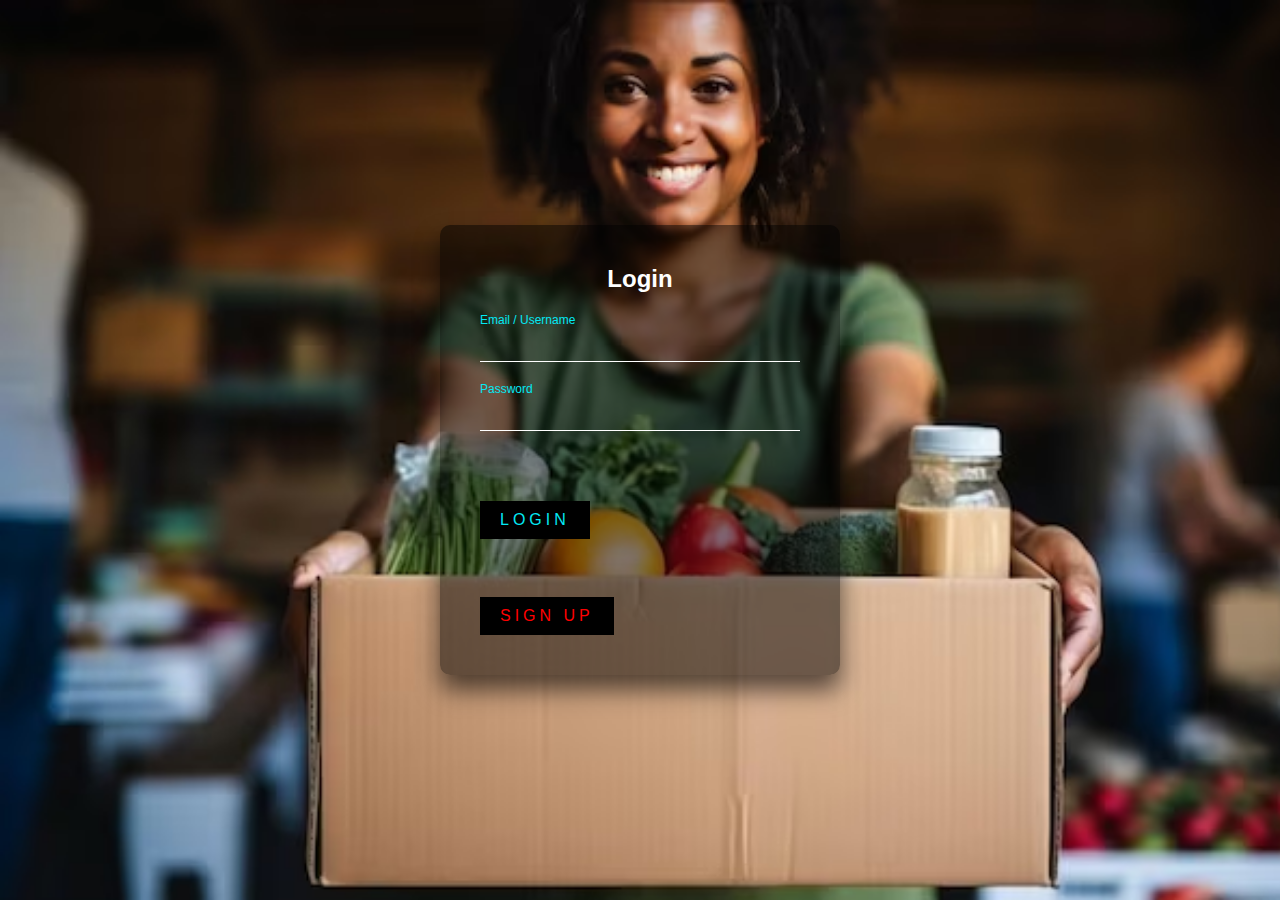
<file: login.html>
<!DOCTYPE html>
<html lang="en">
<head>
    <meta charset="UTF-8">
    <meta name="viewport" content="width=device-width, initial-scale=1.0">
    <title>Login</title>
    <link rel="stylesheet" href="login.css">
</head>
<body>
    <div class="login-box">
        <h2>Login</h2>
        <form action="login.php" method="post" autocomplete="off">
        <div class="user-box">
               <input id="username" type="text" name="username" autocomplete="off">
               <label>Email / Username</label>
        </div>
        <div class="user-box">
            <input type="password" name="password">
            <label>Password</label>
     </div>
     <button style="background-color:black;border:none"> Login
        <span></span>
        <span></span>
        <span></span>
        <span></span>
     </button><br><br>
     <button style="background-color:black;border:none"><a href="signup.html" class="sign" style="color: red">sign up</a>
        <span></span>
        <span></span>
        <span></span>
        <span></span>
     </button>
        
        </form>
      
    </div>
</body>
</html>
</file>
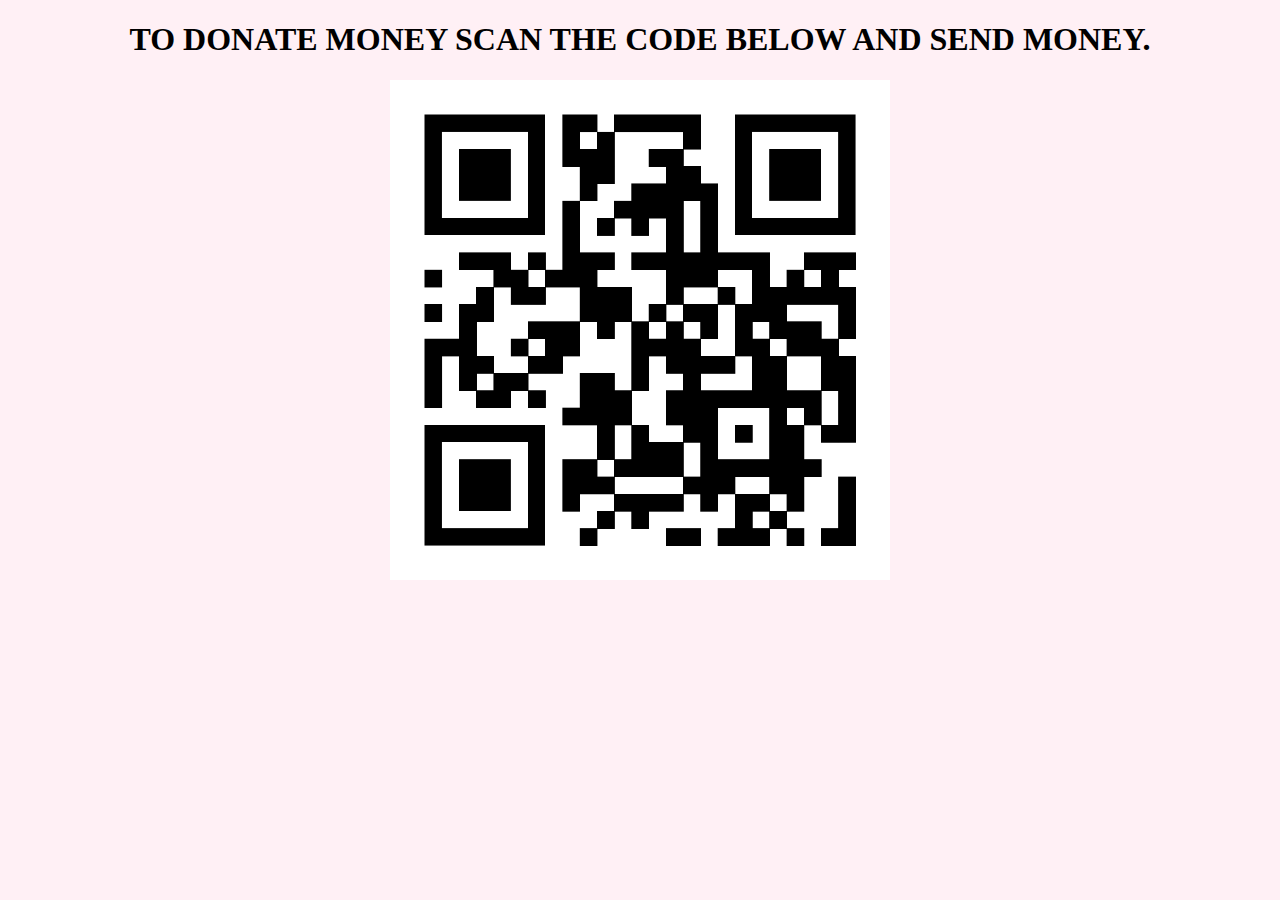
<file: moneydonate.html>
<!DOCTYPE html>
<html lang="en">
<head>
    <meta charset="UTF-8">
    <meta name="viewport" content="width=device-width, initial-scale=1.0">
    <title>Take a Bite out of Hunger</title>
    <link href="css/moneydonate.css" rel="stylesheet">
</head>
<body>
    <center><h1>
        TO DONATE MONEY SCAN THE CODE BELOW AND SEND MONEY.
    </h1>

    <img src="img/qrscan.png" width="500px">
</center>
</body>
</html>
</file>
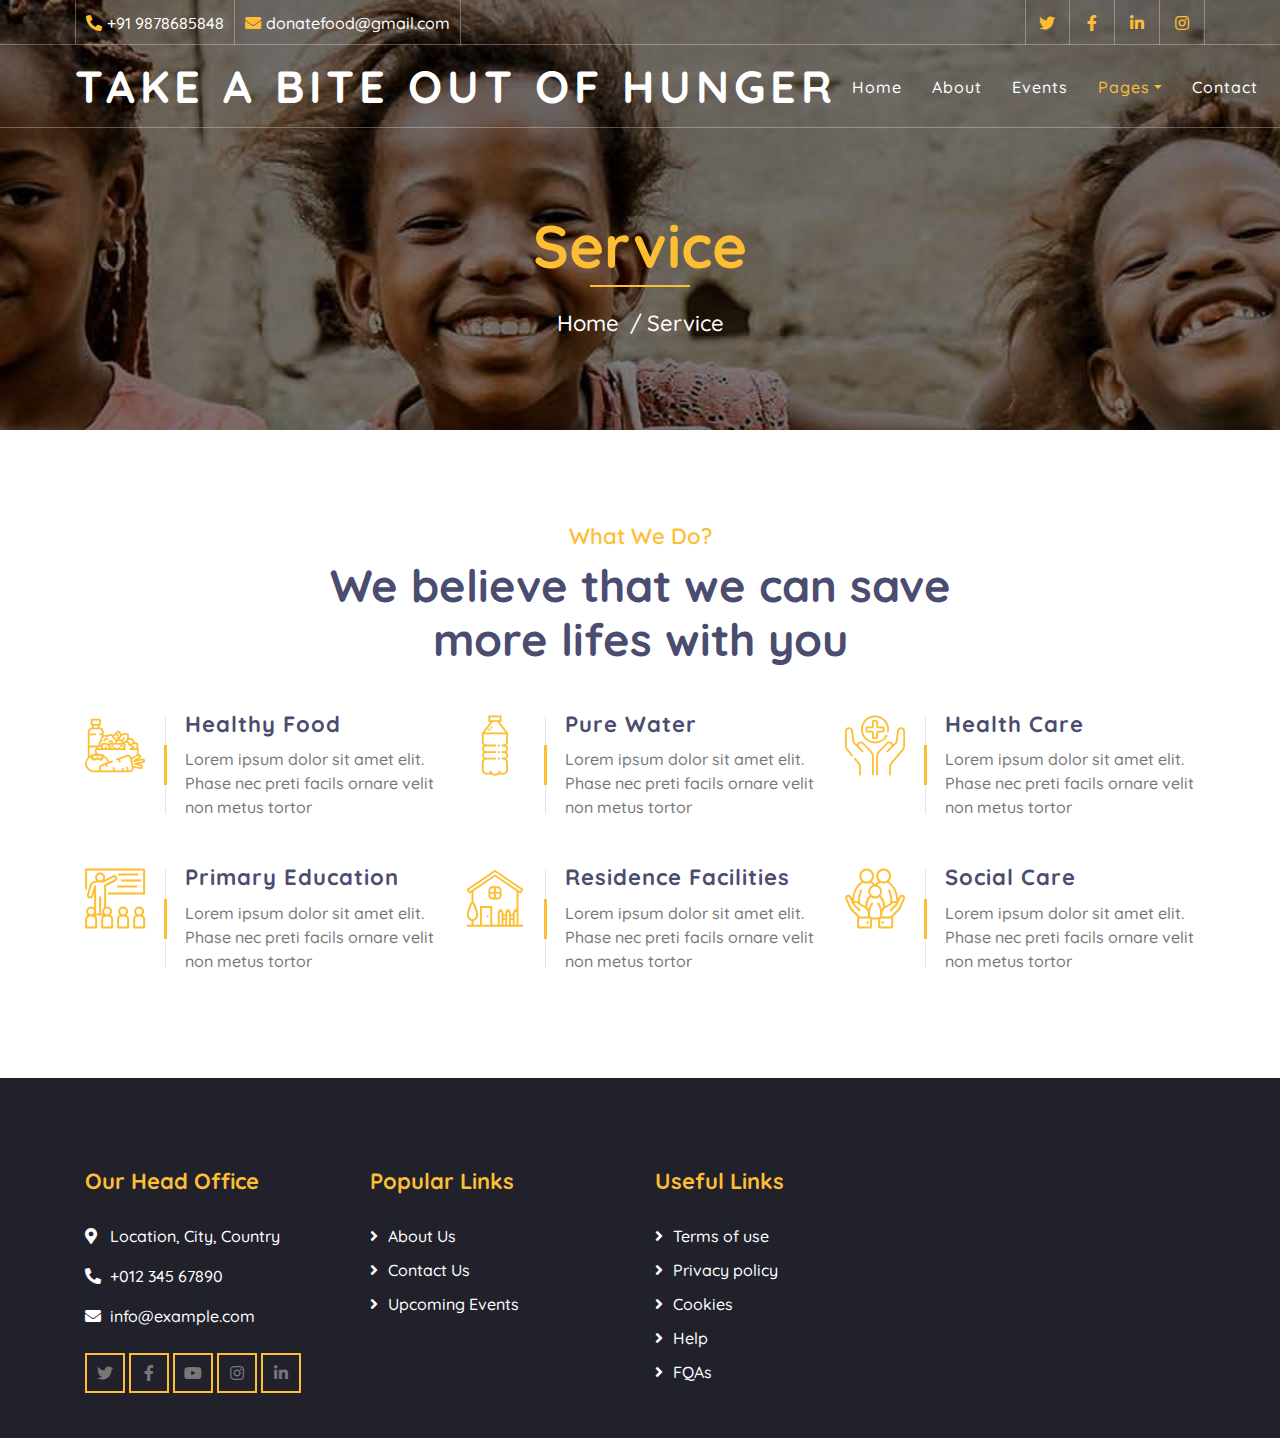
<file: service.html>
<!DOCTYPE html>
<html lang="en">
    <head>
        <meta charset="utf-8">
        <title>HELPZ - Free Charity Website Template</title>
        <meta content="width=device-width, initial-scale=1.0" name="viewport">
        <meta content="Free Website Template" name="keywords">
        <meta content="Free Website Template" name="description">

        <!-- Favicon -->
        <link href="img/favicon.ico" rel="icon">

        <!-- Google Font -->
        <link href="https://fonts.googleapis.com/css2?family=Quicksand:wght@300;400;500;600;700&display=swap" rel="stylesheet">
        
        <!-- CSS Libraries -->
        <link href="https://stackpath.bootstrapcdn.com/bootstrap/4.4.1/css/bootstrap.min.css" rel="stylesheet">
        <link href="https://cdnjs.cloudflare.com/ajax/libs/font-awesome/5.10.0/css/all.min.css" rel="stylesheet">
        <link href="lib/flaticon/font/flaticon.css" rel="stylesheet">
        <link href="lib/animate/animate.min.css" rel="stylesheet">
        <link href="lib/owlcarousel/assets/owl.carousel.min.css" rel="stylesheet">

        <!-- Template Stylesheet -->
        <link href="css/style.css" rel="stylesheet">
    </head>

    <body>
        <!-- Top Bar Start -->
        <div class="top-bar d-none d-md-block">
            <div class="container-fluid">
                <div class="row">
                    <div class="col-md-8">
                        <div class="top-bar-left">
                            <div class="text">
                                <i class="fa fa-phone-alt"></i>
                                <p>+91 9878685848</p>
                            </div>
                            <div class="text">
                                <i class="fa fa-envelope"></i>
                                <p>donatefood@gmail.com</p>
                            </div>
                        </div>
                    </div>
                    <div class="col-md-4">
                        <div class="top-bar-right">
                            <div class="social">
                                <a href=""><i class="fab fa-twitter"></i></a>
                                <a href=""><i class="fab fa-facebook-f"></i></a>
                                <a href=""><i class="fab fa-linkedin-in"></i></a>
                                <a href=""><i class="fab fa-instagram"></i></a>
                            </div>
                        </div>
                    </div>
                </div>
            </div>
        </div>
        <!-- Top Bar End -->

        <!-- Nav Bar Start -->
        <div class="navbar navbar-expand-lg bg-dark navbar-dark">
            <div class="container-fluid">
                <a href="index1.html" class="navbar-brand">Take a Bite out of Hunger</a>
                <button type="button" class="navbar-toggler" data-toggle="collapse" data-target="#navbarCollapse">
                    <span class="navbar-toggler-icon"></span>
                </button>

                <div class="collapse navbar-collapse justify-content-between" id="navbarCollapse">
                    <div class="navbar-nav ml-auto">
                        <a href="index1.html" class="nav-item nav-link">Home</a>
                        <a href="about.html" class="nav-item nav-link">About</a>
                        <a href="event.html" class="nav-item nav-link">Events</a>
                        <div class="nav-item dropdown">
                            <a href="#" class="nav-link dropdown-toggle active" data-toggle="dropdown">Pages</a>
                            <div class="dropdown-menu">
                                <a href="single.html" class="dropdown-item">Detail Page</a>
                                <a href="service.html" class="dropdown-item">What We Do</a>
                                <a href="team.html" class="dropdown-item">Meet The Team</a>
                                <a href="donate.html" class="dropdown-item">Donate Now</a>
                                <a href="volunteer.html" class="dropdown-item">Become A Volunteer</a>
                            </div>
                        </div>
                        <a href="contact.html" class="nav-item nav-link">Contact</a>
                    </div>
                </div>
            </div>
        </div>
        <!-- Nav Bar End -->
        
        
        <!-- Page Header Start -->
        <div class="page-header">
            <div class="container">
                <div class="row">
                    <div class="col-12">
                        <h2>Service</h2>
                    </div>
                    <div class="col-12">
                        <a href="index1.html">Home</a>
                        <a href="">Service</a>
                    </div>
                </div>
            </div>
        </div>
        <!-- Page Header End -->
        
        
        <!-- Service Start -->
        <div class="service">
            <div class="container">
                <div class="section-header text-center">
                    <p>What We Do?</p>
                    <h2>We believe that we can save more lifes with you</h2>
                </div>
                <div class="row">
                    <div class="col-lg-4 col-md-6">
                        <div class="service-item">
                            <div class="service-icon">
                                <i class="flaticon-diet"></i>
                            </div>
                            <div class="service-text">
                                <h3>Healthy Food</h3>
                                <p>Lorem ipsum dolor sit amet elit. Phase nec preti facils ornare velit non metus tortor</p>
                            </div>
                        </div>
                    </div>
                    <div class="col-lg-4 col-md-6">
                        <div class="service-item">
                            <div class="service-icon">
                                <i class="flaticon-water"></i>
                            </div>
                            <div class="service-text">
                                <h3>Pure Water</h3>
                                <p>Lorem ipsum dolor sit amet elit. Phase nec preti facils ornare velit non metus tortor</p>
                            </div>
                        </div>
                    </div>
                    <div class="col-lg-4 col-md-6">
                        <div class="service-item">
                            <div class="service-icon">
                                <i class="flaticon-healthcare"></i>
                            </div>
                            <div class="service-text">
                                <h3>Health Care</h3>
                                <p>Lorem ipsum dolor sit amet elit. Phase nec preti facils ornare velit non metus tortor</p>
                            </div>
                        </div>
                    </div>
                    <div class="col-lg-4 col-md-6">
                        <div class="service-item">
                            <div class="service-icon">
                                <i class="flaticon-education"></i>
                            </div>
                            <div class="service-text">
                                <h3>Primary Education</h3>
                                <p>Lorem ipsum dolor sit amet elit. Phase nec preti facils ornare velit non metus tortor</p>
                            </div>
                        </div>
                    </div>
                    <div class="col-lg-4 col-md-6">
                        <div class="service-item">
                            <div class="service-icon">
                                <i class="flaticon-home"></i>
                            </div>
                            <div class="service-text">
                                <h3>Residence Facilities</h3>
                                <p>Lorem ipsum dolor sit amet elit. Phase nec preti facils ornare velit non metus tortor</p>
                            </div>
                        </div>
                    </div>
                    <div class="col-lg-4 col-md-6">
                        <div class="service-item">
                            <div class="service-icon">
                                <i class="flaticon-social-care"></i>
                            </div>
                            <div class="service-text">
                                <h3>Social Care</h3>
                                <p>Lorem ipsum dolor sit amet elit. Phase nec preti facils ornare velit non metus tortor</p>
                            </div>
                        </div>
                    </div>
                </div>
            </div>
        </div>
        <!-- Service End -->


        <!-- Footer Start -->
        <div class="footer">
            <div class="container">
                <div class="row">
                    <div class="col-lg-3 col-md-6">
                        <div class="footer-contact">
                            <h2>Our Head Office</h2>
                            <p><i class="fa fa-map-marker-alt"></i>Location, City, Country</p>
                            <p><i class="fa fa-phone-alt"></i>+012 345 67890</p>
                            <p><i class="fa fa-envelope"></i>info@example.com</p>
                            <div class="footer-social">
                                <a class="btn btn-custom" href="https://freewebsitecode.com"><i class="fab fa-twitter"></i></a>
                                <a class="btn btn-custom" href="https://facebook.com/freewebsitecode"><i class="fab fa-facebook-f"></i></a>
                                <a class="btn btn-custom" href="https://www.youtube.com/channel/UC9HlQRmKgG3jeVD_fBxj1Pw/videos"><i class="fab fa-youtube"></i></a>
                                <a class="btn btn-custom" href="https://freewebsitecode.com"><i class="fab fa-instagram"></i></a>
                                <a class="btn btn-custom" href="https://freewebsitecode.com"><i class="fab fa-linkedin-in"></i></a>
                            </div>
                        </div>
                    </div>
                    <div class="col-lg-3 col-md-6">
                        <div class="footer-link">
                            <h2>Popular Links</h2>
                            <a href="about.html">About Us</a>
                            <a href="contact.html">Contact Us</a>
                            <a href="event.html">Upcoming Events</a>
                        </div>
                    </div>
                    <div class="col-lg-3 col-md-6">
                        <div class="footer-link">
                            <h2>Useful Links</h2>
                            <a href="">Terms of use</a>
                            <a href="">Privacy policy</a>
                            <a href="">Cookies</a>
                            <a href="">Help</a>
                            <a href="">FQAs</a>
                        </div>
                    </div>
                    
                </div>
            </div>
            
        </div>
        <!-- Footer End -->

        <!-- Back to top button -->
        <a href="#" class="back-to-top"><i class="fa fa-chevron-up"></i></a>
        
        <!-- Pre Loader -->
        <div id="loader" class="show">
            <div class="loader"></div>
        </div>

        <!-- JavaScript Libraries -->
        <script src="https://code.jquery.com/jquery-3.4.1.min.js"></script>
        <script src="https://stackpath.bootstrapcdn.com/bootstrap/4.4.1/js/bootstrap.bundle.min.js"></script>
        <script src="lib/easing/easing.min.js"></script>
        <script src="lib/owlcarousel/owl.carousel.min.js"></script>
        <script src="lib/waypoints/waypoints.min.js"></script>
        <script src="lib/counterup/counterup.min.js"></script>
        <script src="lib/parallax/parallax.min.js"></script>
        
        <!-- Contact Javascript File -->
        <script src="mail/jqBootstrapValidation.min.js"></script>
        <script src="mail/contact.js"></script>

        <!-- Template Javascript -->
        <script src="js/main.js"></script>
    </body>
</html>
</file>
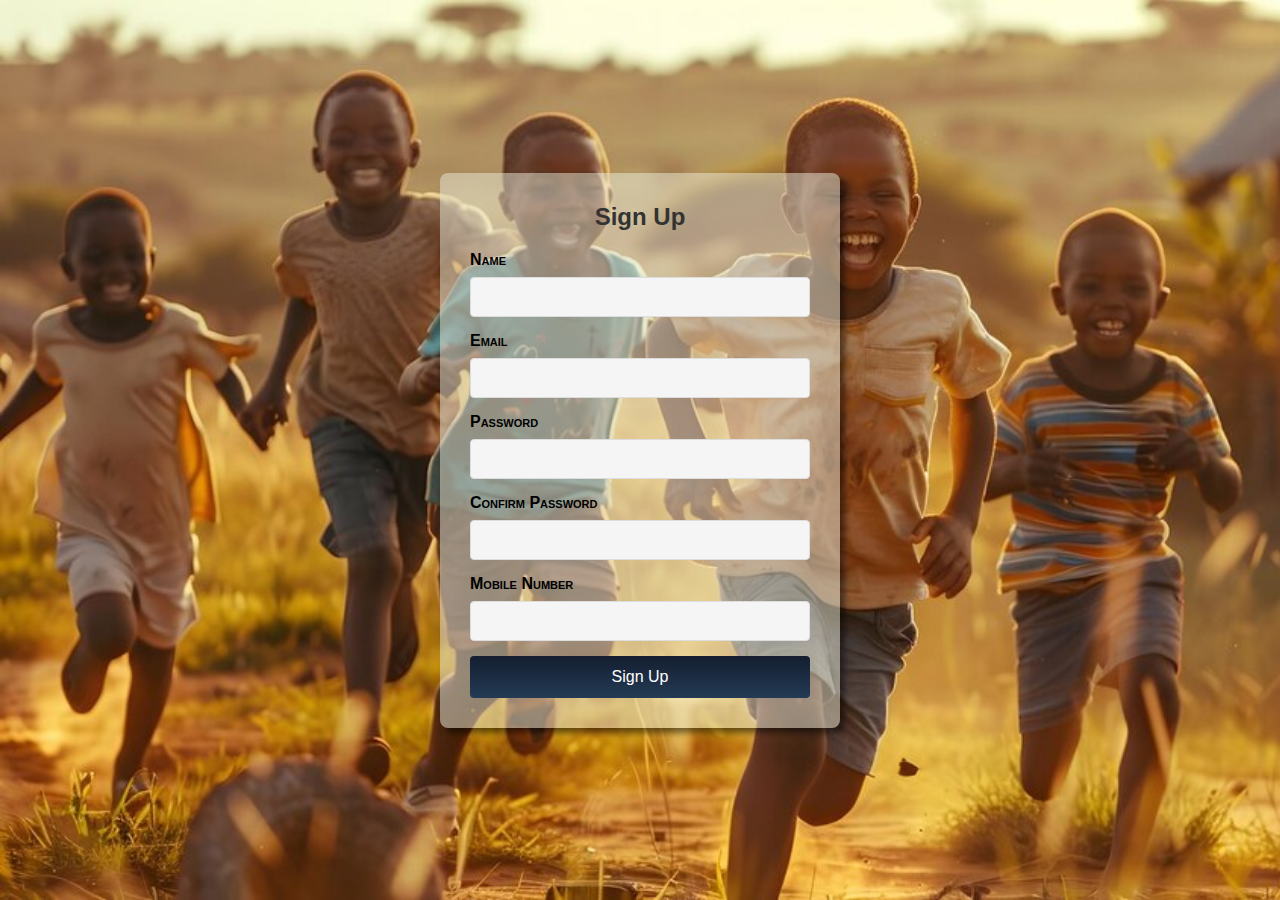
<file: signup.html>
<!DOCTYPE html>
<html lang="en">
<head>
    <meta charset="UTF-8">
    <meta name="viewport" content="width=device-width, initial-scale=1.0">
    <title>Take a bit Out of hunger</title>
    <link rel="stylesheet" href="   signup.css">
</head>
<body>

<div class="form-container">
    <form action="signup.php" method="post" id="signup-form" autocomplete="off">
        <h2>Sign Up</h2>

        <label for="name">Name</label>
        <input type="text" id="name" name="name" required>

        <label for="email">Email</label>
        <input type="email" id="email" name="email" required>

        <label for="password">Password</label>
        <input type="password" id="password" name="password" required>

        <label for="confirm-password">Confirm Password</label>
        <input type="password" id="confirm-password" name="confirm-password" required>

        <label for="mobile">Mobile Number</label>
        <input type="tel" id="mobile" name="mobile" pattern="[0-9]{10}" required>

        <button type="submit">Sign Up</button>
    </form>
</div>

</body>
</html>
</file>
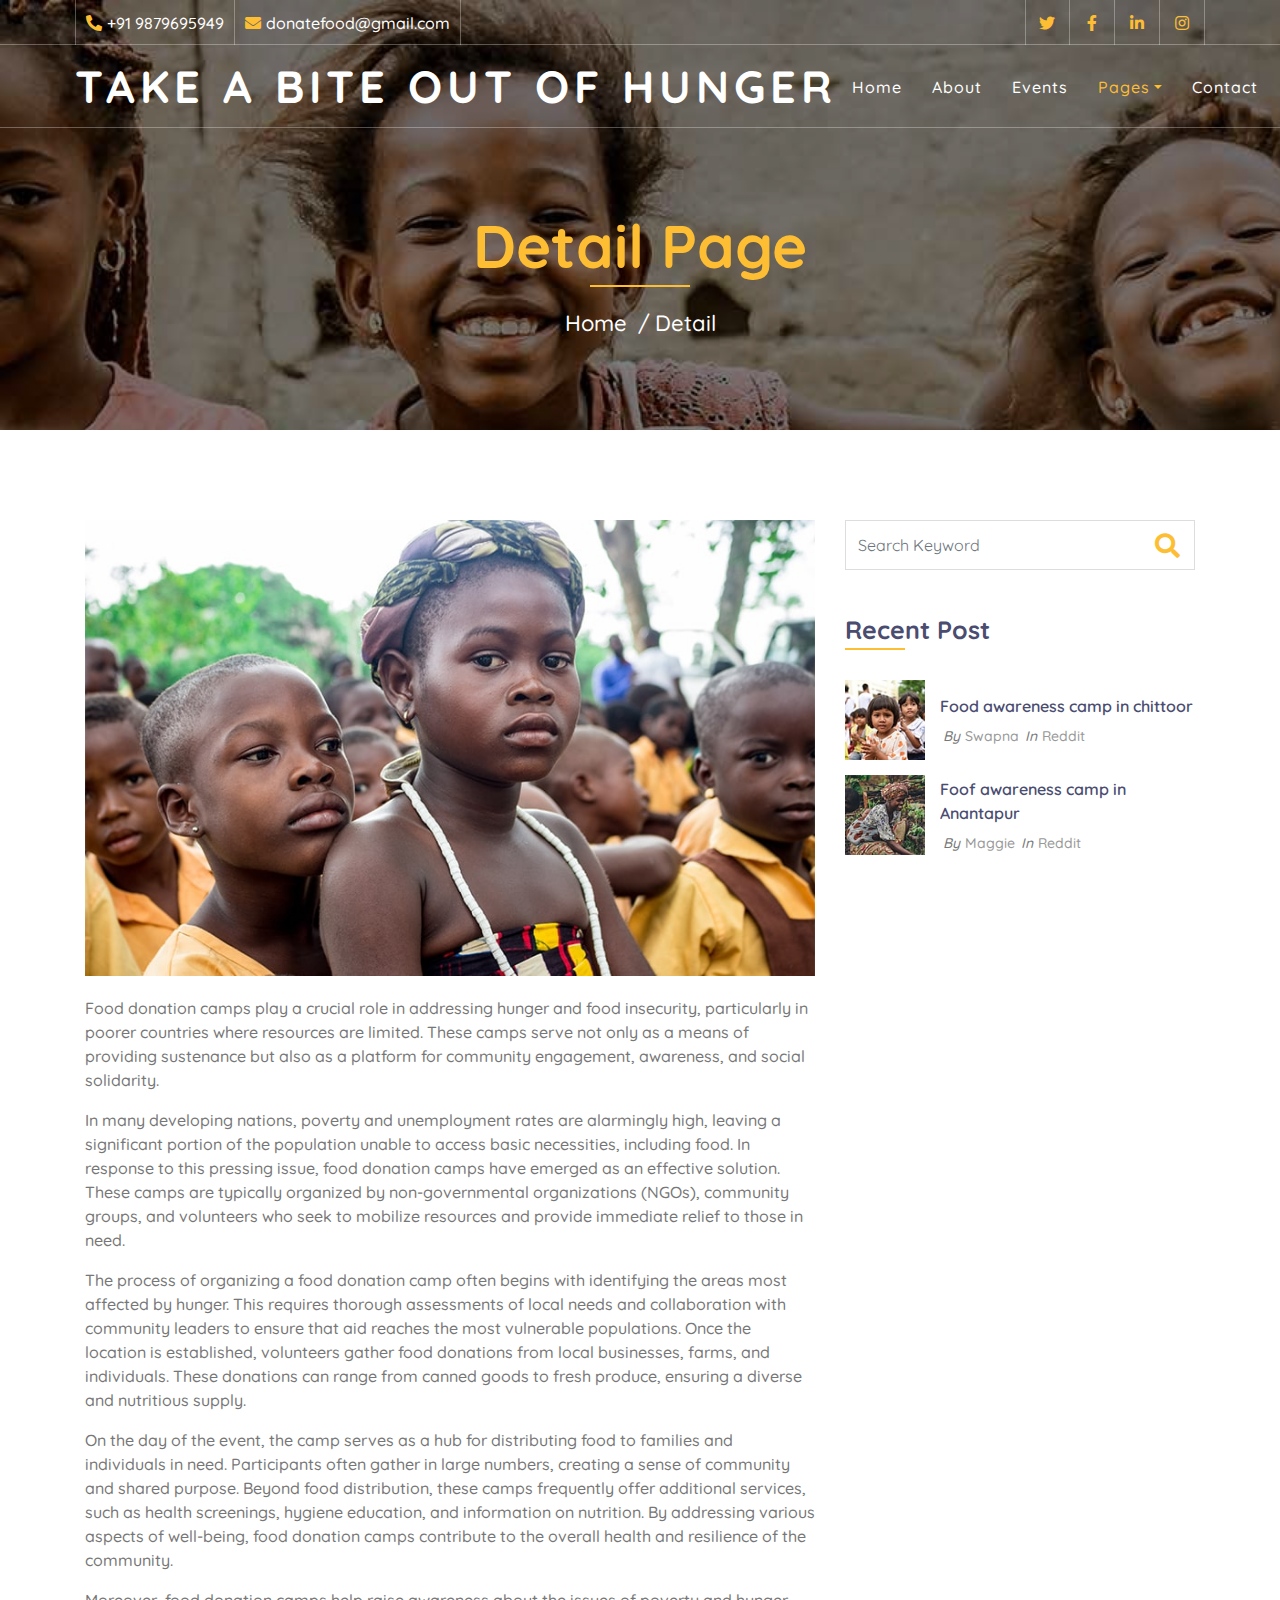
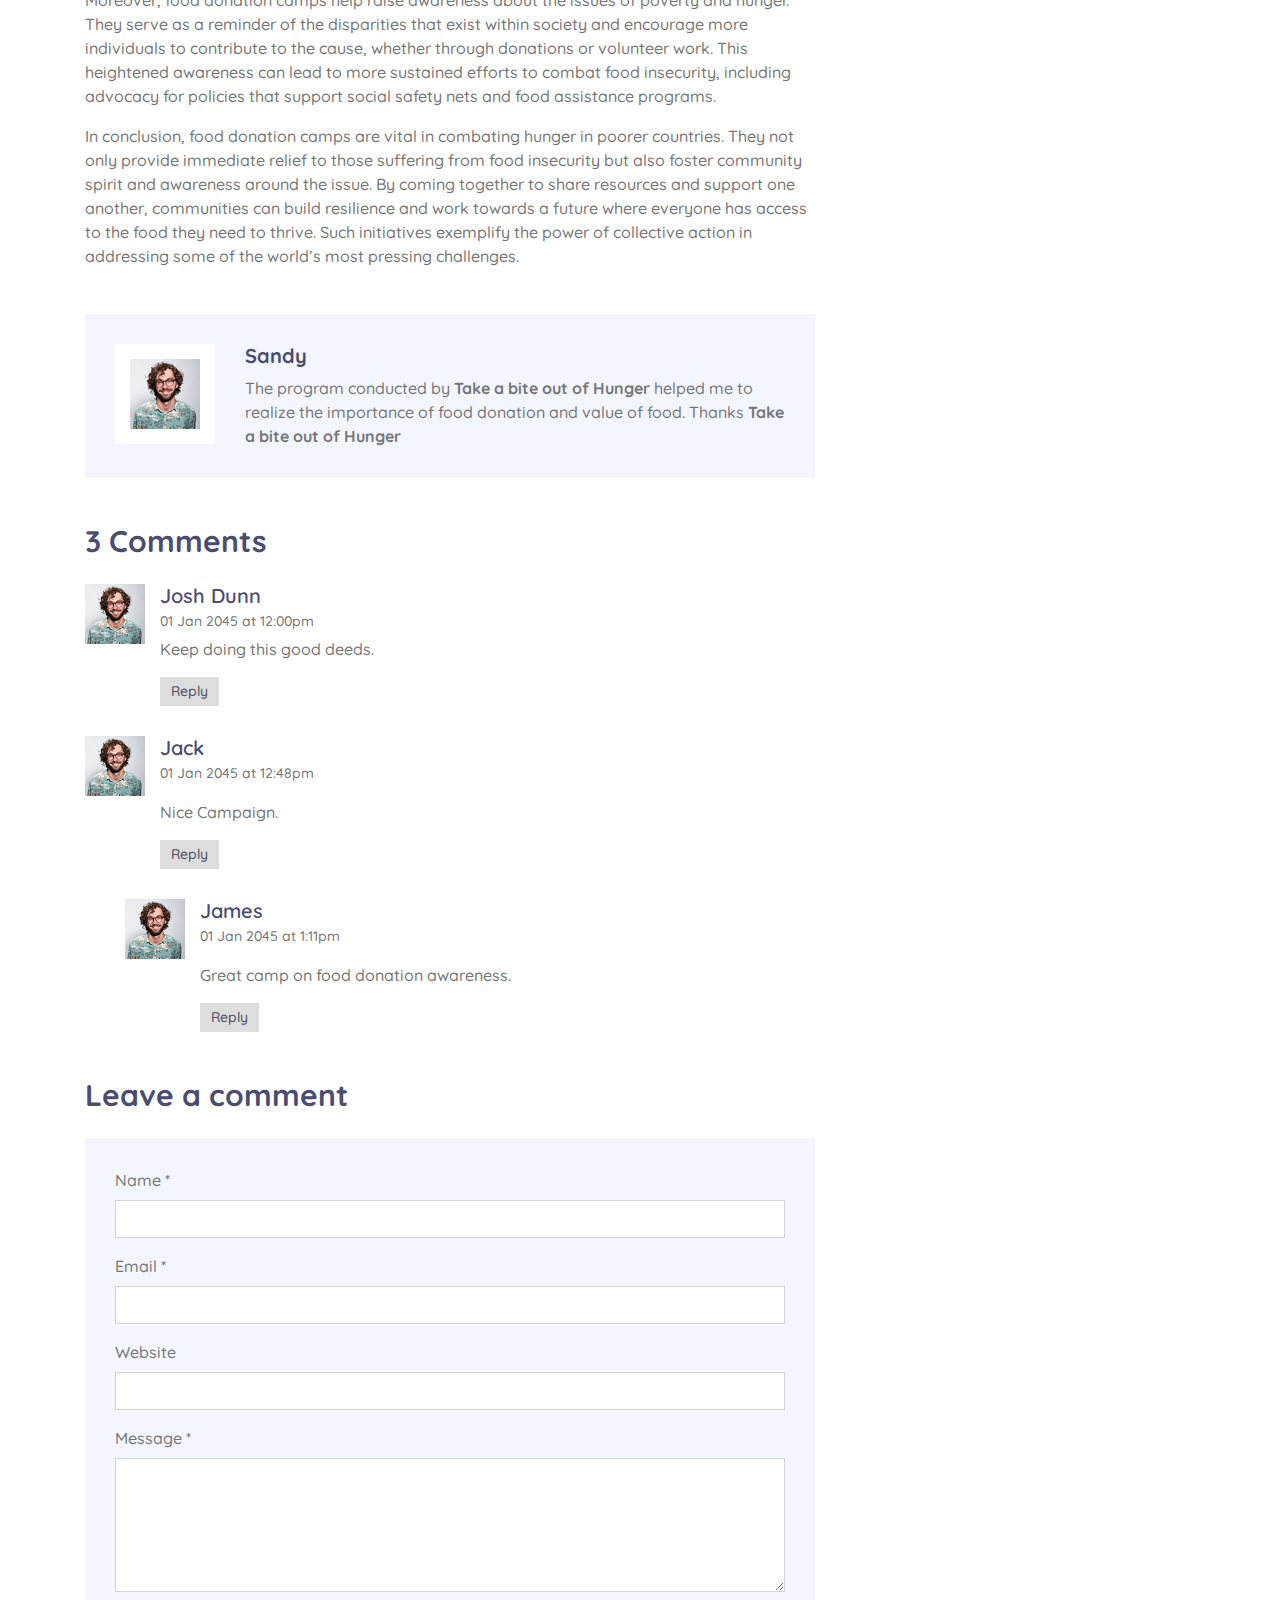
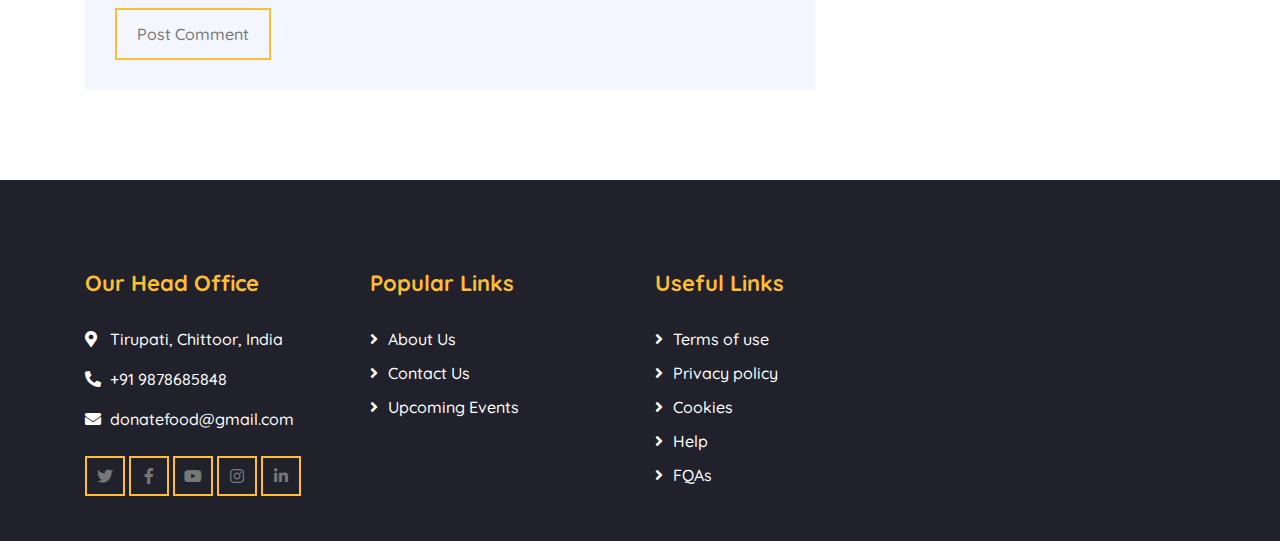
<file: single.html>
<!DOCTYPE html>
<html lang="en">
    <head>
        <meta charset="utf-8">
        <title>HELPZ - Free Charity Website Template</title>
        <meta content="width=device-width, initial-scale=1.0" name="viewport">
        <meta content="Free Website Template" name="keywords">
        <meta content="Free Website Template" name="description">

        <!-- Favicon -->
        <link href="img/favicon.ico" rel="icon">

        <!-- Google Font -->
        <link href="https://fonts.googleapis.com/css2?family=Quicksand:wght@300;400;500;600;700&display=swap" rel="stylesheet">
        
        <!-- CSS Libraries -->
        <link href="https://stackpath.bootstrapcdn.com/bootstrap/4.4.1/css/bootstrap.min.css" rel="stylesheet">
        <link href="https://cdnjs.cloudflare.com/ajax/libs/font-awesome/5.10.0/css/all.min.css" rel="stylesheet">
        <link href="lib/flaticon/font/flaticon.css" rel="stylesheet">
        <link href="lib/animate/animate.min.css" rel="stylesheet">
        <link href="lib/owlcarousel/assets/owl.carousel.min.css" rel="stylesheet">

        <!-- Template Stylesheet -->
        <link href="css/style.css" rel="stylesheet">
    </head>

    <body>
        <!-- Top Bar Start -->
        <div class="top-bar d-none d-md-block">
            <div class="container-fluid">
                <div class="row">
                    <div class="col-md-8">
                        <div class="top-bar-left">
                            <div class="text">
                                <i class="fa fa-phone-alt"></i>
                                <p>+91 9879695949</p>
                            </div>
                            <div class="text">
                                <i class="fa fa-envelope"></i>
                                <p>donatefood@gmail.com</p>
                            </div>
                        </div>
                    </div>
                    <div class="col-md-4">
                        <div class="top-bar-right">
                            <div class="social">
                                <a href=""><i class="fab fa-twitter"></i></a>
                                <a href=""><i class="fab fa-facebook-f"></i></a>
                                <a href=""><i class="fab fa-linkedin-in"></i></a>
                                <a href=""><i class="fab fa-instagram"></i></a>
                            </div>
                        </div>
                    </div>
                </div>
            </div>
        </div>
        <!-- Top Bar End -->

        <!-- Nav Bar Start -->
        <div class="navbar navbar-expand-lg bg-dark navbar-dark">
            <div class="container-fluid">
                <a href="index1.html" class="navbar-brand">Take a Bite out of Hunger</a>
                <button type="button" class="navbar-toggler" data-toggle="collapse" data-target="#navbarCollapse">
                    <span class="navbar-toggler-icon"></span>
                </button>

                <div class="collapse navbar-collapse justify-content-between" id="navbarCollapse">
                    <div class="navbar-nav ml-auto">
                        <a href="index1.html" class="nav-item nav-link">Home</a>
                        <a href="about.html" class="nav-item nav-link">About</a>
                        <a href="event.html" class="nav-item nav-link">Events</a>
                        <div class="nav-item dropdown">
                            <a href="#" class="nav-link dropdown-toggle active" data-toggle="dropdown">Pages</a>
                            <div class="dropdown-menu">
                                <a href="single.html" class="dropdown-item">Detail Page</a>
                                <a href="service.html" class="dropdown-item">What We Do</a>
                                <a href="team.html" class="dropdown-item">Meet The Team</a>
                                <a href="donate.html" class="dropdown-item">Donate Now</a>
                                <a href="volunteer.html" class="dropdown-item">Become A Volunteer</a>
                            </div>
                        </div>
                        <a href="contact.html" class="nav-item nav-link">Contact</a>
                    </div>
                </div>
            </div>
        </div>
        <!-- Nav Bar End -->
        
        
        <!-- Page Header Start -->
        <div class="page-header">
            <div class="container">
                <div class="row">
                    <div class="col-12">
                        <h2>Detail Page</h2>
                    </div>
                    <div class="col-12">
                        <a href="index1.html">Home</a>
                        <a href="about.html">Detail</a>
                    </div>
                </div>
            </div>
        </div>
        <!-- Page Header End -->


        <!-- Single Post Start-->
        <div class="single">
            <div class="container">
                <div class="row">
                    <div class="col-lg-8">
                        <div class="single-content">
                            <img src="img/single.jpg" />
                            <p>
                                Food donation camps play a crucial role in addressing hunger and food insecurity, particularly in poorer countries where resources are limited. These camps serve not only as a means of providing sustenance but also as a platform for community engagement, awareness, and social solidarity.
                            </p>
                            <p>
                                In many developing nations, poverty and unemployment rates are alarmingly high, leaving a significant portion of the population unable to access basic necessities, including food. In response to this pressing issue, food donation camps have emerged as an effective solution. These camps are typically organized by non-governmental organizations (NGOs), community groups, and volunteers who seek to mobilize resources and provide immediate relief to those in need.
                            </p>
                            <p>
                                The process of organizing a food donation camp often begins with identifying the areas most affected by hunger. This requires thorough assessments of local needs and collaboration with community leaders to ensure that aid reaches the most vulnerable populations. Once the location is established, volunteers gather food donations from local businesses, farms, and individuals. These donations can range from canned goods to fresh produce, ensuring a diverse and nutritious supply.
                            </p>
                            <p>
                                On the day of the event, the camp serves as a hub for distributing food to families and individuals in need. Participants often gather in large numbers, creating a sense of community and shared purpose. Beyond food distribution, these camps frequently offer additional services, such as health screenings, hygiene education, and information on nutrition. By addressing various aspects of well-being, food donation camps contribute to the overall health and resilience of the community.
                            </p>
                            <p>
                                Moreover, food donation camps help raise awareness about the issues of poverty and hunger. They serve as a reminder of the disparities that exist within society and encourage more individuals to contribute to the cause, whether through donations or volunteer work. This heightened awareness can lead to more sustained efforts to combat food insecurity, including advocacy for policies that support social safety nets and food assistance programs.
                            </p>
                            <p>
                                In conclusion, food donation camps are vital in combating hunger in poorer countries. They not only provide immediate relief to those suffering from food insecurity but also foster community spirit and awareness around the issue. By coming together to share resources and support one another, communities can build resilience and work towards a future where everyone has access to the food they need to thrive. Such initiatives exemplify the power of collective action in addressing some of the world’s most pressing challenges.
                            </p>
                        </div>
                        <div class="single-bio">
                            <div class="single-bio-img">
                                <img src="img/user.jpg" />
                            </div>
                            <div class="single-bio-text">
                                <h3>Sandy</h3>
                                <p>
                                    The program conducted by <b>Take a bite out of Hunger</b> helped me to realize the importance of food donation and value of food. Thanks <b>Take a bite out of Hunger</b>      
                                </p>
                            </div>
                        </div>
                        <div class="single-comment">
                            <h2>3 Comments</h2>
                            <ul class="comment-list">
                                <li class="comment-item">
                                    <div class="comment-body">
                                        <div class="comment-img">
                                            <img src="img/user.jpg" />
                                        </div>
                                        <div class="comment-text">
                                            <h3><a href="">Josh Dunn</a></h3>
                                            <span>01 Jan 2045 at 12:00pm</span>
                                            <p>
                                                Keep doing this good deeds. 
                                            </p>
                                            <a class="btn" href="">Reply</a>
                                        </div>
                                    </div>
                                </li>
                                <li class="comment-item">
                                    <div class="comment-body">
                                        <div class="comment-img">
                                            <img src="img/user.jpg" />
                                        </div>
                                        <div class="comment-text">
                                            <h3><a href="">Jack</a></h3>
                                            <p><span>01 Jan 2045 at 12:48pm</span></p>
                                            <p>
                                                Nice Campaign.
                                            </p>
                                            <a class="btn" href="">Reply</a>
                                        </div>
                                    </div>
                                    <ul class="comment-child">
                                        <li class="comment-item">
                                            <div class="comment-body">
                                                <div class="comment-img">
                                                    <img src="img/user.jpg" />
                                                </div>
                                                <div class="comment-text">
                                                    <h3><a href="">James</a></h3>
                                                    <p><span>01 Jan 2045 at 1:11pm</span></p>
                                                    <p>
                                                        Great camp on food donation awareness.
                                                    </p>
                                                    <a class="btn" href="">Reply</a>
                                                </div>
                                            </div>
                                        </li>
                                    </ul>
                                </li>
                            </ul>
                        </div>
                        <div class="comment-form">
                            <h2>Leave a comment</h2>
                            <form>
                                <div class="form-group">
                                    <label for="name">Name *</label>
                                    <input type="text" class="form-control" id="name">
                                </div>
                                <div class="form-group">
                                    <label for="email">Email *</label>
                                    <input type="email" class="form-control" id="email">
                                </div>
                                <div class="form-group">
                                    <label for="website">Website</label>
                                    <input type="url" class="form-control" id="website">
                                </div>

                                <div class="form-group">
                                    <label for="message">Message *</label>
                                    <textarea id="message" cols="30" rows="5" class="form-control"></textarea>
                                </div>
                                <div class="form-group">
                                    <input type="submit" value="Post Comment" class="btn btn-custom" onclick="alert('successfully posted the mail.')">
                                </div>
                            </form>
                        </div>
                    </div>

                    <div class="col-lg-4">
                        <div class="sidebar">
                            <div class="sidebar-widget">
                                <div class="search-widget">
                                    <form>
                                        <input class="form-control" type="text" placeholder="Search Keyword">
                                        <button class="btn"><i class="fa fa-search"></i></button>
                                    </form>
                                </div>
                            </div>

                            <div class="sidebar-widget">
                                <h2 class="widget-title">Recent Post</h2>
                                <div class="recent-post">
                                    <div class="post-item">
                                        <div class="post-img">
                                            <img src="img/post-1.jpg" />
                                        </div>
                                        <div class="post-text">
                                            <a href="event.html">Food awareness camp in chittoor</a>
                                            <div class="post-meta">
                                                <p>By<a href="">Swapna</a></p>
                                                <p>In<a href="">Reddit</a></p>
                                            </div>
                                        </div>
                                    </div>
                                    <div class="post-item">
                                        <div class="post-img">
                                            <img src="img/post-2.jpg" />
                                        </div>
                                        <div class="post-text">
                                            <a href="event.html">Foof awareness camp in Anantapur</a>
                                            <div class="post-meta">
                                                <p>By<a href="">Maggie</a></p>
                                                <p>In<a href="">Reddit</a></p>
                                            </div>
                                        </div>
                                    </div>
                                </div>
                            </div>
                        </div>
                    </div>
                </div>
            </div>
        </div>
        <!-- Single Post End-->   


        <!-- Footer Start -->
        <div class="footer">
            <div class="container">
                <div class="row">
                    <div class="col-lg-3 col-md-6">
                        <div class="footer-contact">
                            <h2>Our Head Office</h2>
                            <p><i class="fa fa-map-marker-alt"></i>Tirupati, Chittoor, India</p>
                            <p><i class="fa fa-phone-alt"></i>+91 9878685848</p>
                            <p><i class="fa fa-envelope"></i>donatefood@gmail.com</p>
                            <div class="footer-social">
                                <a class="btn btn-custom" href="https://freewebsitecode.com"><i class="fab fa-twitter"></i></a>
                                <a class="btn btn-custom" href="https://facebook.com/freewebsitecode"><i class="fab fa-facebook-f"></i></a>
                                <a class="btn btn-custom" href="https://www.youtube.com/channel/UC9HlQRmKgG3jeVD_fBxj1Pw/videos"><i class="fab fa-youtube"></i></a>
                                <a class="btn btn-custom" href="https://freewebsitecode.com"><i class="fab fa-instagram"></i></a>
                                <a class="btn btn-custom" href="https://freewebsitecode.com"><i class="fab fa-linkedin-in"></i></a>
                            </div>
                        </div>
                    </div>
                    <div class="col-lg-3 col-md-6">
                        <div class="footer-link">
                            <h2>Popular Links</h2>
                            <a href="about.html">About Us</a>
                            <a href="contact.html">Contact Us</a>
                            <a href="event.html">Upcoming Events</a>
                        </div>
                    </div>
                    <div class="col-lg-3 col-md-6">
                        <div class="footer-link">
                            <h2>Useful Links</h2>
                            <a href="">Terms of use</a>
                            <a href="">Privacy policy</a>
                            <a href="">Cookies</a>
                            <a href="">Help</a>
                            <a href="">FQAs</a>
                        </div>
                    </div>
                </div>
            </div>
        </div>
        <!-- Footer End -->

        <!-- Back to top button -->
        <a href="#" class="back-to-top"><i class="fa fa-chevron-up"></i></a>
        
        <!-- Pre Loader -->
        <div id="loader" class="show">
            <div class="loader"></div>
        </div>

        <!-- JavaScript Libraries -->
        <script src="https://code.jquery.com/jquery-3.4.1.min.js"></script>
        <script src="https://stackpath.bootstrapcdn.com/bootstrap/4.4.1/js/bootstrap.bundle.min.js"></script>
        <script src="lib/easing/easing.min.js"></script>
        <script src="lib/owlcarousel/owl.carousel.min.js"></script>
        <script src="lib/waypoints/waypoints.min.js"></script>
        <script src="lib/counterup/counterup.min.js"></script>
        <script src="lib/parallax/parallax.min.js"></script>
        
        <!-- Contact Javascript File -->
        <script src="mail/jqBootstrapValidation.min.js"></script>
        <script src="mail/contact.js"></script>

        <!-- Template Javascript -->
        <script src="js/main.js"></script>
    </body>
</html>
</file>
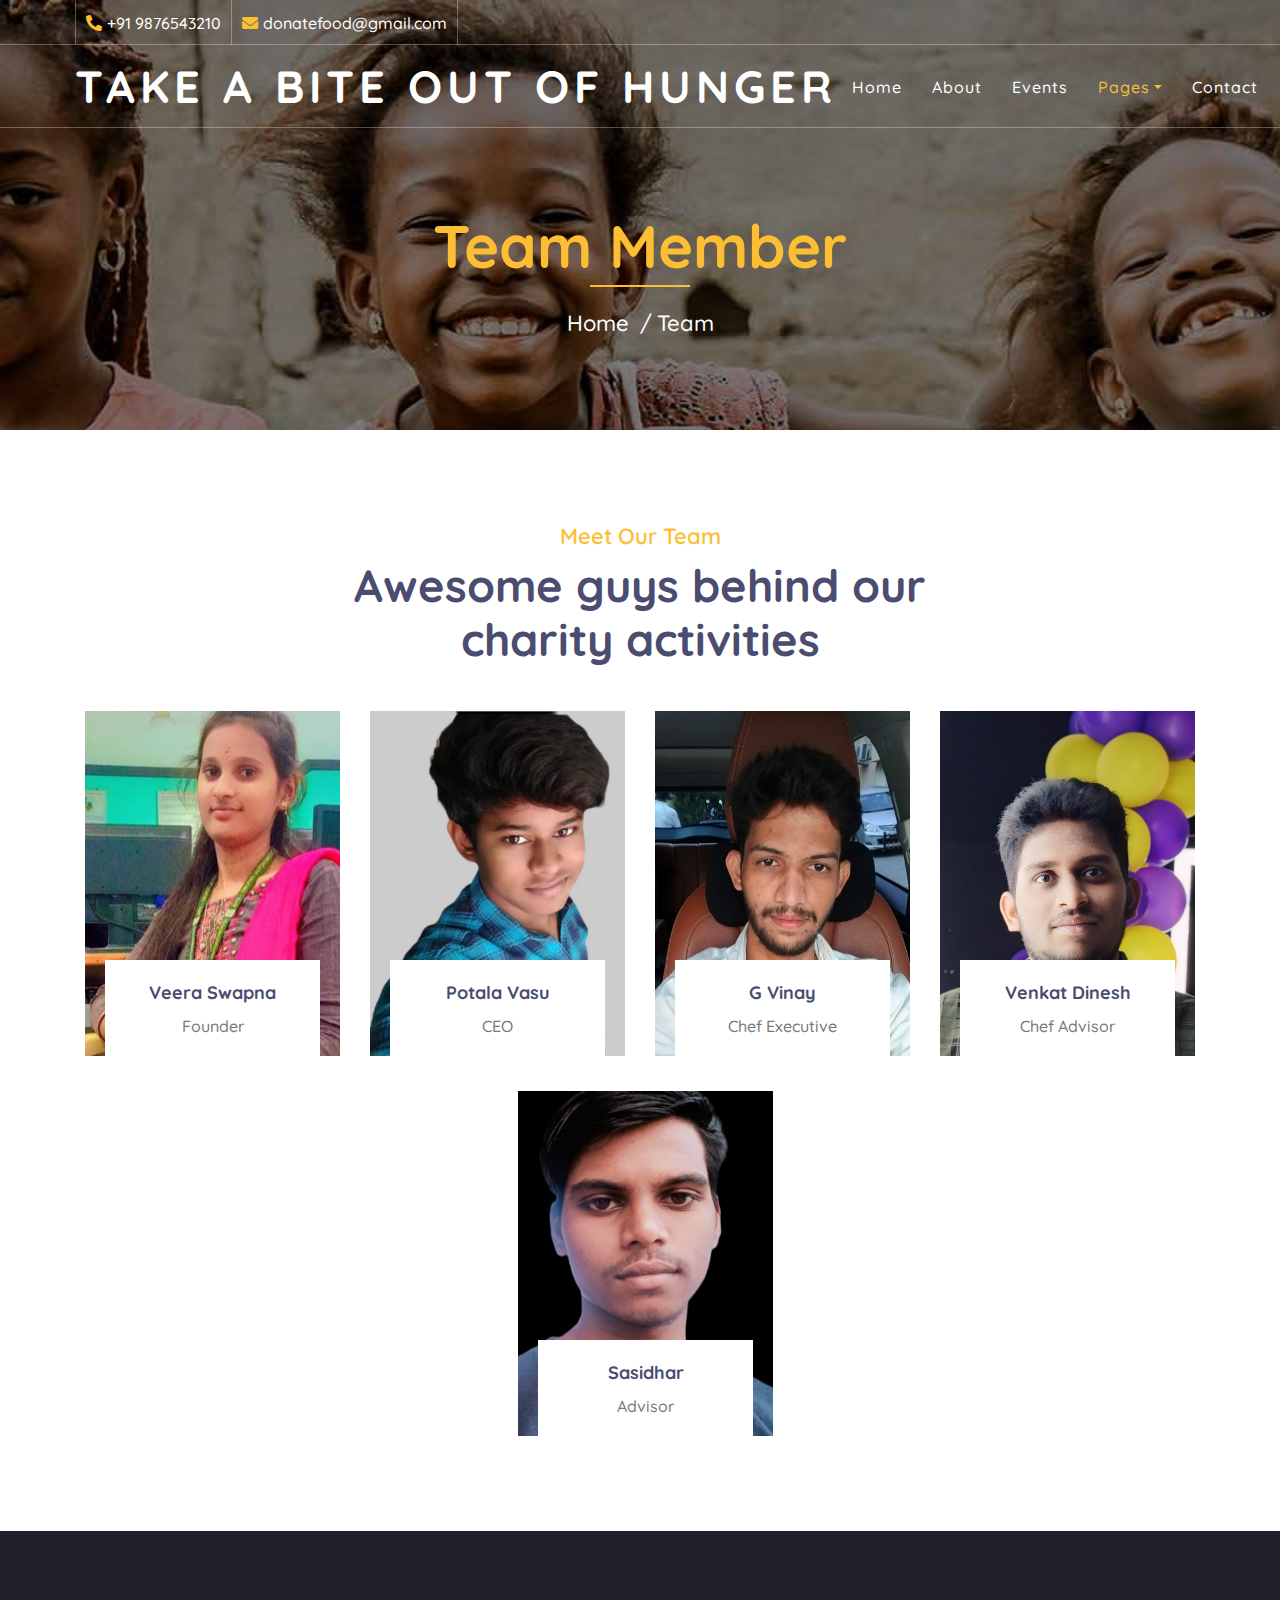
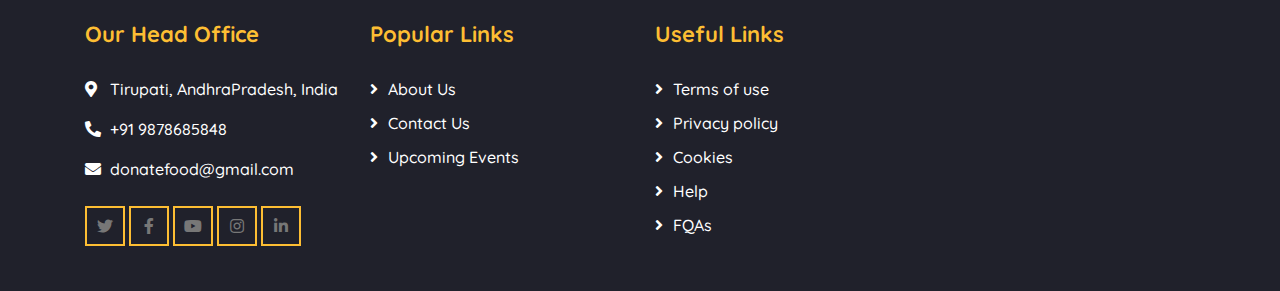
<file: team.html>
<!DOCTYPE html>
<html lang="en">
    <head>
        <meta charset="utf-8">
        <title>Take a Bite out of Hunger</title>
        <meta content="width=device-width, initial-scale=1.0" name="viewport">
        <meta content="Free Website Template" name="keywords">
        <meta content="Free Website Template" name="description">

        <!-- Favicon -->
        <link href="img/favicon.ico" rel="icon">

        <!-- Google Font -->
        <link href="https://fonts.googleapis.com/css2?family=Quicksand:wght@300;400;500;600;700&display=swap" rel="stylesheet">
        
        <!-- CSS Libraries -->
        <link href="https://stackpath.bootstrapcdn.com/bootstrap/4.4.1/css/bootstrap.min.css" rel="stylesheet">
        <link href="https://cdnjs.cloudflare.com/ajax/libs/font-awesome/5.10.0/css/all.min.css" rel="stylesheet">
        <link href="lib/flaticon/font/flaticon.css" rel="stylesheet">
        <link href="lib/animate/animate.min.css" rel="stylesheet">
        <link href="lib/owlcarousel/assets/owl.carousel.min.css" rel="stylesheet">

        <!-- Template Stylesheet -->
        <link href="css/style.css" rel="stylesheet">
        <link href="css/sasi.css" rel="stylesheet">
    </head>

    <body>
        <!-- Top Bar Start -->
        <div class="top-bar d-none d-md-block">
            <div class="container-fluid">
                <div class="row">
                    <div class="col-md-8">
                        <div class="top-bar-left">
                            <div class="text">
                                <i class="fa fa-phone-alt"></i>
                                <p>+91 9876543210</p>
                            </div>
                            <div class="text">
                                <i class="fa fa-envelope"></i>
                                <p>donatefood@gmail.com</p>
                            </div>
                        </div>
                    </div>
                    
                </div>
            </div>
        </div>
        <!-- Top Bar End -->

        <!-- Nav Bar Start -->
        <div class="navbar navbar-expand-lg bg-dark navbar-dark">
            <div class="container-fluid">
                <a href="index1.html" class="navbar-brand">Take a Bite out of Hunger</a>
                <button type="button" class="navbar-toggler" data-toggle="collapse" data-target="#navbarCollapse">
                    <span class="navbar-toggler-icon"></span>
                </button>

                <div class="collapse navbar-collapse justify-content-between" id="navbarCollapse">
                    <div class="navbar-nav ml-auto">
                        <a href="index1.html" class="nav-item nav-link">Home</a>
                        <a href="about.html" class="nav-item nav-link">About</a>
                        <a href="event.html" class="nav-item nav-link">Events</a>
                        <div class="nav-item dropdown">
                            <a href="#" class="nav-link dropdown-toggle active" data-toggle="dropdown">Pages</a>
                            <div class="dropdown-menu">
                                <a href="single.html" class="dropdown-item">Detail Page</a>
                                <a href="service.html" class="dropdown-item">What We Do</a>
                                <a href="team.html" class="dropdown-item">Meet The Team</a>
                                <a href="donate.html" class="dropdown-item">Donate Now</a>
                                <a href="volunteer.html" class="dropdown-item">Become A Volunteer</a>
                            </div>
                        </div>
                        <a href="contact.html" class="nav-item nav-link">Contact</a>
                    </div>
                </div>
            </div>
        </div>
        <!-- Nav Bar End -->
        
        
        <!-- Page Header Start -->
        <div class="page-header">
            <div class="container">
                <div class="row">
                    <div class="col-12">
                        <h2>Team Member</h2>
                    </div>
                    <div class="col-12">
                        <a href="index1.html">Home</a>
                        <a href="">Team</a>
                    </div>
                </div>
            </div>
        </div>
        <!-- Page Header End -->
        
        
        <!-- Team Start -->
        <div class="team">
            <div class="container">
                <div class="section-header text-center">
                    <p>Meet Our Team</p>
                    <h2>Awesome guys behind our charity activities</h2>
                </div>
                <div class="row">
                    <div class="col-lg-3 col-md-6">
                        <div class="team-item">
                            <div class="team-img">
                                <img src="img/swapna.jpg" style="height: 360px;" alt="Team Image">
                            </div>
                            <div class="team-text">
                                <h2>Veera Swapna</h2>
                                <p>Founder</p>
                                <div class="team-social">
                                    <a href=""><i class="fab fa-twitter"></i></a>
                                    <a href=""><i class="fab fa-facebook-f"></i></a>
                                    <a href=""><i class="fab fa-linkedin-in"></i></a>
                                    <a href=""><i class="fab fa-instagram"></i></a>
                                </div>
                            </div>
                        </div>
                    </div>
                    <div class="col-lg-3 col-md-6">
                        <div class="team-item">
                            <div class="team-img">
                                <img src="img/vasu.jpg" style="height: 360px;" alt="Team Image">
                            </div>
                            <div class="team-text">
                                <h2>Potala Vasu</h2>
                                <p>CEO</p>
                                <div class="team-social">
                                    <a href=""><i class="fab fa-twitter"></i></a>
                                    <a href=""><i class="fab fa-facebook-f"></i></a>
                                    <a href=""><i class="fab fa-linkedin-in"></i></a>
                                    <a href=""><i class="fab fa-instagram"></i></a>
                                </div>
                            </div>
                        </div>
                    </div>
                    <div class="col-lg-3 col-md-6">
                        <div class="team-item">
                            <div class="team-img">
                                <img src="img/vinay.jpg" style="height: 360px;" alt="Team Image">
                            </div>
                            <div class="team-text">
                                <h2>G Vinay</h2>
                                <p>Chef Executive</p>
                                <div class="team-social">
                                    <a href=""><i class="fab fa-twitter"></i></a>
                                    <a href=""><i class="fab fa-facebook-f"></i></a>
                                    <a href=""><i class="fab fa-linkedin-in"></i></a>
                                    <a href=""><i class="fab fa-instagram"></i></a>
                                </div>
                            </div>
                        </div>
                    </div>
                    <div class="col-lg-3 col-md-6">
                        <div class="team-item">
                            <div class="team-img">
                                <img src="img/dinesh.jpg" style="height: 360px;" alt="Team Image">
                            </div>
                            <div class="team-text">
                                <h2>Venkat Dinesh</h2>
                                <p>Chef Advisor</p>
                                <div class="team-social">
                                    <a href=""><i class="fab fa-twitter"></i></a>
                                    <a href=""><i class="fab fa-facebook-f"></i></a>
                                    <a href=""><i class="fab fa-linkedin-in"></i></a>
                                    <a href=""><i class="fab fa-instagram"></i></a>
                                </div>
                            </div>
                        </div>
                    </div>
                    <div class="col-lg-3 col-md-6 sasi">
                        <div class="team-item">
                            <div class="team-img">
                                <img  src="img/sasi.jpg" style="height: 360px;" alt="Team Image">
                            </div>
                            <div class="team-text">
                                <h2>Sasidhar</h2>
                                <p>Advisor</p>
                                <div class="team-social">
                                    <a href=""><i class="fab fa-twitter"></i></a>
                                    <a href=""><i class="fab fa-facebook-f"></i></a>
                                    <a href=""><i class="fab fa-linkedin-in"></i></a>
                                    <a href=""><i class="fab fa-instagram"></i></a>
                                </div>
                            </div>
                        </div>
                    </div>
                    
                </div>
            </div>
        </div>
        <!-- Team End -->


        <!-- Footer Start -->
        <div class="footer">
            <div class="container">
                <div class="row">
                    <div class="col-lg-3 col-md-6">
                        <div class="footer-contact">
                            <h2>Our Head Office</h2>
                            <p><i class="fa fa-map-marker-alt"></i>Tirupati, AndhraPradesh, India</p>
                            <p><i class="fa fa-phone-alt"></i>+91 9878685848</p>
                            <p><i class="fa fa-envelope"></i>donatefood@gmail.com</p>
                            <div class="footer-social">
                                <a class="btn btn-custom" href="https://freewebsitecode.com"><i class="fab fa-twitter"></i></a>
                                <a class="btn btn-custom" href="https://facebook.com/freewebsitecode"><i class="fab fa-facebook-f"></i></a>
                                <a class="btn btn-custom" href="https://www.youtube.com/channel/UC9HlQRmKgG3jeVD_fBxj1Pw/videos"><i class="fab fa-youtube"></i></a>
                                <a class="btn btn-custom" href="https://freewebsitecode.com"><i class="fab fa-instagram"></i></a>
                                <a class="btn btn-custom" href="https://freewebsitecode.com"><i class="fab fa-linkedin-in"></i></a>
                            </div>
                        </div>
                    </div>
                    <div class="col-lg-3 col-md-6">
                        <div class="footer-link">
                            <h2>Popular Links</h2>
                            <a href="about.html">About Us</a>
                            <a href="contact.html">Contact Us</a>
                            <a href="event.html">Upcoming Events</a>
                        </div>
                    </div>
                    <div class="col-lg-3 col-md-6">
                        <div class="footer-link">
                            <h2>Useful Links</h2>
                            <a href="">Terms of use</a>
                            <a href="">Privacy policy</a>
                            <a href="">Cookies</a>
                            <a href="">Help</a>
                            <a href="">FQAs</a>
                        </div>
                    </div>
                    </div>
                </div>
            </div>
           
        </div>
        <!-- Footer End -->

        <!-- Back to top button -->
        <a href="#" class="back-to-top"><i class="fa fa-chevron-up"></i></a>
        
        <!-- Pre Loader -->
        <div id="loader" class="show">
            <div class="loader"></div>
        </div>

        <!-- JavaScript Libraries -->
        <script src="https://code.jquery.com/jquery-3.4.1.min.js"></script>
        <script src="https://stackpath.bootstrapcdn.com/bootstrap/4.4.1/js/bootstrap.bundle.min.js"></script>
        <script src="lib/easing/easing.min.js"></script>
        <script src="lib/owlcarousel/owl.carousel.min.js"></script>
        <script src="lib/waypoints/waypoints.min.js"></script>
        <script src="lib/counterup/counterup.min.js"></script>
        <script src="lib/parallax/parallax.min.js"></script>
        
        <!-- Contact Javascript File -->
        <script src="mail/jqBootstrapValidation.min.js"></script>
        <script src="mail/contact.js"></script>

        <!-- Template Javascript -->
        <script src="js/main.js"></script>
    </body>
</html>
</file>
<file: lib/flaticon/font/flaticon.css>
/*
  	Flaticon icon font: Flaticon
  	Creation date: 30/09/2020 10:47
  	*/

@font-face {
  font-family: "Flaticon";
  src: url("./Flaticon.eot");
  src: url("./Flaticon.eot?#iefix") format("embedded-opentype"),
       url("./Flaticon.woff2") format("woff2"),
       url("./Flaticon.woff") format("woff"),
       url("./Flaticon.ttf") format("truetype"),
       url("./Flaticon.svg#Flaticon") format("svg");
  font-weight: normal;
  font-style: normal;
}

@media screen and (-webkit-min-device-pixel-ratio:0) {
  @font-face {
    font-family: "Flaticon";
    src: url("./Flaticon.svg#Flaticon") format("svg");
  }
}

[class^="flaticon-"]:before, [class*=" flaticon-"]:before,
[class^="flaticon-"]:after, [class*=" flaticon-"]:after {   
  font-family: Flaticon;
        font-size: 20px;
font-style: normal;
margin-left: 20px;
}

.flaticon-water:before { content: "\f100"; }
.flaticon-healthcare:before { content: "\f101"; }
.flaticon-diet:before { content: "\f102"; }
.flaticon-education:before { content: "\f103"; }
.flaticon-home:before { content: "\f104"; }
.flaticon-charity:before { content: "\f105"; }
.flaticon-social-care:before { content: "\f106"; }
.flaticon-kindness:before { content: "\f107"; }
.flaticon-donation:before { content: "\f108"; }
.flaticon-woman:before { content: "\f109"; }
</file>
<file: css/style.css>
/*******************************/
/********* General CSS *********/
/*******************************/
body {
    color: #777777;
    font-weight: 500;
    background: #ffffff;
    font-family: 'Quicksand', sans-serif;
}

h1,
h2, 
h3, 
h4,
h5, 
h6 {
    color: #4a4c70;
}

a {
    color: #4a4c70;
    transition: .3s;
}

a:hover,
a:active,
a:focus {
    color: #FDBE33;
    outline: none;
    text-decoration: none;
}

.btn.btn-custom {
    padding: 12px 20px;
    text-align: center; 
   font-size: 16px;
    font-weight: 500;
    color: #777777;
    border-radius: 0;
    border: 2px solid #FDBE33;
    box-shadow: inset 0 0 0 0 #FDBE33;
    transition: ease-out 0.3s;
    -webkit-transition: ease-out 0.3s;
    -moz-transition: ease-out 0.3s;
}

.btn.btn-custom:hover {
    color: #20212B;
    box-shadow: inset 0 0 0 30px #FDBE33;
}

.btn:focus,
.form-control:focus {
    box-shadow: none;
}

.container-fluid {
    max-width: 1366px;
}

[class^="flaticon-"]:before, [class*=" flaticon-"]:before,
[class^="flaticon-"]:after, [class*=" flaticon-"]:after {   
    font-size: inherit;
    margin-left: 0;
}


/**********************************/
/****** Loader & Back to Top ******/
/**********************************/
#loader {
    position: fixed;
    top: 0;
    right: 0;
    bottom: 0;
    left: 0;
    display: flex;
    align-items: center;
    justify-content: center;
    background: #ffffff;
    opacity: 0;
    visibility: hidden;
    -webkit-transition: opacity .3s ease-out, visibility 0s linear .3s;
    -o-transition: opacity .3s ease-out, visibility 0s linear .3s;
    transition: opacity .3s ease-out, visibility 0s linear .3s;
    z-index: 999;
}

#loader.show {
    -webkit-transition: opacity .6s ease-out, visibility 0s linear 0s;
    -o-transition: opacity .6s ease-out, visibility 0s linear 0s;
    transition: opacity .6s ease-out, visibility 0s linear 0s;
    visibility: visible;
    opacity: 1;
}

#loader .loader {
    position: relative;
    width: 45px;
    height: 45px;
    border: 5px solid #dddddd;
    border-top: 5px solid #FDBE33;
    border-radius: 50%;
    -webkit-animation: spin 2s linear infinite;
    animation: spin 2s linear infinite;
}

@-webkit-keyframes spin {
    0% { -webkit-transform: rotate(0deg); }
    100% { -webkit-transform: rotate(360deg); }
}

@keyframes spin {
    0% { transform: rotate(0deg); }
    100% { transform: rotate(360deg); }
}

.back-to-top {
    position: fixed;
    display: none;
    background: #FDBE33;
    width: 44px;
    height: 44px;
    text-align: center;
    line-height: 1;
    font-size: 22px;
    right: 15px;
    bottom: 15px;
    transition: background 0.5s;
    z-index: 9;
}

.back-to-top i {
    color: #4a4c70;
    padding-top: 10px;
}

.back-to-top:hover {
    background: #4a4c70;
}

.back-to-top:hover i {
    color: #FDBE33;
}


/**********************************/
/********** Top Bar CSS ***********/
/**********************************/
.top-bar {
    position: absolute;
    height: 45px;
    width: 100%;
    top: 0;
    left: 0;
    z-index: 3;
    border-bottom: 1px solid rgba(255, 255, 255, .3);
}

.top-bar .top-bar-left {
    display: flex;
    align-items: center;
    justify-content: flex-start;
}

.top-bar .top-bar-right {
    display: flex;
    align-items: center;
    justify-content: flex-end;
}

.top-bar .text {
    display: flex;
    align-items: center;
    justify-content: center;
    flex-direction: row;
    height: 45px;
    padding: 0 10px;
    text-align: center;
    border-left: 1px solid rgba(255, 255, 255, .3);
}

.top-bar .text:last-child {
    border-right: 1px solid rgba(255, 255, 255, .3);
}

.top-bar .text i {
    font-size: 16px;
    color: #FDBE33;
    margin-right: 5px;
}

.top-bar .text p {
    color: #ffffff;
    font-size: 16px;
    font-weight: 500;
    margin: 0;
}

.top-bar .social {
    display: flex;
    height: 45px;
    font-size: 0;
    justify-content: flex-end;
}

.top-bar .social a {
    display: flex;
    align-items: center;
    justify-content: center;
    width: 45px;
    height: 100%;
    font-size: 16px;
    color: #FDBE33;
    border-right: 1px solid rgba(255, 255, 255, .3);
}

.top-bar .social a:first-child {
    border-left: 1px solid rgba(255, 255, 255, .3);
}

.top-bar .social a:hover {
    color: #ffffff;
    background: #FDBE33;
}

@media (min-width: 992px) {
    .top-bar {
        padding: 0 60px;
    }
}


/**********************************/
/*********** Nav Bar CSS **********/
/**********************************/
.navbar {
    position: relative;
    transition: .5s;
    z-index: 999;
}

.navbar.nav-sticky {
    position: fixed;
    top: 0;
    width: 100%;
    box-shadow: 0 2px 5px rgba(0, 0, 0, .3);
    transition: .5s;
}

.navbar .navbar-brand {
    margin: 0;
    color: #ffffff;
    font-size: 45px;
    line-height: 0px;
    font-weight: 700;
    letter-spacing: 5px;
    text-transform: uppercase;
}

.navbar .navbar-brand img {
    max-width: 100%;
    max-height: 40px;
}

.navbar-dark .navbar-nav .nav-link,
.navbar-dark .navbar-nav .nav-link:focus,
.navbar-dark .navbar-nav .nav-link:hover,
.navbar-dark .navbar-nav .nav-link.active {
    padding: 10px 15px 8px 15px;
    color: #ffffff;
}

.navbar-dark .navbar-nav .nav-link:hover,
.navbar-dark .navbar-nav .nav-link.active {
    color: #FDBE33;
    transition: none;
}

.navbar .dropdown-menu {
    margin-top: 0;
    border: 0;
    border-radius: 0;
    background: #f8f9fa;
}

@media (min-width: 992px) {
    .navbar {
        position: absolute;
        width: 100%;
        top: 45px;
        padding: 20px 60px;
        background: transparent !important;
        border-bottom: 1px solid rgba(255, 255, 255, .3);
        z-index: 9;
    }
    
    .navbar.nav-sticky {
        padding: 10px 60px;
        background: #20212B !important;
        border-bottom: none;
    }
    
    .page .navbar {
        background: #20212B !important;
    }
    
    .navbar a.nav-link {
        padding: 8px 15px;
        font-size: 16px;
        letter-spacing: 1px;
    }
}

@media (max-width: 991.98px) {   
    .navbar {
        padding: 15px;
        background: #20212B !important;
    }
    
    .navbar a.nav-link {
        padding: 5px;
    }
    
    .navbar .dropdown-menu {
        box-shadow: none;
    }
}


/*******************************/
/********** Hero CSS ***********/
/*******************************/
.carousel {
    position: relative;
    width: 100%;
    min-height: 300px;
    background: #ffffff;
    margin-bottom: 45px;
}

.carousel .container-fluid {
    padding: 0;
}

.carousel .carousel-item {
    position: relative;
    width: 100%;
    min-height: 300px;
    display: flex;
    align-items: center;
    justify-content: center;
    flex-direction: column;
}

.carousel .carousel-img {
    position: relative;
    width: 100%;
    height: 100%;
    min-height: 300px;
    text-align: right;
    overflow: hidden;
}

.carousel .carousel-img::after {
    position: absolute;
    content: "";
    top: 0;
    right: 0;
    bottom: 0;
    left: 0;
    background: rgba(0, 0, 0, .5);
    z-index: 1;
}

.carousel .carousel-img img {
    width: 100%;
    height: 100%;
    object-fit: cover;
}

.carousel .carousel-text {
    position: absolute;
    max-width: 700px;
    display: flex;
    align-items: center;
    justify-content: center;
    flex-direction: column;
    z-index: 2;
}

.carousel .carousel-text h1 {
    text-align: center;
    color: #ffffff;
    font-size: 60px;
    font-weight: 700;
    margin-bottom: 20px;
}

.carousel .carousel-text p {
    color: #ffffff;
    text-align: center;
    font-size: 20px;
    margin-bottom: 25px;
}

.carousel .carousel-btn .btn.btn-custom {
    color: #ffffff;
}

.carousel .carousel-btn .btn.btn-custom:hover {
    color: #20212B;
}

.carousel .carousel-btn .btn:first-child {
    margin-right: 15px;
}

.carousel .owl-nav {
    position: absolute;
    width: 100%;
    height: 60px;
    top: calc(50% - 30px);
    left: 0;
    display: flex;
    justify-content: space-between;
    z-index: 9;
}

.carousel .owl-nav .owl-prev,
.carousel .owl-nav .owl-next {
    width: 60px;
    height: 60px;
    display: flex;
    align-items: center;
    justify-content: center;
    color: #FDBE33;
    background: rgba(256, 256, 256, .2);
    font-size: 22px;
    transition: .3s;
}

.carousel .owl-nav .owl-prev:hover,
.carousel .owl-nav .owl-next:hover {
    color: #ffffff;
    background: #FDBE33;
}

.carousel .owl-nav .owl-prev {
    margin-right: 2px;
}

.carousel .animated {
    -webkit-animation-duration: 1s;
    animation-duration: 1s;
}

#videoModal .modal-dialog {
    position: relative;
    max-width: 800px;
    margin: 60px auto 0 auto;
}

#videoModal .modal-body {
    position: relative;
    padding: 0px;
}

#videoModal .close {
    position: absolute;
    width: 30px;
    height: 30px;
    right: 0px;
    top: -30px;
    z-index: 999;
    font-size: 30px;
    font-weight: normal;
    color: #ffffff;
    background: #000000;
    opacity: 1;
}

@media (max-width: 991.98px) {
    .carousel .carousel-text h1 {
        font-size: 35px;
    }
    
    .carousel .carousel-text p {
        font-size: 16px;
    }
    
    .carousel .carousel-text .btn {
        padding: 12px 30px;
        font-size: 15px;
        letter-spacing: 0;
    }
}

@media (max-width: 767.98px) {
    .carousel .carousel-text h1 {
        font-size: 30px;
    }
    
    .carousel .carousel-text .btn {
        padding: 10px 25px;
        font-size: 15px;
        letter-spacing: 0;
    }
}

@media (max-width: 575.98px) {
    .carousel .carousel-text h1 {
        font-size: 25px;
    }
    
    .carousel .carousel-text .btn {
        padding: 8px 20px;
        font-size: 14px;
        letter-spacing: 0;
    }
}


/*******************************/
/******* Page Header CSS *******/
/*******************************/
.page-header {
    position: relative;
    margin-bottom: 45px;
    padding: 210px 0 90px 0;
    text-align: center;
    background: linear-gradient(rgba(0, 0, 0, .5), rgba(0, 0, 0, .5)), url(../img/page-header.jpg);
    background-attachment: fixed;
    background-position: center;
    background-repeat: no-repeat;
    background-size: cover;
}

.page-header h2 {
    position: relative;
    color: #FDBE33;
    font-size: 60px;
    font-weight: 700;
    margin-bottom: 20px;
    padding-bottom: 5px;
}

.page-header h2::after {
    position: absolute;
    content: "";
    width: 100px;
    height: 2px;
    left: calc(50% - 50px);
    bottom: 0;
    background: #FDBE33;
}

.page-header a {
    position: relative;
    padding: 0 12px;
    font-size: 22px;
    color: #ffffff;
}

.page-header a:hover {
    color: #FDBE33;
}

.page-header a::after {
    position: absolute;
    content: "/";
    width: 8px;
    height: 8px;
    top: -2px;
    right: -7px;
    text-align: center;
    color: #ffffff;
}

.page-header a:last-child::after {
    display: none;
}

@media (max-width: 991.98px) {
    .page-header {
        padding: 60px 0;
    }
    
    .page-header h2 {
        font-size: 45px;
    }
    
    .page-header a {
        font-size: 20px;
    }
}

@media (max-width: 767.98px) {
    .page-header {
        padding: 45px 0;
    }
    
    .page-header h2 {
        font-size: 35px;
    }
    
    .page-header a {
        font-size: 18px;
    }
}


/*******************************/
/******* Section Header ********/
/*******************************/
.section-header {
    position: relative;
    width: 100%;
    max-width: 700px;
    margin: 0 auto 45px auto;
}

.section-header p {
    margin-bottom: 5px;
    position: relative;
    font-size: 22px;
    font-weight: 600;
    text-transform: capitalize;
    color: #FDBE33;
}

.section-header h2 {
    margin: 0;
    font-size: 45px;
    font-weight: 700;
}

@media (max-width: 991.98px) {
    .section-header h2 {
        font-size: 45px;
    }
}

@media (max-width: 767.98px) {
    .section-header h2 {
        font-size: 40px;
    }
}

@media (max-width: 575.98px) {
    .section-header h2 {
        font-size: 35px;
    }
}


/*******************************/
/********** About CSS **********/
/*******************************/
.about {
    position: relative;
    width: 100%;
    padding: 45px 0;
}

.about .section-header {
    margin-bottom: 30px;
    margin-left: 0;
}

.about .about-img {
    width: 100%;
    height: 100vh;
}

.about .about-tab {
    width: 100%;
}

.about .about-tab .nav.nav-pills .nav-link {
    padding: 8px;
    font-weight: 600;
    background: none;
    border-radius: 0;
    border-bottom: 1px solid rgba(0, 0, 0, .15);
    transition: none;
}

.about .about-tab .nav.nav-pills .nav-link:hover,
.about .about-tab .nav.nav-pills .nav-link.active {
    color: #FDBE33;
    padding-bottom: 7px;
    border-bottom: 3px solid #FDBE33;
}

.about .about-tab .tab-content {
    padding: 15px 0 0 0;
    background: transparent;
}

.about .about-tab .tab-content .container {
    padding: 0;
}

@media (max-width: 991.98px) {
    .about .section-header {
        margin-top: 30px;
    }
}


/*******************************/
/********* Service CSS *********/
/*******************************/
.service {
    position: relative;
    width: 100%;
    padding: 45px 0 15px 0;
}

.service .service-item {
    position: relative;
    width: 100%;
    display: flex;
    justify-content: space-between;
    margin-bottom: 45px;
    transition: .3s;
}

.service .service-icon {
    position: relative;
    width: 60px;
}

.service .service-icon i {
    position: relative;
    display: block;
    color: #FDBE33;
    font-size: 60px;
    line-height: 60px;
    margin-top: 5px;
}

.service .service-text {
    position: relative;
    margin-left: 20px;
    padding-left: 20px;
}

.service .service-text::before {
    position: absolute;
    content: "";
    width: 1px;
    height: calc(100% - 10px);
    top: 5px;
    left: 0;
    background: rgba(0, 0, 0, .1);
}

.service .service-text::after {
    position: absolute;
    content: "";
    width: 3px;
    height: 40px;
    top: calc(50% - 20px);
    left: -1px;
    background: #FDBE33;
}

.service .service-text h3 {
    margin-bottom: 10px;
    font-size: 22px;
    font-weight: 700;
    letter-spacing: 1px;
}

.service .service-text p {
    margin: 0;
}


/*******************************/
/********* Donate CSS **********/
/*******************************/
.donate {
    position: relative;
    width: 100%;
    margin: 45px 0;
    background: rgba(0, 0, 0, .5);
}

.donate .donate-content {
    padding: 45px 0 15px 0;
}

.container .donate {
    margin: 90px 0;
}

.container .donate .donate-content {
    padding: 45px 30px 15px 30px;
}

.donate .donate-content .section-header {
    margin-bottom: 30px;
}

.donate .donate-content .section-header h2 {
    color: #ffffff;
}

.donate .donate-text p {
    color: #ffffff;
    font-size: 18px;
}

.donate .donate-form {
    padding: 90px 30px;
    background: #FDBE33;
}

.donate .donate-form .control-group {
    margin-bottom: 15px;
}

.donate .donate-form .form-control {
    height: 60px;
    color: #ffffff;
    padding: 0 15px;
    border-radius: 0;
    border: 1px solid #ffffff;
    background: transparent;
}

.donate .donate-form .form-control::placeholder {
    color: #ffffff;
    opacity: 1;
}

.donate .donate-form .form-control:-ms-input-placeholder,
.donate .donate-form .form-control::-ms-input-placeholder {
    color: #ffffff;
}

.donate .donate-form .btn-group {
    display: flex;
    justify-content: space-between;
    margin-bottom: 15px;
}

.donate .donate-form .btn.btn-custom {
    padding: 15px 0;
    width: 100%;
    height: 60px;
    color: #ffffff;
    border: 1px solid #ffffff;
    box-shadow: inset 0 0 0 0 #ffffff;
}

.donate .donate-form .btn.btn-custom:hover,
.donate .donate-form .btn.btn-custom.active {
    color: #FDBE33;
    border: 1px solid #ffffff;
    box-shadow: inset 0 0 0 30px #ffffff;
}





/*******************************/
/********** Facts CSS **********/
/*******************************/
.facts {
    position: relative;
    width: 100%;
    min-height: 400px;
    margin: 45px 0;
    display: flex;
    align-items: center;
    background: rgba(0, 0, 0, .5);
}

.facts .facts-item {
    display: flex;
    flex-direction: row;
    margin: 25px 0;
}

.facts .facts-item i {
    margin-top: 10px;
    font-size: 60px;
    line-height: 60px;
    color: #FDBE33;
}

.facts .facts-text {
    padding-left: 20px;
}

.facts .facts-text h3 {
    position: relative;
    display: inline-block;
    color: #ffffff;
    font-size: 45px;
    font-weight: 700;
}

.facts .facts-text h3::after {
    position: absolute;
    top: 0px;
    color: #ffffff;
    font-size: 25px;
    font-family: "Font Awesome 5 Free";
    font-weight: 900;
}

.facts .facts-text h3.facts-plus::after {
    content: "\f067";
    right: -25px;
}

.facts .facts-text h3.facts-dollar::after {
    content: "\f155";
    right: -18px;
}

.facts .facts-text p {
    color: #ffffff;
    font-size: 22px;
    font-weight: 600;
    margin: 0;
}


/*******************************/
/*********** Team CSS **********/
/*******************************/
.team {
    position: relative;
    width: 100%;
    padding: 45px 0 15px 0;
}

.team .team-item {
    position: relative;
    margin-bottom: 35px;
}

.team .team-img {
    position: relative;
    overflow: hidden;
}

.team .team-img img {
    width: 100%;
    transform: scale(1.1);
    margin-bottom: -15px;
    transition: .3s;
}

.team .team-item:hover img {
    margin: -15px 0 0 0;
}

.team .team-text {
    position: absolute;
    width: calc(100% - 40px);
    height: 96px;
    bottom: 0;
    left: 20px;
    padding: 22px 0;
    text-align: center;
    background: #ffffff;
    transition: .3s;
    overflow: hidden;
}

.team .team-text h2 {
    font-size: 18px;
    font-weight: 700;
    margin-bottom: 10px;
}

.team .team-text p {
    margin-bottom: 20px;
}

.team .team-social {
    position: relative;
    font-size: 0;
}

.team .team-social a {
    display: inline-block;
    width: 35px;
    height: 35px;
    margin: 0 3px;
    padding: 5px 0;
    text-align: center;
    font-size: 14px;
    color: #4a4c70;
    border: 2px solid #FDBE33;
    transition: .3s;
}

.team .team-social a:hover {
    color: #20212B;
    background: #FDBE33;
}

.team .team-item:hover .team-text {
    height: 160px;
}


/*******************************/
/******* Testimonial CSS *******/
/*******************************/
.testimonial {
    position: relative;
    width: 100%;
    padding: 45px 0;
}

.testimonial .testimonials-carousel {
    position: relative;
    width: calc(100% + 30px);
    margin: 0 -15px;
}

.testimonial .testimonial-item {
    position: relative;
    width: 100%;
    padding: 0 15px;
    display: flex;
    flex-direction: column;
    overflow: hidden;
}

.testimonial .testimonial-profile {
    display: flex;
    align-items: center;
    margin-bottom: 15px;
    border-bottom: 1px solid rgba(0, 0, 0, .1);
}

.testimonial .testimonial-profile img {
    width: 80px;
    margin-bottom: -1px;
}

.testimonial .testimonial-name {
    padding-left: 15px;
    width: calc(100% - 95px);
}

.testimonial .testimonial-name h3 {
    font-size: 20px;
    font-weight: 600;
    margin-bottom: 5px;
}

.testimonial .testimonial-name p {
    margin: 0;
    font-style: italic;
}

.testimonial .testimonial-text p {
    margin: 0;
}

.testimonial .owl-dots {
    margin-top: 15px;
    text-align: center;
}

.testimonial .owl-dot {
    display: inline-block;
    margin: 0 5px;
    width: 12px;
    height: 12px;
    border-radius: 0;
    background: #FDBE33;
}

.testimonial .owl-dot.active {
    background: #20212B;
}


/*******************************/
/******** Volunteer CSS ********/
/*******************************/
.volunteer {
    position: relative;
    width: 100%;
    margin: 45px 0;
    background: rgba(0, 0, 0, .5);
}

.volunteer .volunteer-content {
    padding: 30px 0 45px 0;
}

.container .volunteer {
    margin: 90px 0;
}

.container .volunteer .volunteer-content {
    padding: 45px 30px 15px 30px;
}

.volunteer .volunteer-content .section-header {
    margin-bottom: 30px;
}

.volunteer .volunteer-content .section-header h2 {
    color: #ffffff;
}

.volunteer .volunteer-text p {
    color: #ffffff;
    font-size: 18px;
}

.volunteer .volunteer-form {
    padding: 90px 30px;
    background: #FDBE33;
}

.volunteer .volunteer-form .control-group {
    margin-bottom: 15px;
}

.volunteer .volunteer-form .form-control {
    height: 60px;
    color: #ffffff;
    padding: 0 15px;
    border-radius: 0;
    border: 1px solid #ffffff;
    background: transparent;
}

.volunteer .volunteer-form textarea.form-control {
    height: 120px;
    padding: 15px;
}

.volunteer .volunteer-form .form-control::placeholder {
    color: #ffffff;
    opacity: 1;
}

.volunteer .volunteer-form .form-control:-ms-input-placeholder,
.volunteer .volunteer-form .form-control::-ms-input-placeholder {
    color: #ffffff;
}

.volunteer .volunteer-form .btn.btn-custom {
    padding: 15px 0;
    width: 100%;
    height: 60px;
    color: #ffffff;
    border: 1px solid #ffffff;
    box-shadow: inset 0 0 0 0 #ffffff;
}

.volunteer .volunteer-form .btn.btn-custom:hover {
    color: #FDBE33;
    border: 1px solid #ffffff;
    box-shadow: inset 0 0 0 30px #ffffff;
}


/*******************************/
/********** Event CSS **********/
/*******************************/
.event {
    position: relative;
    width: 100%;
    padding: 45px 0 15px 0;
}

.event .event-item {
    margin-bottom: 30px;
    background: #f3f6ff;
}

.event .event-item img {
    width: 100%;
}

.event .event-content {
    padding: 30px;
    display: flex;
}

.event .event-meta {
    margin-bottom: 15px;
    display: flex;
    flex-direction: column;
}

.event .event-meta p {
    position: relative;
    margin-bottom: 8px;
    padding-bottom: 8px;
    white-space: nowrap;
    border-bottom: 1px solid rgba(0, 0, 0, .15);
}

.event .event-meta p:last-child {
    border-bottom: none;
}

.event .event-meta i {
    color: #4a4c70;
    width: 25px;
}

.event .event-text {
    position: relative;
    margin-left: 20px;
    padding-left: 20px;
}

.event .event-text::before {
    position: absolute;
    content: "";
    width: 1px;
    height: calc(100% - 5px);
    top: 6px;
    left: 0;
    background: rgba(0, 0, 0, .15);
}

.event .event-text::after {
    position: absolute;
    content: "";
    width: 3px;
    height: 40px;
    top: calc(50% - 20px);
    left: -1px;
    background: #FDBE33;
}

.event .event-text h3 {
    font-size: 25px;
    font-weight: 700;
    margin-bottom: 10px;
}

.event .event-text p {
    margin: 0;
}

.event .btn.btn-custom {
    margin-top: 20px;
    padding: 8px 30px;
}

@media (max-width: 575.98px) {
    .event .event-content {
        flex-direction: column;
    }
    
    .event .event-meta {
        flex-direction: row;
    }
    
    .event .event-meta p {
        font-size: 14px;
        padding-right: 7px;
    }
    
    .event .event-meta p:last-child {
        border-bottom: 1px solid rgba(0, 0, 0, .15);
    }
    
    .event .event-meta i {
        width: 18px;
    }
    
    .event .event-text {
        margin: 0;
        padding: 0;
    }
    
    .event .event-text::before,
    .event .event-text::after {
        display: none;
    }
}



/*******************************/
/*********** Blog CSS **********/
/*******************************/
.blog {
    position: relative;
    width: 100%;
    padding: 45px 0 15px 0;
}

.blog .blog-item {
    margin-bottom: 30px;
    padding-bottom: 30px;
    background: #f3f6ff;
}

.blog .blog-img {
    width: 100%;
}

.blog .blog-img img {
    width: 100%;
}

.blog .blog-text {
    padding: 30px 30px 15px 30px;
}

.blog .blog-text h3 {
    font-size: 22px;
    font-weight: 700;
}

.blog .blog-text h3 a {
    color: #4a4c70;
}

.blog .blog-text h3 a:hover {
    color: #FDBE33;
}

.blog .blog-text p {
    margin: 0;
}

.blog .blog-meta {
    margin: 0 30px;
    padding-top: 15px;
    display: flex;
    border-top: 1px solid rgba(0, 0, 0, .15);
}

.blog .blog-meta p {
    margin: 0;
    color: #777777;
    padding: 0 30px;
    border-right: 1px solid rgba(0, 0, 0, .15);
}

.blog .blog-meta p:first-child {
    padding-left: 0;
}

.blog .blog-meta p:last-child {
    padding-right: 0;
    border: none;
}

.blog .blog-meta i {
    color: #4a4c70;
    margin-right: 8px
}

.blog .pagination {
    margin-bottom: 15px;
}

.blog .pagination .page-link {
    color: #4a4c70;
    border-radius: 0;
    border-color: #4a4c70;
}

.blog .pagination .page-link:hover,
.blog .pagination .page-item.active .page-link {
    color: #FDBE33;
    background: #4a4c70;
}

.blog .pagination .disabled .page-link {
    color: #999999;
}


/*******************************/
/********* Contact CSS *********/
/*******************************/
.contact {
    position: relative;
    width: 100%;
    padding: 45px 0;
}

.contact .contact-img {
    position: relative;
    width: 100%;
}

.contact .contact-img img {
    width: 100%;
    height: 440px;
    object-fit: cover;
}

.contact .contact-form {
    position: relative;
    width: 100%;
    max-width: 700px;
    margin: 0 auto;
    margin-top: -220px;
    padding: 30px;
    background: #f3f6ff;
}

@media (max-width: 991.98px) {
    .contact .contact-form {
        max-width: 600px;
    }
}

@media (max-width: 767.98px) {
    .contact .contact-form {
        max-width: 400px;
    }
}

@media (max-width: 575.98px) {
    .contact .contact-form {
        max-width: 300px;
    }
}

.contact .contact-form input {
    padding: 15px;
    background: none;
    border-radius: 0;
    border: 1px solid rgba(0, 0, 0, .1);
}

.contact .contact-form textarea {
    height: 150px;
    padding: 8px 15px;
    background: none;
    border-radius: 0;
    border: 1px solid rgba(0, 0, 0, .1);
}

.contact .contact-form .btn.btn-custom {
    width: 100%;
}

.contact .help-block ul {
    margin: 0;
    padding: 0;
    list-style-type: none;
}


/*******************************/
/******* Single Post CSS *******/
/*******************************/
.single {
    position: relative;
    padding: 45px 0;
}

.single .single-content {
    position: relative;
    margin-bottom: 30px;
    overflow: hidden;
}

.single .single-content img {
    margin-bottom: 20px;
    width: 100%;
}

.single .single-tags {
    margin: -5px -5px 41px -5px;
    font-size: 0;
}

.single .single-tags a {
    margin: 5px;
    display: inline-block;
    padding: 7px 15px;
    font-size: 14px;
    font-weight: 500;
    color: #4a4c70;
    border: 1px solid #4a4c70;
}

.single .single-tags a:hover {
    color: #ffffff;
    background: #FDBE33;
    border-color: #FDBE33;
}

.single .single-bio {
    margin-bottom: 45px;
    padding: 30px;
    background: #f3f6ff;
    display: flex;
}

.single .single-bio-img {
    width: 100%;
    max-width: 100px;
}

.single .single-bio-img img {
    width: 100%;
    border: 15px solid #ffffff;
}

.single .single-bio-text {
    padding-left: 30px;
}

.single .single-bio-text h3 {
    font-size: 20px;
    font-weight: 700;
}

.single .single-bio-text p {
    margin: 0;
}

.single .single-related {
    margin-bottom: 45px;
}

.single .single-related h2 {
    font-size: 30px;
    font-weight: 700;
    margin-bottom: 25px;
}

.single .related-slider {
    position: relative;
    margin: 0 -15px;
    width: calc(100% + 30px);
}

.single .related-slider .post-item {
    margin: 0 15px;
}

.single .post-item {
    display: flex;
    align-items: center;
    margin-bottom: 15px;
}

.single .post-item .post-img {
    width: 100%;
    max-width: 80px;
}

.single .post-item .post-img img {
    width: 100%;
}

.single .post-item .post-text {
    padding-left: 15px;
}

.single .post-item .post-text a {
    font-size: 16px;
    font-weight: 600;
}

.single .post-item .post-text a:hover {
    color: #FDBE33;
}

.single .post-item .post-meta {
    display: flex;
    margin-top: 8px;
}

.single .post-item .post-meta p {
    display: inline-block;
    margin: 0;
    padding: 0 3px;
    font-size: 14px;
    font-weight: 500;
    font-style: italic;
}

.single .post-item .post-meta p a {
    margin-left: 5px;
    color: #999999;
    font-size: 14px;
    font-weight: 500;
    font-style: normal;
}

.single .related-slider .owl-nav {
    position: absolute;
    width: 90px;
    top: -55px;
    right: 15px;
    display: flex;
}

.single .related-slider .owl-nav .owl-prev,
.single .related-slider .owl-nav .owl-next {
    margin-left: 15px;
    width: 30px;
    height: 30px;
    display: flex;
    align-items: center;
    justify-content: center;
    color: #4a4c70;
    background: #FDBE33;
    font-size: 16px;
    transition: .3s;
}

.single .related-slider .owl-nav .owl-prev:hover,
.single .related-slider .owl-nav .owl-next:hover {
    color: #FDBE33;
    background: #4a4c70;
}

.single .single-comment {
    position: relative;
    margin-bottom: 45px;
}

.single .single-comment h2 {
    font-size: 30px;
    font-weight: 700;
    margin-bottom: 25px;
}

.single .comment-list {
    list-style: none;
    padding: 0;
}

.single .comment-child {
    list-style: none;
}

.single .comment-body {
    display: flex;
    margin-bottom: 30px;
}

.single .comment-img {
    width: 60px;
}

.single .comment-img img {
    width: 100%;
    border-radius: 0;
}

.single .comment-text {
    padding-left: 15px;
    width: calc(100% - 60px);
}

.single .comment-text h3 {
    font-size: 20px;
    font-weight: 600;
    margin-bottom: 3px;
}

.single .comment-text span {
    display: block;
    font-size: 14px;
    font-weight: 500;
    margin-bottom: 5px;
}

.single .comment-text .btn {
    padding: 3px 10px;
    font-size: 14px;
    font-weight: 500;
    color: #4a4c70;
    background: #dddddd;
    border-radius: 0;
}

.single .comment-text .btn:hover {
    background: #FDBE33;
}

.single .comment-form {
    position: relative;
}

.single .comment-form h2 {
    font-size: 30px;
    font-weight: 700;
    margin-bottom: 25px;
}

.single .comment-form form {
    padding: 30px;
    background: #f3f6ff;
}

.single .comment-form form .form-group:last-child {
    margin: 0;
}

.single .comment-form input,
.single .comment-form textarea {
    border-radius: 0;
}

.single .comment-form input:focus,
.single .comment-form textarea:focus {
    border-color: #FDBE33;
}


/**********************************/
/*********** Sidebar CSS **********/
/**********************************/
.sidebar {
    position: relative;
    width: 100%;
}

@media(max-width: 991.98px) {
    .sidebar {
        margin-top: 45px;
    }
}

.sidebar .sidebar-widget {
    position: relative;
    margin-bottom: 45px;
}

.sidebar .sidebar-widget .widget-title {
    position: relative;
    margin-bottom: 30px;
    padding-bottom: 5px;
    font-size: 25px;
    font-weight: 700;
}

.sidebar .sidebar-widget .widget-title::after {
    position: absolute;
    content: "";
    width: 60px;
    height: 2px;
    bottom: 0;
    left: 0;
    background: #FDBE33;
}

.sidebar .sidebar-widget .search-widget {
    position: relative;
}

.sidebar .search-widget input {
    height: 50px;
    border: 1px solid #dddddd;
    border-radius: 0;
}

.sidebar .search-widget input:focus {
    box-shadow: none;
    border-color: #FDBE33;
}

.sidebar .search-widget .btn {
    position: absolute;
    top: 6px;
    right: 15px;
    height: 40px;
    padding: 0;
    font-size: 25px;
    color: #FDBE33;
    background: none;
    border-radius: 0;
    border: none;
    transition: .3s;
}

.sidebar .search-widget .btn:hover {
    color: #4a4c70;
}

.sidebar .sidebar-widget .recent-post {
    position: relative;
}

.sidebar .sidebar-widget .tab-post {
    position: relative;
}

.sidebar .tab-post .nav.nav-pills .nav-link {
    color: #4a4c70;
    background: #FDBE33;
    border-radius: 0;
}

.sidebar .tab-post .nav.nav-pills .nav-link:hover,
.sidebar .tab-post .nav.nav-pills .nav-link.active {
    color: #FDBE33;
    background: #4a4c70;
}

.sidebar .tab-post .tab-content {
    padding: 15px 0 0 0;
    background: transparent;
}

.sidebar .tab-post .tab-content .container {
    padding: 0;
}

.sidebar .sidebar-widget .category-widget {
    position: relative;
}

.sidebar .category-widget ul {
    margin: 0;
    padding: 0;
    list-style: none;
}

.sidebar .category-widget ul li {
    margin: 0 0 12px 22px; 
}

.sidebar .category-widget ul li:last-child {
    margin-bottom: 0; 
}

.sidebar .category-widget ul li a {
    display: inline-block;
    line-height: 23px;
}

.sidebar .category-widget ul li::before {
    position: absolute;
    content: '\f105';
    font-family: 'Font Awesome 5 Free';
    font-weight: 900;
    color: #FDBE33;
    left: 1px;
}

.sidebar .category-widget ul li span {
    display: inline-block;
    float: right;
}

.sidebar .sidebar-widget .tag-widget {
    position: relative;
    margin: -5px -5px;
}

.single .tag-widget a {
    margin: 5px;
    display: inline-block;
    padding: 7px 15px;
    font-size: 14px;
    font-weight: 500;
    color: #4a4c70;
    border: 1px solid #4a4c70;
    border-radius: 0;
}

.single .tag-widget a:hover {
    color: #ffffff;
    background: #FDBE33;
    border-color: #FDBE33;
}

.sidebar .image-widget {
    display: block;
    width: 100%;
    overflow: hidden;
}

.sidebar .image-widget img {
    max-width: 100%;
    transition: .3s;
}

.sidebar .image-widget img:hover {
    transform: scale(1.1);
}


/*******************************/
/********* Footer CSS **********/
/*******************************/
.footer {
    position: relative;
    margin-top: 45px;
    padding-top: 90px;
    background: #20212B;
}

.footer .footer-contact,
.footer .footer-link,
.footer .footer-newsletter {
    position: relative;
    margin-bottom: 45px;
    color: #ffffff;
}

.footer .footer-contact h2,
.footer .footer-link h2,
.footer .footer-newsletter h2 {
    margin-bottom: 30px;
    font-size: 22px;
    font-weight: 700;
    color: #FDBE33;
}

.footer .footer-link a {
    display: block;
    margin-bottom: 10px;
    color: #ffffff;
    transition: .3s;
}

.footer .footer-link a::before {
    position: relative;
    content: "\f105";
    font-family: "Font Awesome 5 Free";
    font-weight: 900;
    margin-right: 10px;
}

.footer .footer-link a:hover {
    color: #FDBE33;
    letter-spacing: 1px;
}

.footer .footer-contact p i {
    width: 25px;
}

.footer .footer-social {
    position: relative;
    margin-top: 20px;
}

.footer .footer-social a {
    width: 40px;
    height: 40px;
    padding: 6px 0;
}

.footer .footer-social a {
    margin-top: 5px;
}

.footer .footer-newsletter form {
    position: relative;
    width: 100%;
}

.footer .footer-newsletter input {
    margin-bottom: 15px;
    height: 60px;
    border: none;
    border-radius: 0;
}

.footer .footer-newsletter label {
    margin-top: 5px;
    color: #777777;
    font-size: 14px;
    letter-spacing: 1px;
}

.footer .footer-newsletter .btn.btn-custom {
    width: 100%;
    padding: 15px 0;
}

.footer .copyright {
    padding: 0 30px;
}

.footer .copyright .row {
    padding-top: 25px;
    padding-bottom: 25px;
    border-top: 1px solid rgba(256, 256, 256, .1);
}

.footer .copyright p {
    margin: 0;
    color: #999999;
}

.footer .copyright .col-md-6:last-child p {
    text-align: right;
}

.footer .copyright p a {
    color: #ffffff;
}

.footer .copyright p a:hover {
    color: #FDBE33;
}

@media (max-width: 767.98px) {
    .footer .copyright p,
    .footer .copyright .col-md-6:last-child p {
        margin: 5px 0;
        text-align: center;
    }
}
</file>
<file: css/sasi.css>
.sasi
{
    margin-left: 38%;
}
</file>
<file: login.css>
html{
    height: 100%;
}
body
{margin: 0;
padding: 0;
font-family: sans-serif;
background: linear-gradient(#141e30,#243b55);
background-image: url('img/login.jpg');
background-repeat: no-repeat;
background-size: cover;
}
.login-box
{
    position: absolute;
    top: 50%;
    left: 50%;
    width: 400px;
    padding: 40px;
    transform: translate(-50%,-50%);
    background: rgba(0,0,0,.5);
    box-sizing: border-box;
    box-shadow: 0px 15px 25px rgba(0,0,0,.6);
    border-radius: 10px;
}
.login-box h2
{
    margin: 0 0 30px;
    padding: 0;
    color: #fff;
    text-align: center;
}
.login-box .user-box
{
    position: relative;
}
.login-box .user-box input
{
    width:100%;
    padding: 10px 0;
    font-size: 16px;
    color:#fff;
    margin-bottom: 30px;
    border: none;
    border-bottom: 1px solid #fff;
    outline: none;
    background: transparent;
}
.login-box .user-box label
{
    position: absolute;
    top: 0;
    left: 0;
    padding: 10px 0;
    font-size: 16px;
    color: #fff;
    pointer-events: none;
    transition: .5s;
}
.login-box .user-box input:focus ~label,
.login-box .user-box input:valid ~label{
    top:-20px;
    left: 0;
    color: #03e9f4;
    font-size: 12px;
}
.login-box form button {
position: relative;
display: inline-block;
padding: 10px 20px;
color: #03e9f4;
font-size: 16px;
text-transform: uppercase;
overflow: hidden;
transition: .5s;
margin-top: 40px;
letter-spacing: 4px;
}
.login-box button:hover
{
background: #03e9f4;
color: #fff;
border-radius: 5px;
box-shadow: 0 0 5px #03e9f4,
0 0 25px #03e9f4,
0 0 50px #03e9f4,
0 0 100px #03e9f4;
}
.login-box button span
{
    position: absolute;
    display: block;
}
.login-box button span:nth-child(1)
{
    top: 0;
    left: -100%;
    width: 100%;
    height: 2px;
    background: linear-gradient(90deg, transparent,#03e9f4);
    animation: btn-anim1 1s linear infinite;
}
@keyframes btn-anim1 {
    0%{
        left: -100%;
    }
    50%,100%{
        left: 100%;
    } 
}
.login-box button span:nth-child(2)
{
    top: -100%;
    right: 0;
    width: 2px;
    height: 100%;
    background: linear-gradient(180deg, transparent,#03e9f4);
    animation: btn-anim2 1s linear infinite;
    animation-delay: .25s;
}
@keyframes btn-anim2 {
    0%
    {
        top:-100%;
    }
    50%,100%{
        top:100%;
    }  
}
.login-box button span:nth-child(3)
{
    bottom: 0;
    right: -100%;
    width: 100%;
    height: 2px;
    background: linear-gradient(270deg, transparent,#03e9f4);
    animation: btn-anim3 1s linear infinite;
    animation-delay: .5s;
}
@keyframes btn-anim3 {
    0%{
        right:-100%;
    }
    50%,100%{
        right:100%;
    }  
}
.login-box button span:nth-child(4) {
    bottom: -100%;
    left: 0;
    width: 2px;
    height: 100%;
    background:  linear-gradient(360deg, transform, #03e9f4);
    animation: btn-anim4 1s linear infinite;
    animation-duration: .75s;
}
.sign {
    text-decoration: none;
  }
</file>
<file: donate.css>
* {
    box-sizing: border-box;
    margin: 0;
    padding: 0;
    font-family: Arial, sans-serif;
}
.main-div
{
    background: rgba(0,0,0,.5);
    width: 500px;
    height: 530px;
    margin-top:2%;
    margin-left: 33%;
    padding: 10px;
    text-align: center;

}
.main-div:hover
{
box-shadow: 12px 12px 12px rgba(0,0,0,0.4);
}
input
{
width: 300px;
height: 45px;
border-radius: 1em;
border-color: rgb(54, 36, 34);
background-color: rgba(0,0,0,0.4);
color: aqua;
}

.navbar-brand
{
    text-align: center;
    margin-left: 35%;
    font-weight: bolder;
    font-style: italic;
    font-family: Arial, Helvetica, sans-serif;
    font-size: 230%;
}

#btn-donate
{
    width: 150px;
    height: 40px;
    background-color: gold ;
    color:black;
    font-size: large;
    border: none;
    border-radius: 1em;
   
}

body{
    text-align: center;
    background-repeat: no-repeat;
    background-size: cover;
    background-image: url('img/donate.jpg');
}
</file>
<file: css/moneydonate.css>
body{
    background-color: lavenderblush;
}
</file>
<file: signup.css>
* {
    box-sizing: border-box;
    margin: 0;
    padding: 0;
    font-family: Arial, sans-serif;
}

body {
    background-color: #f4f4f9;
    display: flex;
    justify-content: center;
    
    align-items: center;
    height: 100vh;
   /* background-image:linear-gradient(to right, #2C3571, #116466, #09B0Bc);*/
   background-image: url('img/signup1.jpg');
   background-repeat: no-repeat;
   background-size: cover;
}

.form-container {
    background: rgba(232, 231, 213, 0.511);;
    padding: 30px;
    border-radius: 8px;
    box-shadow: 5px 5px 6px rgba(0, 0, 0, 0.5);
    width: 100%;
    max-width: 400px;
}

h2 {
    text-align: center;
    margin-bottom: 20px;
    color: #333;
}

form {
    display: flex;
    flex-direction: column;
    font-style: bold;
    font-weight: bold;
}

label {
    margin-bottom: 8px;
    color:black;
    font-variant: small-caps;
}

input {
    padding: 10px;
    margin-bottom: 15px;
    border: 1px solid #ddd;
    border-radius: 4px;
    font-size: 16px;
    background: whitesmoke;
}

input:focus {
    outline: none;
    border-color: black;
}

button {
    padding: 12px;
    background-image: linear-gradient(#141e30,#243b55);
    color: #fff;
    border: none;
    border-radius: 4px;
    cursor: pointer;
    font-size: 16px;
}

button:hover {
 
box-shadow: 12px 12px 10px 2px rgba(0, 0, 0, 0.5); 
      
}
</file>
